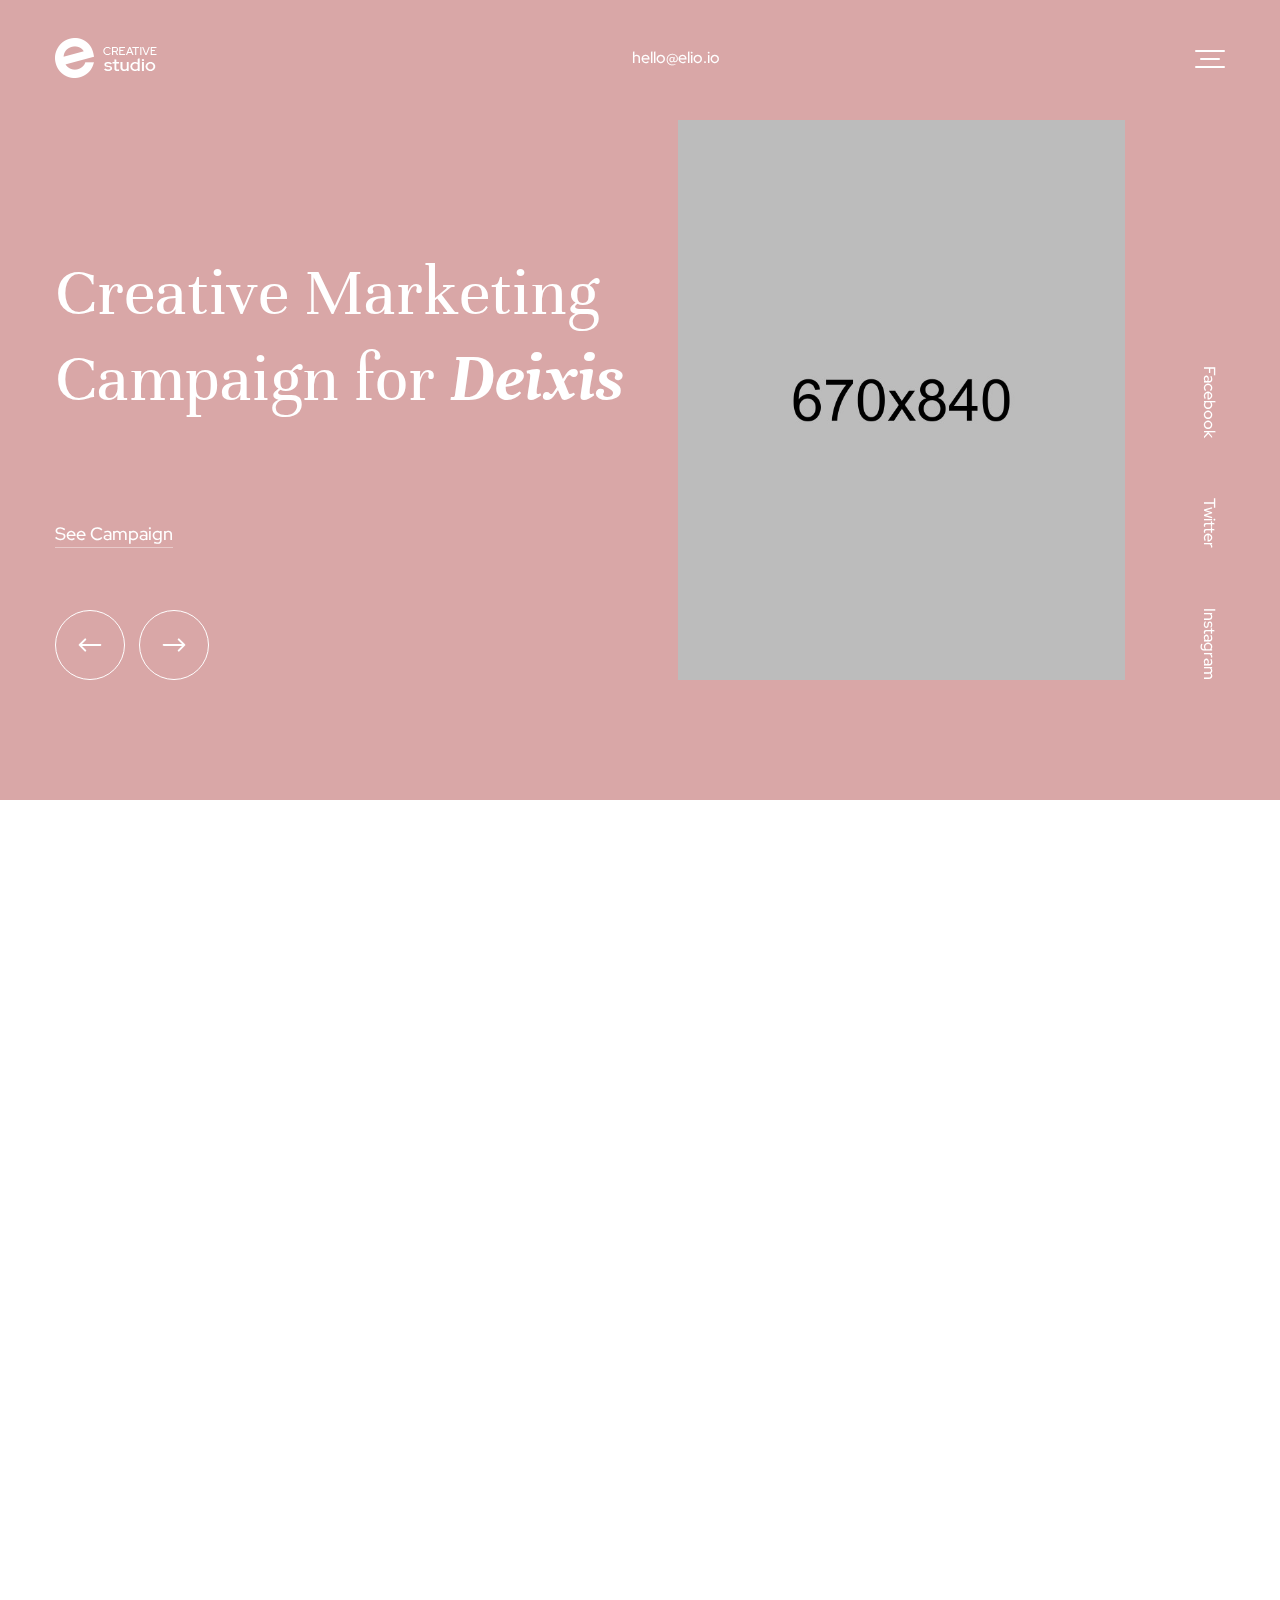
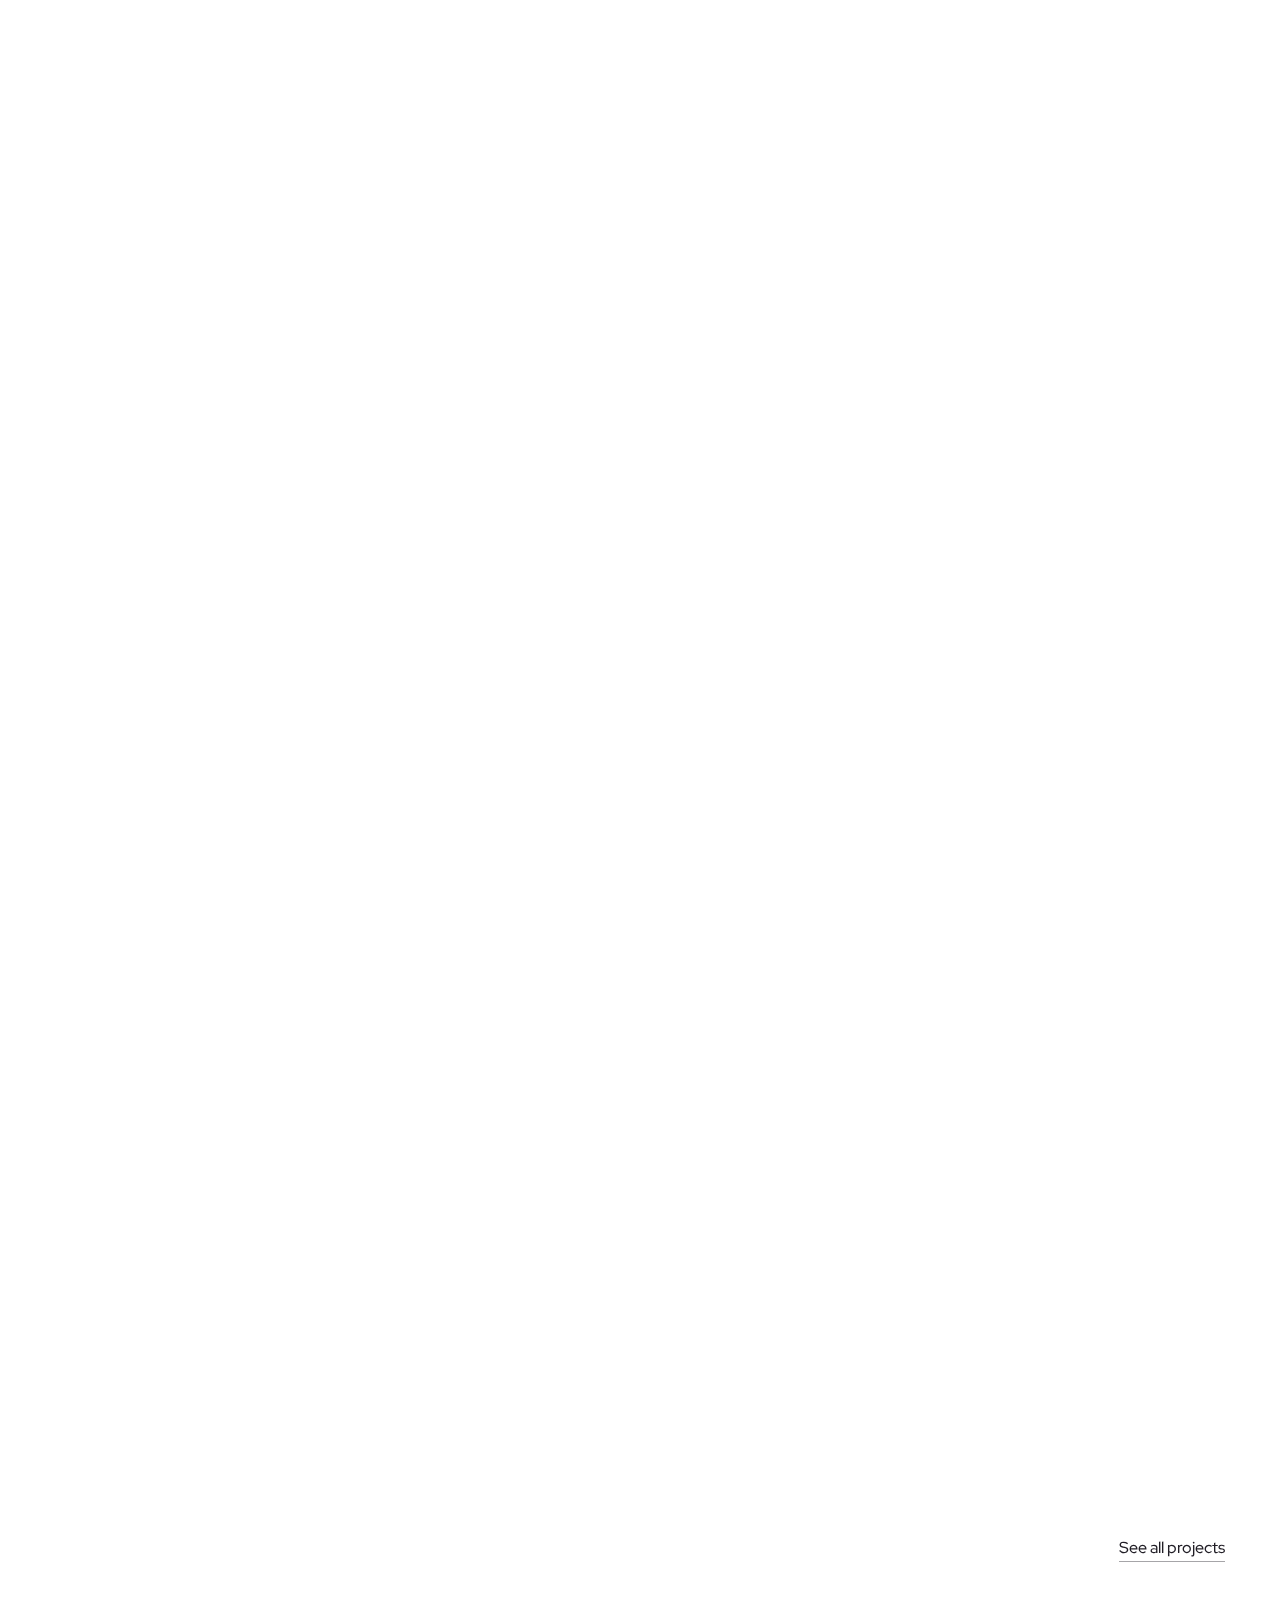
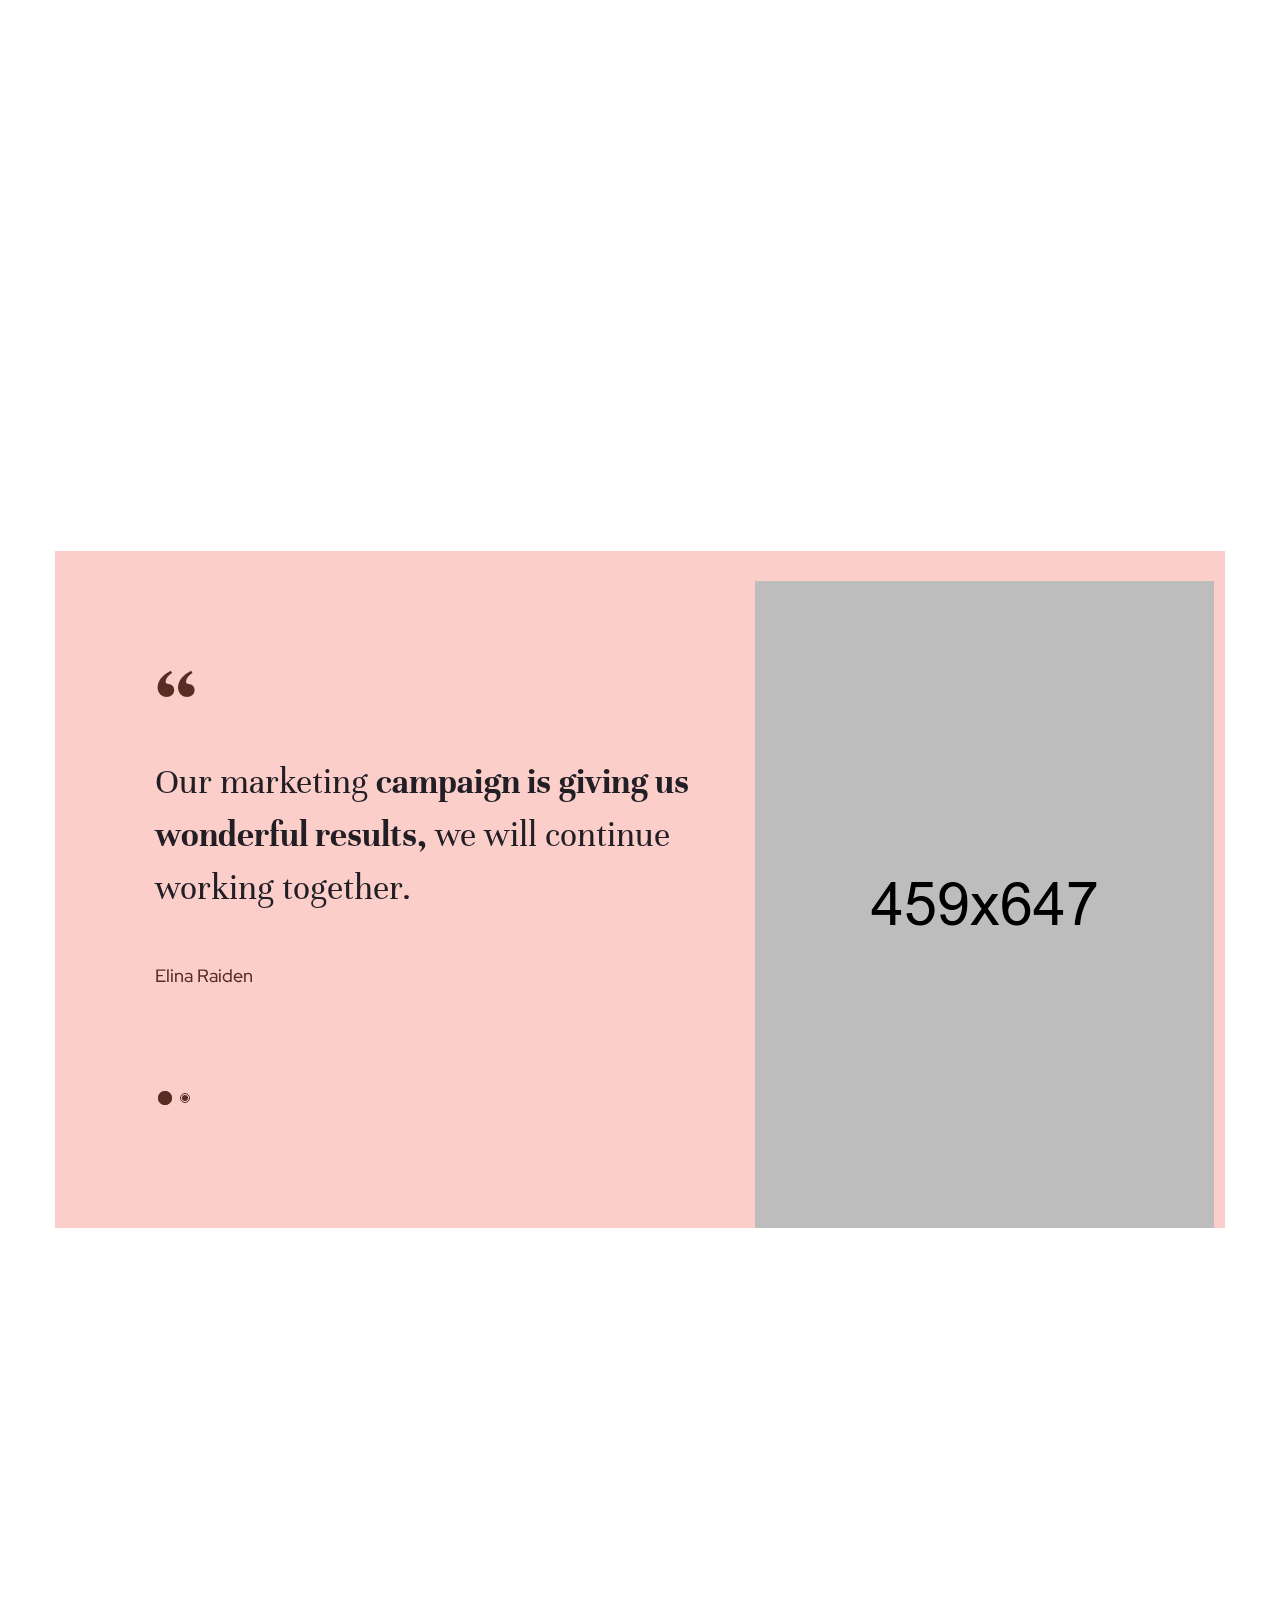
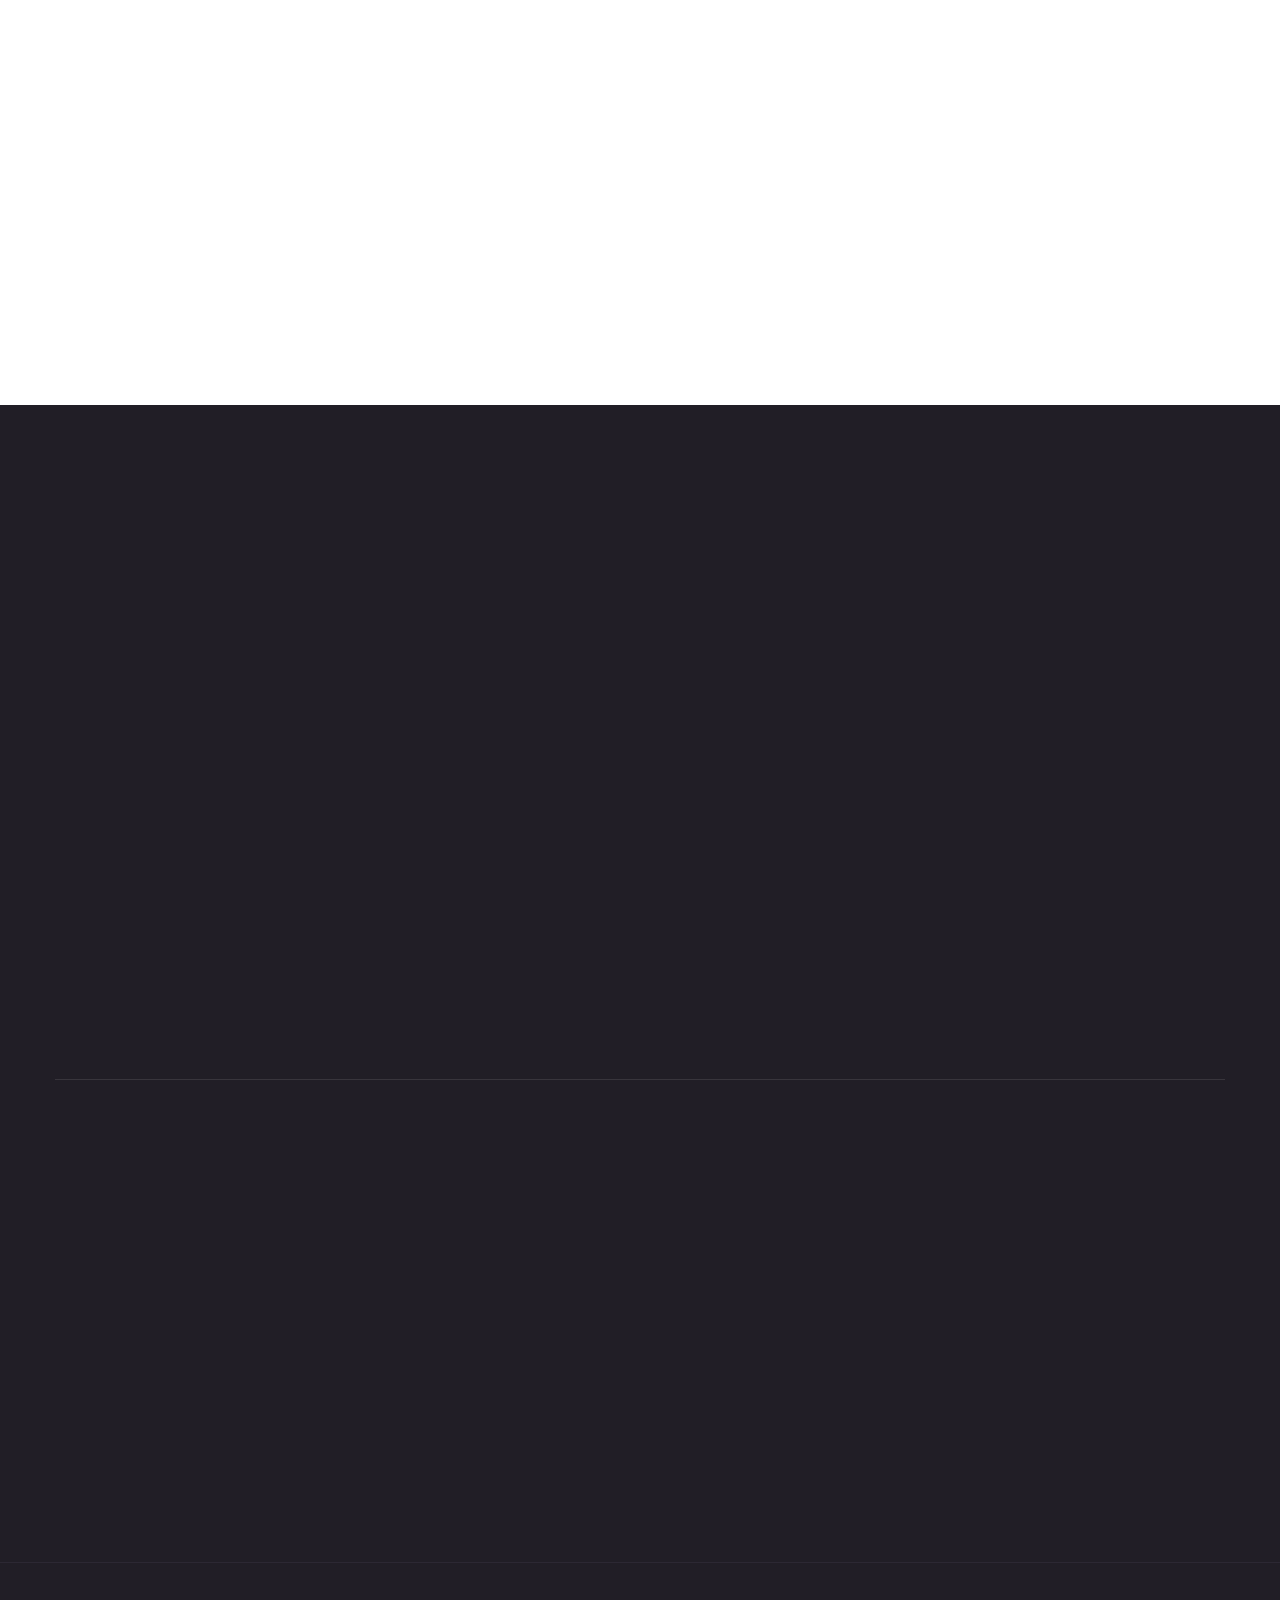
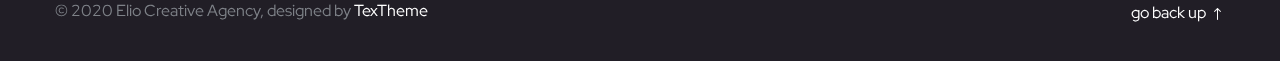
<file: index.html>
<!doctype html>
<html lang="en">

<head>
    <!-- Required meta tags -->
    <meta charset="utf-8">
    <meta name="viewport" content="width=device-width, initial-scale=1, shrink-to-fit=no">
    <!-- favicon -->
    <link rel="shortcut icon" type="image/x-icon" href="assets/img/favicon.ico">
    <!-- Bootstrap CSS -->
    <link rel="stylesheet" href="assets/vendors/bootstrap/css/bootstrap.min.css">
    <!-- animation CSS -->
    <link rel="stylesheet" href="assets/vendors/animation/animate.css">
    <!-- icon CSS -->
    <link rel="stylesheet" href="assets/vendors/elegant-icon/style.css">
    <!-- animation CSS -->
    <link rel="stylesheet" href="assets/vendors/slick/slick.css">
    <link rel="stylesheet" href="assets/vendors/slick/slick-theme.css">
    <link rel="stylesheet" href="assets/vendors/spilitting/splitting.css">
    <link rel="stylesheet" href="assets/vendors/nice-select/css/nice-select.css">
    <!-- Custome CSS -->
    <link rel="stylesheet" href="assets/css/style.css">
    <link rel="stylesheet" href="assets/css/responsive.css">
    <title>Elio</title>
</head>

<body>
    <div class="body_wrapper">
        <div id="preloader">
            <div class="product_name">Elio</div>
        </div>
        <header class="header_area">
            <div class="container">
                <div class="d-flex align-items-center justify-content-between">
                    <a href="#" class="logo">
                        <img src="assets/img/logo-w.png" alt="">
                        <img src="assets/img/logo-b.png" alt="">
                    </a>
                    <a href="mailto:hello@elio.io" class="h_contact_info">hello@elio.io</a>
                    <div class="burger_menu">
                        <span></span>
                        <span></span>
                        <span></span>
                        <span></span>
                        <span></span>
                        <span></span>
                    </div>
                </div>
            </div>
        </header>
        <div class="offcanvas_menu">
            <ul class="navbar-nav side_menu">
                <li class="nav-item dropdown submenu active">
                    <a class="nav-link dropdown-toggle" href="#" role="button" data-toggle="dropdown"
                        aria-haspopup="true" aria-expanded="false">
                        Home
                    </a>
                    <ul class="dropdown-menu">
                        <li class="nav-item active"><a class="nav-link" href="index.html">Home One</a>
                        </li>
                        <li class="nav-item"><a class="nav-link" href="index-2.html">Home Two</a>
                        </li>
                        <li class="nav-item"><a class="nav-link" href="index-3.html">Home
                                Three</a></li>
                        <li class="nav-item"><a class="nav-link" href="index-4.html">Home Four</a>
                        </li>
                    </ul>
                </li>
                <li class="nav-item">
                    <a class="nav-link" href="about.html">
                        About
                    </a>
                </li>
                <li class="nav-item">
                    <a class="nav-link" href="portfolio.html">
                        Portfolio
                    </a>
                </li>
                <li class="nav-item dropdown submenu">
                    <a class="nav-link dropdown-toggle" href="#" role="button" data-toggle="dropdown"
                        aria-haspopup="true" aria-expanded="false">
                        Blogs
                    </a>
                    <ul class="dropdown-menu">
                        <li class="nav-item"><a href="blog.html" class="nav-link">Blog</a></li>
                        <li class="nav-item"><a href="blog-details.html" class="nav-link">Blog Details</a>
                        </li>
                    </ul>
                </li>
                <li class="nav-item">
                    <a class="nav-link" href="contact.html">
                        Contact
                    </a>
                </li>
            </ul>
        </div>
        <div id="luxy">
            <!-- main_slider_area -->
            <section class="main_slider_area">
                <div class="container">
                    <div class="main_slider ">
                        <div class="slider_item">
                            <div class="row">
                                <div class="col-md-4 d-flex align-items-center">
                                    <div class="slider_content">
                                        <h2 data-splitting>Creative Marketing Campaign for <strong>Deixis</strong></h2>
                                        <a href="#" class="theme_btn btn_white">See Campaign</a>
                                    </div>
                                </div>
                                <div class="col-md-8">
                                    <div class="slider_img_info">
                                        <div class="slider_img">
                                            <img src="assets/img/home-one/slider_img.jpg" alt="">
                                        </div>
                                        <ul class="social_icon">
                                            <li><a href="#">Facebook</a></li>
                                            <li><a href="#">Twitter</a></li>
                                            <li><a href="#">Instagram</a></li>
                                        </ul>
                                    </div>
                                </div>
                            </div>
                        </div>
                        <div class="slider_item">
                            <div class="row">
                                <div class="col-md-4 d-flex align-items-center">
                                    <div class="slider_content">
                                        <h2 data-splitting>Creative Marketing Campaign for <strong>Deixis</strong></h2>
                                        <a href="#" class="theme_btn btn_white">See Campaign</a>
                                    </div>
                                </div>
                                <div class="col-md-8">
                                    <div class="slider_img_info">
                                        <div class="slider_img">
                                            <img src="assets/img/home-one/slider_img.jpg" alt="">
                                        </div>
                                        <ul class="social_icon">
                                            <li><a href="#">Facebook</a></li>
                                            <li><a href="#">Twitter</a></li>
                                            <li><a href="#">Instagram</a></li>
                                        </ul>
                                    </div>
                                </div>
                            </div>
                        </div>
                    </div>
                    <div class="slider_nav">
                        <a href="#" class="prev"><i class="arrow_left"></i></a>
                        <a href="#" class="next"><i class="arrow_right"></i></a>
                    </div>
                </div>
            </section>
            <!-- main_slider_area -->
            <!-- about_area -->
            <section class="about_area">
                <div class="container">
                    <div class="sec_title text-center wow fadeInUp">
                        <h2>Creative Solutions to Impact <br>Your Customers</h2>
                    </div>
                    <div class="row">
                        <div class="col-lg-6">
                            <div class="about_content text-right wow fadeInUp" data-wow-delay="0.2s">
                                <p>Since we started, our greatest motivation was and is and will continue to be the
                                    satisfaction of our customers. Our creations are constantly studying new solutions
                                    for
                                    you.
                                </p>
                                <a href="#" class="theme_btn">Learn more about the way of working</a>
                            </div>
                        </div>
                        <div class="col-lg-6">
                            <div class="fact_item wow fadeInUp" data-wow-delay="0.2s">
                                <div class="counter">68</div><i class="arrow_up"></i>
                                <p>Experts at work</p>
                            </div>
                            <div class="fact_item wow fadeInUp" data-wow-delay="0.4s">
                                <div class="counter">3.7</div>K<i class="arrow_up"></i>
                                <p>Experts at work</p>
                            </div>
                        </div>
                    </div>
                </div>
            </section>
            <!-- about_area -->
            <!-- portfolio_area -->
            <section class="portfolio_area">
                <div class="container">
                    <div class="row portfolio_gallery">
                        <div class="col-lg-4 col-md-6">
                            <div class="portfolio_item">
                                <div class="overlay_img">
                                    <img src="assets/img/home-one/02.jpg" alt="">
                                    <div class="content">
                                        <a href="portfolio-details.html">
                                            <h3>Art event cover<br> design</h3>
                                        </a>
                                        <a href="#" class="theme_btn">See project</a>
                                    </div>
                                </div>
                            </div>
                        </div>
                        <div class="col-lg-4 col-md-6">
                            <div class="portfolio_item">
                                <div class="overlay_img">
                                    <img src="assets/img/home-one/01.jpg" alt="">
                                    <div class="content">
                                        <a href="portfolio-details.html">
                                            <h3>Art event cover<br> design</h3>
                                        </a>
                                        <a href="#" class="theme_btn">See project</a>
                                    </div>
                                </div>
                            </div>
                        </div>
                        <div class="col-lg-4 col-md-6">
                            <div class="portfolio_item">
                                <div class="overlay_img">
                                    <img src="assets/img/home-one/03.jpg" alt="">
                                    <div class="content">
                                        <a href="portfolio-details.html">
                                            <h3>Art event cover<br> design</h3>
                                        </a>
                                        <a href="#" class="theme_btn">See project</a>
                                    </div>
                                </div>
                            </div>
                        </div>
                        <div class="col-lg-4 col-md-6">
                            <div class="portfolio_item">
                                <div class="overlay_img">
                                    <img src="assets/img/home-one/05.jpg" alt="">
                                    <div class="content">
                                        <a href="portfolio-details.html">
                                            <h3>Art event cover<br> design</h3>
                                        </a>
                                        <a href="#" class="theme_btn">See project</a>
                                    </div>
                                </div>
                            </div>
                        </div>
                        <div class="col-lg-4 col-md-6">
                            <div class="portfolio_item">
                                <div class="overlay_img">
                                    <img src="assets/img/home-one/06.jpg" alt="">
                                    <div class="content">
                                        <a href="portfolio-details.html">
                                            <h3>Art event cover<br> design</h3>
                                        </a>
                                        <a href="#" class="theme_btn">See project</a>
                                    </div>
                                </div>
                            </div>
                        </div>
                        <div class="col-lg-4 col-md-6">
                            <div class="portfolio_item">
                                <div class="overlay_img">
                                    <img src="assets/img/home-one/04.jpg" alt="">
                                    <div class="content">
                                        <a href="portfolio-details.html">
                                            <h3>Art event cover<br> design</h3>
                                        </a>
                                        <a href="#" class="theme_btn">See project</a>
                                    </div>
                                </div>
                            </div>
                        </div>
                        <div class="col-lg-4 col-md-6">
                            <div class="portfolio_item">
                                <div class="overlay_img">
                                    <img src="assets/img/home-one/08.jpg" alt="">
                                    <div class="content">
                                        <a href="portfolio-details.html">
                                            <h3>Art event cover<br> design</h3>
                                        </a>
                                        <a href="#" class="theme_btn">See project</a>
                                    </div>
                                </div>
                            </div>
                        </div>
                        <div class="col-lg-4 col-md-6">
                            <div class="portfolio_item">
                                <div class="overlay_img">
                                    <img src="assets/img/home-one/07.jpg" alt="">
                                    <div class="content">
                                        <a href="portfolio-details.html">
                                            <h3>Art event cover<br> design</h3>
                                        </a>
                                        <a href="#" class="theme_btn">See project</a>
                                    </div>
                                </div>
                            </div>
                        </div>
                        <div class="col-lg-4 col-md-6">
                            <div class="portfolio_item">
                                <div class="overlay_img">
                                    <img src="assets/img/home-one/09.jpg" alt="">
                                    <div class="content">
                                        <a href="portfolio-details.html">
                                            <h3>Art event cover<br> design</h3>
                                        </a>
                                        <a href="#" class="theme_btn">See project</a>
                                    </div>
                                </div>
                            </div>
                        </div>
                    </div>
                    <div class="text-right">
                        <a href="#" class="theme_btn">See all projects</a>
                    </div>
                </div>
            </section>
            <!-- portfolio_area -->
            <!-- solution_area -->
            <section class="solution_area">
                <div class="container">
                    <div class="row">
                        <div class="col-lg-4">
                            <div class="sec_title wow fadeInDown">
                                <h2>Solutions We Offer</h2>
                            </div>
                        </div>
                        <div class="col-lg-3 offset-lg-1 col-sm-6">
                            <div class="solution_item first wow fadeInDown" data-wow-delay="0.2s">
                                <h3>Marketing for your brand</h3>
                                <p>We create your brand from scratch, with a basis for its global expansion</p>
                                <div class="arrow_btn"><a href="#" class="theme_btn">See more<i
                                            class="arrow_right"></i></a>
                                </div>
                            </div>
                        </div>
                        <div class="col-lg-3 offset-lg-1 col-sm-6">
                            <div class="solution_item wow fadeInDown" data-wow-delay="0.4s">
                                <h3>Creation of trademark</h3>
                                <p>We create your brand from scratch, with a basis for its global expansion</p>
                                <div class="arrow_btn"><a href="#" class="theme_btn">See more<i
                                            class="arrow_right"></i></a>
                                </div>
                            </div>
                        </div>
                    </div>
                </div>
            </section>
            <!-- solution_area -->
            <!-- testimonial area -->
            <section class="testimonial_area">
                <div class="container">
                    <div class="testimonial_slider">
                        <div class="item row">
                            <div class="col-lg-7">
                                <div class="testimonial_content">
                                    <div class="icon">“</div>
                                    <h3>Our marketing <span>campaign is giving us wonderful results,</span> we will
                                        continue
                                        working together.</h3>
                                    <div class="name">Elina Raiden</div>
                                </div>
                            </div>
                            <div class="col-lg-5">
                                <div class="testimonial_img">
                                    <img src="assets/img/home-one/testimonial_img.png" alt="">
                                </div>
                            </div>
                        </div>
                        <div class="item row">
                            <div class="col-lg-7">
                                <div class="testimonial_content">
                                    <div class="icon">“</div>
                                    <h3>Our marketing <span>campaign is giving us wonderful results,</span> we will
                                        continue
                                        working together.</h3>
                                    <div class="name">Elina Raiden</div>
                                </div>
                            </div>
                            <div class="col-lg-5">
                                <div class="testimonial_img">
                                    <img src="assets/img/home-one/testimonial_img.png" alt="">
                                </div>
                            </div>
                        </div>
                    </div>
                </div>
            </section>
            <!-- testimonial area -->
            <!-- team area -->
            <section class="team_area">
                <div class="container">
                    <div class="row">
                        <div class="col-lg-3">
                            <div class="sec_title wow fadeInDown">
                                <h2>Meet Our New Team Geniuses</h2>
                            </div>
                        </div>
                        <div class="col-lg-3 col-md-4 col-sm-6">
                            <div class="team_item wow fadeInDown" data-wow-delay="0.2s">
                                <a href="#" class="img"><img src="assets/img/home-one/team1.jpg" alt=""></a>
                                <h3>Ron Gasul</h3>
                            </div>
                        </div>
                        <div class="col-lg-3 col-md-4 col-sm-6">
                            <div class="team_item wow fadeInDown" data-wow-delay="0.4s">
                                <a href="#" class="img"><img src="assets/img/home-one/team2.jpg" alt=""></a>
                                <h3>Idris Olabood</h3>
                            </div>
                        </div>
                        <div class="col-lg-3 col-md-4 col-sm-6">
                            <div class="team_item wow fadeInDown" data-wow-delay="0.6s">
                                <a href="#" class="img"><img src="assets/img/home-one/team3.jpg" alt=""></a>
                                <h3>Arian kon</h3>
                            </div>
                        </div>
                    </div>
                </div>
            </section>
            <!-- team area -->
            <!-- contact area -->
            <section class="contact_area black_bg">
                <div class="container">
                    <div class="row">
                        <div class="col-lg-5">
                            <div class="contact_info wow fadeInDown" data-wow-delay="0.2s">
                                <h2>10 N Florida St, TX 9007, USA.</h2>
                                <p>Our opening hours are from Mon - Fri 08:00 to 17:00 you can also contact us through
                                    our
                                    online channel</p>
                            </div>
                        </div>
                        <div class="col-lg-6 offset-lg-1">
                            <form action="#" class="row contact_form wow fadeInDown" data-wow-delay="0.4s">
                                <div class="col-lg-6 form-group">
                                    <input type="text" class="form-control" placeholder="Your email *">
                                </div>
                                <div class="col-lg-6 form-group">
                                    <input type="text" class="form-control" placeholder="Phone *">
                                </div>
                                <div class="col-lg-12 form-group">
                                    <select class="form-control" id="exampleFormControlSelect1">
                                        <option>I need to do marketing for my brand</option>
                                        <option>2</option>
                                        <option>3</option>
                                        <option>4</option>
                                        <option>5</option>
                                    </select>
                                </div>
                                <div class="col-md-6">
                                    <button type="submit" class="submit_btn">
                                        Send Message
                                    </button>
                                </div>
                                <div class="col-md-6">
                                    <div class="form-check">
                                        <input class="form-check-input" type="checkbox" value="" id="defaultCheck1">
                                        <label class="form-check-label" for="defaultCheck1">
                                            I agree to receive information
                                        </label>
                                    </div>
                                </div>
                            </form>
                        </div>
                    </div>
                    <div class="border_bottom"></div>
                </div>
            </section>
            <!-- contact area -->
            <!-- footer area -->
            <footer class="black_bg">
                <div class="footer_top">
                    <div class="container">
                        <div class="row">
                            <div class="col-md-4 col-sm-6 wow fadeInDown" data-wow-delay="0.2s">
                                <div class="f_widget about-widget">
                                    <a href="#" class="f_logo"><img src="assets/img/logo-w.png" alt=""></a>
                                    <p>Our main objective is to help people achieve their business goals and make their
                                        business an efficient organization from all sides.</p>
                                </div>
                            </div>
                            <div class="col-md-4 col-sm-6 wow fadeInDown" data-wow-delay="0.3s">
                                <div class="f_widget social_widget">
                                    <h3 class="f_title">Follow Us On</h3>
                                    <ul class="list-unstyled">
                                        <li><a href="">Instagram</a></li>
                                        <li><a href="">Twitter</a></li>
                                        <li><a href="">Linkedin</a></li>
                                    </ul>
                                </div>
                            </div>
                            <div class="col-md-4 wow fadeInDown" data-wow-delay="0.5s">
                                <div class="f_widget contact_widget">
                                    <h3 class="f_title">Contact Us</h3>
                                    <ul class="list-unstyled">
                                        <li>Phone: <a href="051958237851">+051 958 237 851</a>
                                            <a href="tel:051555222000">- +051 555 222 000</a>
                                        </li>
                                        <li>Email: <a href="#">support@elio-design.com</a></li>
                                        <li>Address: 10 N Florida St, Texas 9007, USA.</li>
                                    </ul>
                                </div>
                            </div>
                        </div>
                    </div>
                </div>
                <div class="footer_bottom">
                    <div class="container">
                        <div class="row">
                            <div class="col-md-7 col-sm-9">
                                <p>© 2020 Elio Creative Agency, designed by <a href="#">TexTheme</a></p>
                            </div>
                            <div class="col-md-5 col-sm-3 text-right">
                                <a href="#" class="go_top">go back up <i class="arrow_up"></i></a>
                            </div>
                        </div>
                    </div>
                </div>
            </footer>
            <!-- footer area -->
        </div>
    </div>

    <!-- Optional JavaScript -->
    <!-- jQuery first, then Popper.js, then Bootstrap JS -->
    <script src="assets/js/jquery-3.4.1.min.js"></script>
    <script src="assets/vendors/bootstrap/js/popper.min.js"></script>
    <script src="assets/vendors/bootstrap/js/bootstrap.min.js"></script>
    <script src="assets/vendors/slick/slick.min.js"></script>
    <script src="assets/vendors/isotope/imagesloaded.pkgd.min.js"></script>
    <script src="assets/vendors/isotope/isotope.pkgd.min.js"></script>
    <script src="assets/vendors/counterup/jquery.waypoints.min.js"></script>
    <script src="assets/vendors/counterup/jquery.counterup.min.js"></script>
    <script src="assets/vendors/spilitting/splitting.min.js"></script>
    <script src="assets/vendors/wow/wow.min.js"></script>
    <script src="assets/vendors/pace/pace.min.js"></script>
    <script src="assets/js/luxy.js"></script>
    <script src="assets/vendors/nice-select/js/jquery.nice-select.min.js"></script>
    <script src="assets/js/main.js"></script>
</body>

</html>
</file>
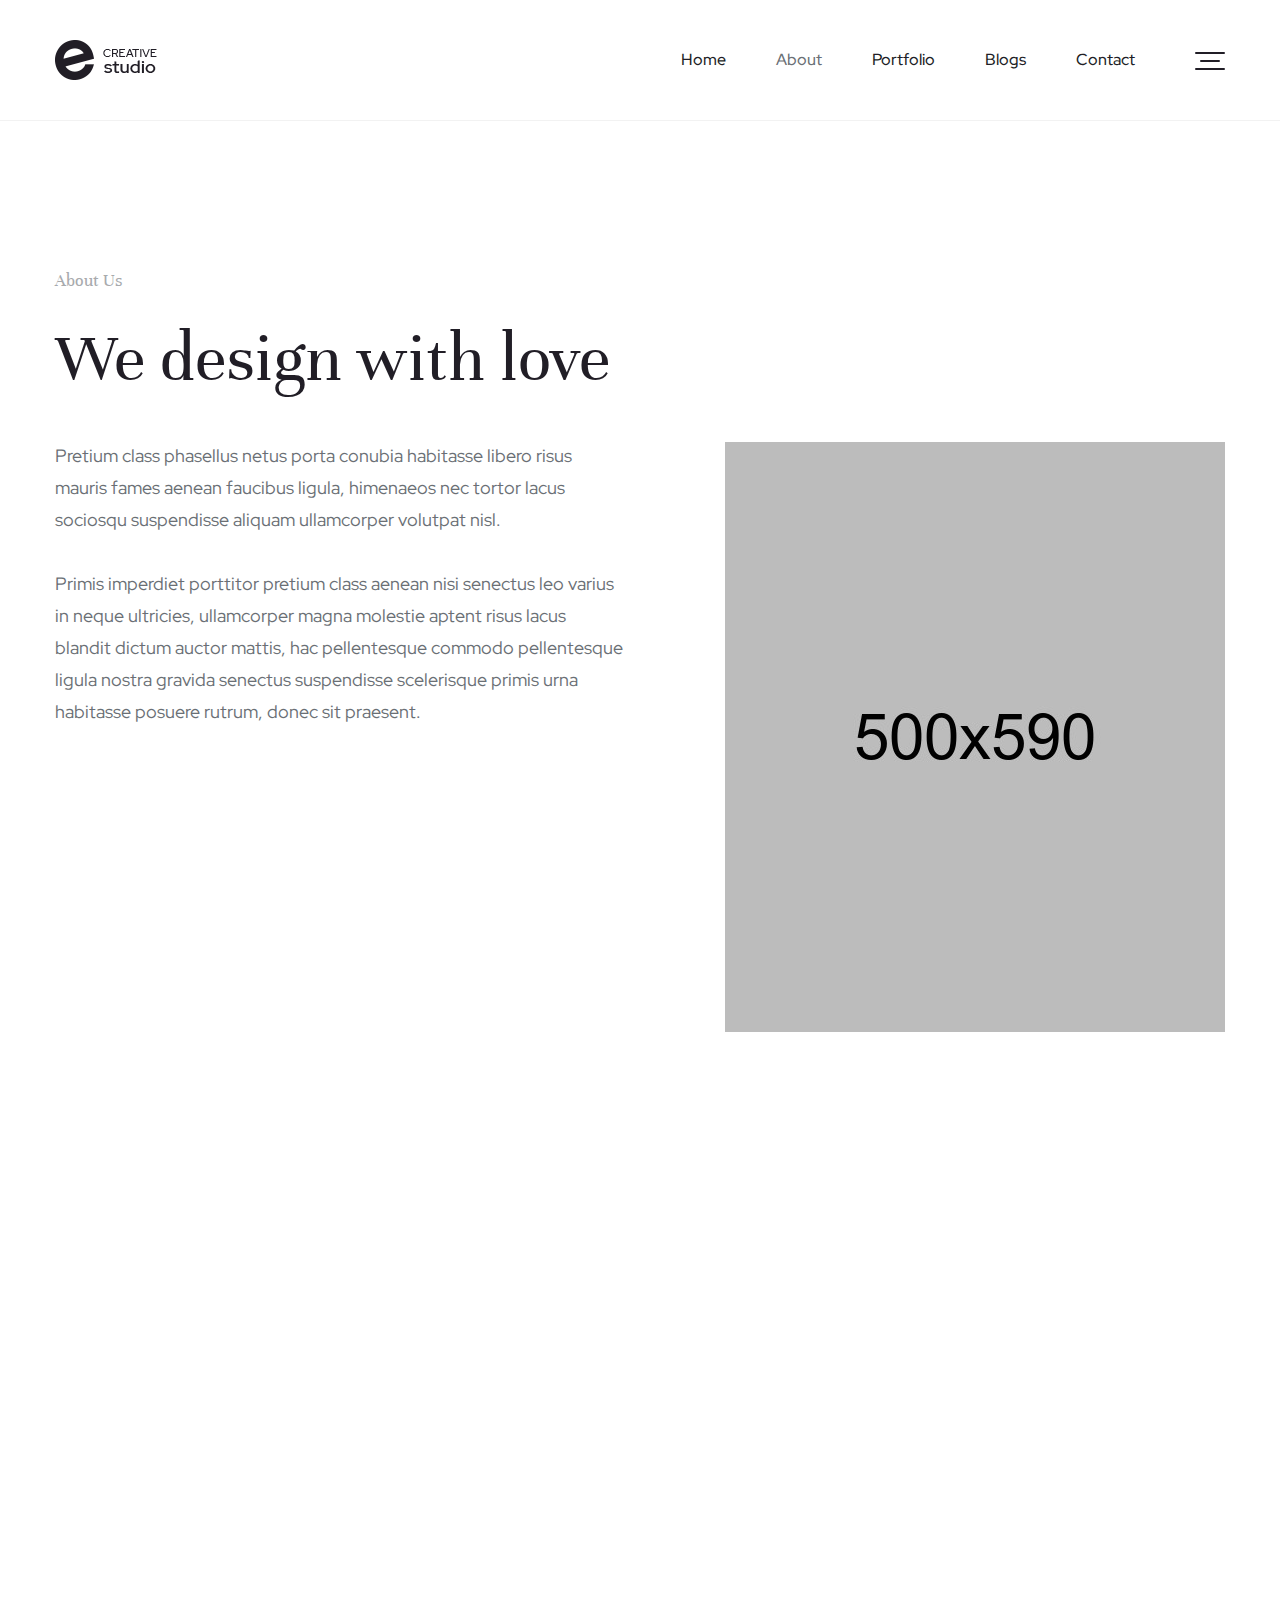
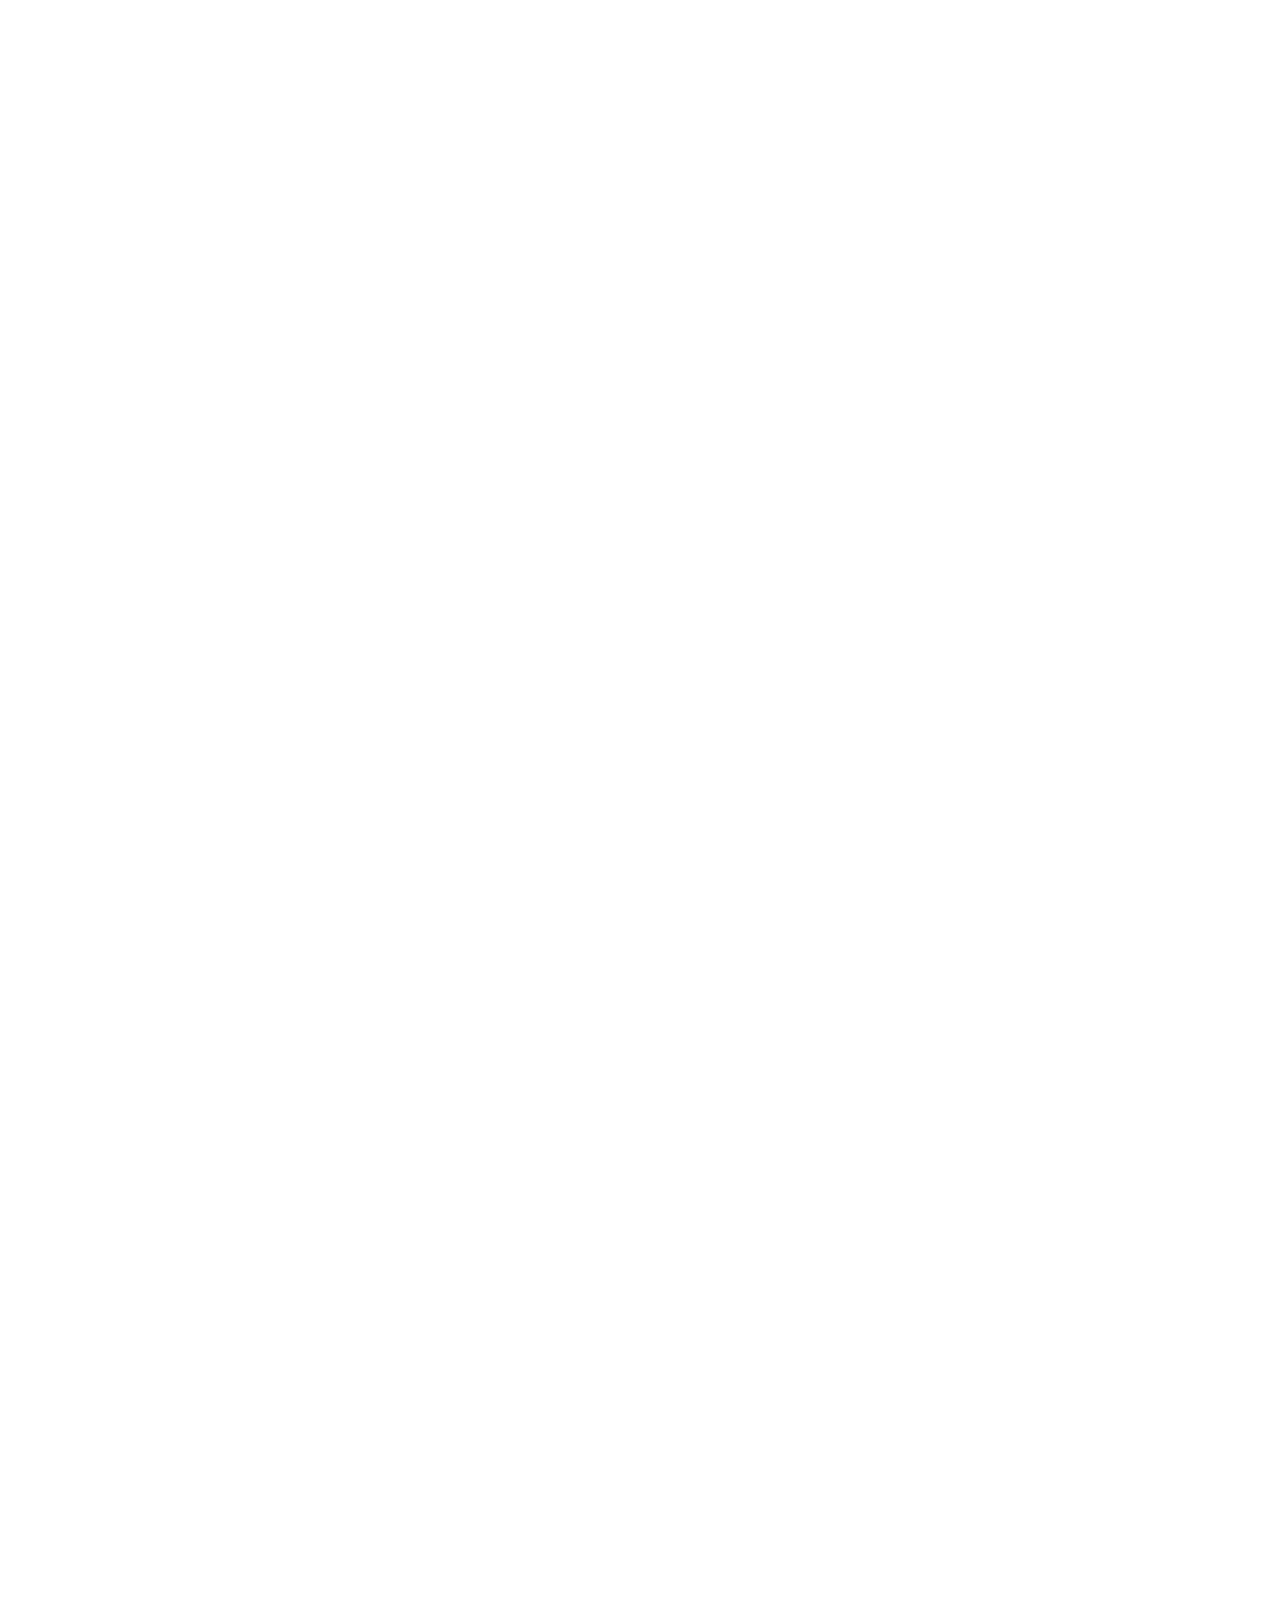
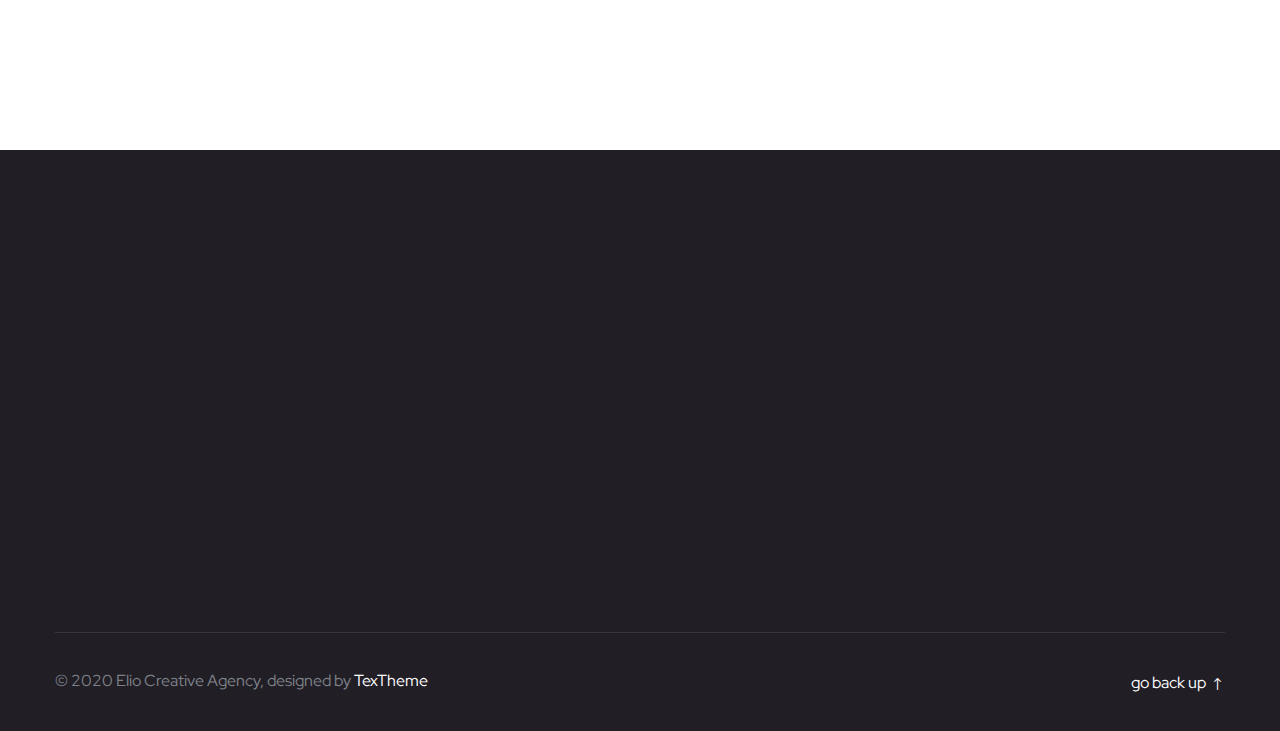
<file: about.html>
<!doctype html>
<html lang="en">

<head>
    <!-- Required meta tags -->
    <meta charset="utf-8">
    <meta name="viewport" content="width=device-width, initial-scale=1, shrink-to-fit=no">
    <!-- favicon -->
    <link rel="shortcut icon" type="image/x-icon" href="assets/img/favicon.ico">
    <!-- Bootstrap CSS -->
    <link rel="stylesheet" href="assets/vendors/bootstrap/css/bootstrap.min.css">
    <!-- animation CSS -->
    <link rel="stylesheet" href="assets/vendors/animation/animate.css">
    <!-- icon CSS -->
    <link rel="stylesheet" href="assets/vendors/elegant-icon/style.css">
    <!-- animation CSS -->
    <link rel="stylesheet" href="assets/vendors/slick/slick.css">
    <link rel="stylesheet" href="assets/vendors/slick/slick-theme.css">
    <link rel="stylesheet" href="assets/vendors/magnify-popup/magnific-popup.css">
    <!-- Custome CSS -->
    <link rel="stylesheet" href="assets/css/style.css">
    <link rel="stylesheet" href="assets/css/responsive.css">
    <title>Elio</title>
</head>

<body>
    <div class="body_wrapper">
        <div id="preloader">
            <div class="product_name">Elio</div>
        </div>
        <nav class="navbar navbar-expand-lg header_area_two">
            <div class="container">
                <a class="navbar-brand" href="index.html"><img src="assets/img/logo-b.png" alt=""></a>
                <button class="navbar-toggler" type="button" data-toggle="collapse"
                    data-target="#navbarSupportedContent" aria-controls="navbarSupportedContent" aria-expanded="false"
                    aria-label="Toggle navigation">
                    <span class="navbar-toggler-icon"></span>
                </button>
                <div class="collapse navbar-collapse" id="navbarSupportedContent">
                    <ul class="navbar-nav ml-auto">
                        <li class="nav-item dropdown submenu">
                            <a class="nav-link dropdown-toggle" href="#" role="button" data-toggle="dropdown"
                                aria-expanded="false">
                                Home
                            </a>
                            <ul class="dropdown-menu">
                                <li class="nav-item"><a class="nav-link" href="index.html">Home One</a>
                                </li>
                                <li class="nav-item"><a class="nav-link" href="index-2.html">Home Two</a>
                                </li>
                                <li class="nav-item"><a class="nav-link" href="index-3.html">Home
                                        Three</a></li>
                                <li class="nav-item"><a class="nav-link" href="index-4.html">Home Four</a>
                                </li>
                            </ul>
                        </li>
                        <li class="nav-item active">
                            <a class="nav-link" href="about.html">About</a>
                        </li>
                        <li class="nav-item">
                            <a class="nav-link" href="portfolio.html">Portfolio</a>
                        </li>
                        <li class="nav-item dropdown submenu">
                            <a class="nav-link dropdown-toggle" href="#" role="button" data-toggle="dropdown"
                                aria-expanded="false">
                                Blogs
                            </a>
                            <ul class="dropdown-menu">
                                <li class="nav-item"><a class="nav-link" href="blog.html">Blog</a></li>
                                <li class="nav-item"><a class="nav-link" href="blog-details.html">Blog
                                        Details</a>
                                </li>
                            </ul>
                        </li>
                        <li class="nav-item">
                            <a class="nav-link" href="contact.html">Contact</a>
                        </li>
                    </ul>
                    <div class="burger_menu">
                        <span></span>
                        <span></span>
                        <span></span>
                        <span></span>
                        <span></span>
                        <span></span>
                    </div>
                </div>
            </div>
        </nav>
        <div class="offcanvas_menu">
            <div class="close_icon"><i class="icon_close"></i></div>
            <ul class="navbar-nav side_menu">
                <li class="nav-item dropdown submenu">
                    <a class="nav-link dropdown-toggle" href="#" role="button" data-toggle="dropdown"
                        aria-haspopup="true" aria-expanded="false">
                        Home
                    </a>
                    <ul class="dropdown-menu">
                        <li class="nav-item"><a class="nav-link" href="index.html">Home One</a>
                        </li>
                        <li class="nav-item"><a class="nav-link" href="index-2.html">Home Two</a>
                        </li>
                        <li class="nav-item"><a class="nav-link" href="index-3.html">Home
                                Three</a></li>
                        <li class="nav-item"><a class="nav-link" href="index-4.html">Home Four</a>
                        </li>
                    </ul>
                </li>
                <li class="nav-item active">
                    <a class="nav-link" href="about.html">
                        About
                    </a>
                </li>
                <li class="nav-item">
                    <a class="nav-link" href="portfolio.html">
                        Portfolio
                    </a>
                </li>
                <li class="nav-item dropdown submenu">
                    <a class="nav-link dropdown-toggle" href="#" role="button" data-toggle="dropdown"
                        aria-haspopup="true" aria-expanded="false">
                        Blogs
                    </a>
                    <ul class="dropdown-menu">
                        <li class="nav-item"><a href="blog.html" class="nav-link">Blog</a></li>
                        <li class="nav-item"><a href="blog-details.html" class="nav-link">Blog Details</a>
                        </li>
                    </ul>
                </li>
                <li class="nav-item">
                    <a class="nav-link" href="contact.html">
                        Contact
                    </a>
                </li>
            </ul>
        </div>
        <!-- about banner area -->
        <section class="about_banner_area">
            <div class="container">
                <div class="row">
                    <div class="col-lg-6">
                        <div class="about_details_content wow fadeInDown" data-wow-delay="0.3s">
                            <h6>About Us</h6>
                            <h2>We design with love</h2>
                            <p>Pretium class phasellus netus porta conubia habitasse libero risus mauris fames aenean
                                faucibus ligula, himenaeos nec tortor lacus sociosqu suspendisse aliquam ullamcorper
                                volutpat nisl.
                            </p>
                            <p>Primis imperdiet porttitor pretium class aenean nisi senectus leo varius in neque
                                ultricies, ullamcorper magna molestie aptent risus lacus blandit dictum auctor mattis,
                                hac pellentesque commodo pellentesque ligula nostra gravida senectus suspendisse
                                scelerisque primis urna habitasse posuere rutrum, donec sit praesent.
                            </p>
                        </div>
                    </div>
                    <div class="col-lg-6">
                        <div class="about_img">
                            <div class="img_one wow fadeInDown" data-wow-delay="0.4s"><img src="assets/img/about/02.jpg"
                                    alt=""></div>
                            <div class="img_two wow fadeInRight" data-wow-delay="0.6s"><img
                                    src="assets/img/about/01.jpg" alt=""></div>
                        </div>
                    </div>
                </div>
            </div>
        </section>
        <!-- about banner area -->
        <!-- fact area -->
        <section class="fact_area">
            <div class="container">
                <div class="row">
                    <div class="col-lg-3 col-sm-6 wow fadeInDown">
                        <div class="fact_item">
                            <div class="counter">14</div><i class="arrow_up"></i>
                            <p>Ongoing projects</p>
                        </div>
                    </div>
                    <div class="col-lg-3 col-sm-6 wow fadeInDown" data-wow-delay="0.2s">
                        <div class="fact_item">
                            <div class="counter">4.2</div>K<i class="arrow_up"></i>
                            <p>Cups of coffe</p>
                        </div>
                    </div>
                    <div class="col-lg-3 col-sm-6 wow fadeInDown" data-wow-delay="0.4s">
                        <div class="fact_item">
                            <div class="counter">68</div><i class="arrow_up"></i>
                            <p>Experts at work</p>
                        </div>
                    </div>
                    <div class="col-lg-3 col-sm-6 wow fadeInDown" data-wow-delay="0.6s">
                        <div class="fact_item">
                            <div class="counter">3.7</div>K<i class="arrow_up"></i>
                            <p>Happy customers</p>
                        </div>
                    </div>
                </div>
            </div>
        </section>
        <!-- fact area -->

        <!-- video area -->
        <section class="video_area">
            <div class="container">
                <div class="video_info wow fadeInDown" data-wow-delay="0.1s">
                    <img src="assets/img/about/video.jpg" alt="">
                    <a href="https://www.youtube.com/watch?v=sU3FkzUKHXU" class="video_icon popup-youtube">
                        <img src="assets/img/about/video_btn.png" alt="">
                        <p>Play video 2:45 min</p>
                    </a>
                </div>
            </div>
        </section>
        <!-- video area -->
        <!-- team area -->
        <section class="team_area">
            <div class="container">
                <div class="row">
                    <div class="col-lg-3 wow fadeInDown" data-wow-delay="0.1s">
                        <div class="sec_title">
                            <h2>Meet Our New Team Geniuses</h2>
                        </div>
                    </div>
                    <div class="col-lg-3 col-md-4 col-sm-6 wow fadeInDown" data-wow-delay="0.2s">
                        <div class="team_item">
                            <a href="#" class="img"><img src="assets/img/home-one/team1.jpg" alt=""></a>
                            <h3>Ron Gasul</h3>
                        </div>
                    </div>
                    <div class="col-lg-3 col-md-4 col-sm-6 wow fadeInDown" data-wow-delay="0.4s">
                        <div class="team_item">
                            <a href="#" class="img"><img src="assets/img/home-one/team2.jpg" alt=""></a>
                            <h3>Idris Olabood</h3>
                        </div>
                    </div>
                    <div class="col-lg-3 col-md-4 col-sm-6 wow fadeInDown" data-wow-delay="0.6s">
                        <div class="team_item">
                            <a href="#" class="img"><img src="assets/img/home-one/team3.jpg" alt=""></a>
                            <h3>Arian kon</h3>
                        </div>
                    </div>
                </div>
            </div>
        </section>
        <!-- team area -->
        <!-- subscribe area -->
        <section class="subscribe_area">
            <div class="container">
                <div class="row">
                    <div class="col-lg-6 col-md-5 wow fadeInLeft" data-wow-delay="0.1s">
                        <div class="sec_title">
                            <h2>Receive our updates</h2>
                        </div>
                    </div>
                    <div class="col-lg-6 col-md-7 wow fadeInRight" data-wow-delay="0.3s">
                        <form action="#" class="subscribe_form">
                            <input type="text" name="name" placeholder="Your email *">
                            <button type="button" class="submit_btn submit_btn_black">Subscribe</button>
                        </form>
                    </div>
                </div>
            </div>
        </section>
        <!-- subscribe area -->
        <!-- footer area -->
        <footer class="black_bg">
            <div class="footer_top">
                <div class="container">
                    <div class="row">
                        <div class="col-md-4 col-sm-6 wow fadeInDown" data-wow-delay="0.1s">
                            <div class="f_widget about-widget">
                                <a href="#" class="f_logo"><img src="assets/img/logo-w.png" alt=""></a>
                                <p>Our main objective is to help people achieve their business goals and make their
                                    business an efficient organization from all sides.</p>
                            </div>
                        </div>
                        <div class="col-md-4 col-sm-6 wow fadeInDown" data-wow-delay="0.3s">
                            <div class="f_widget social_widget">
                                <h3 class="f_title">Follow Us On</h3>
                                <ul class="list-unstyled">
                                    <li><a href="">Instagram</a></li>
                                    <li><a href="">Twitter</a></li>
                                    <li><a href="">Linkedin</a></li>
                                </ul>
                            </div>
                        </div>
                        <div class="col-md-4 wow fadeInDown" data-wow-delay="0.5s">
                            <div class="f_widget contact_widget">
                                <h3 class="f_title">Contact Us</h3>
                                <ul class="list-unstyled">
                                    <li>Phone: <a href="051958237851">+051 958 237 851</a>
                                        <a href="tel:051555222000">- +051 555 222 000</a>
                                    </li>
                                    <li>Email: <a href="#">support@elio-design.com</a></li>
                                    <li>Address: 10 N Florida St, Texas 9007, USA.</li>
                                </ul>
                            </div>
                        </div>
                    </div>
                </div>
            </div>
            <div class="footer_bottom footer_bottom_two">
                <div class="container">
                    <div class="border_bottom"></div>
                    <div class="row">
                        <div class="col-md-7 col-sm-9">
                            <p>© 2020 Elio Creative Agency, designed by <a href="#">TexTheme</a></p>
                        </div>
                        <div class="col-md-5 col-sm-3 text-right">
                            <a href="#" class="go_top">go back up <i class="arrow_up"></i></a>
                        </div>
                    </div>
                </div>
            </div>
        </footer>
        <!-- footer area -->
    </div>

    <!-- Optional JavaScript -->
    <!-- jQuery first, then Popper.js, then Bootstrap JS -->
    <script src="assets/js/jquery-3.4.1.min.js"></script>
    <script src="assets/vendors/bootstrap/js/popper.min.js"></script>
    <script src="assets/vendors/bootstrap/js/bootstrap.min.js"></script>
    <script src="assets/vendors/slick/slick.min.js"></script>
    <script src="assets/vendors/isotope/imagesloaded.pkgd.min.js"></script>
    <script src="assets/vendors/isotope/isotope.pkgd.min.js"></script>
    <script src="assets/vendors/counterup/jquery.waypoints.min.js"></script>
    <script src="assets/vendors/counterup/jquery.counterup.min.js"></script>
    <script src="assets/vendors/spilitting/splitting.min.js"></script>
    <script src="assets/vendors/wow/wow.min.js"></script>
    <script src="assets/vendors/pace/pace.min.js"></script>
    <script src="assets/vendors/magnify-popup/jquery.magnific-popup.min.js"></script>
    <script src="assets/js/main.js"></script>
</body>

</html>
</file>
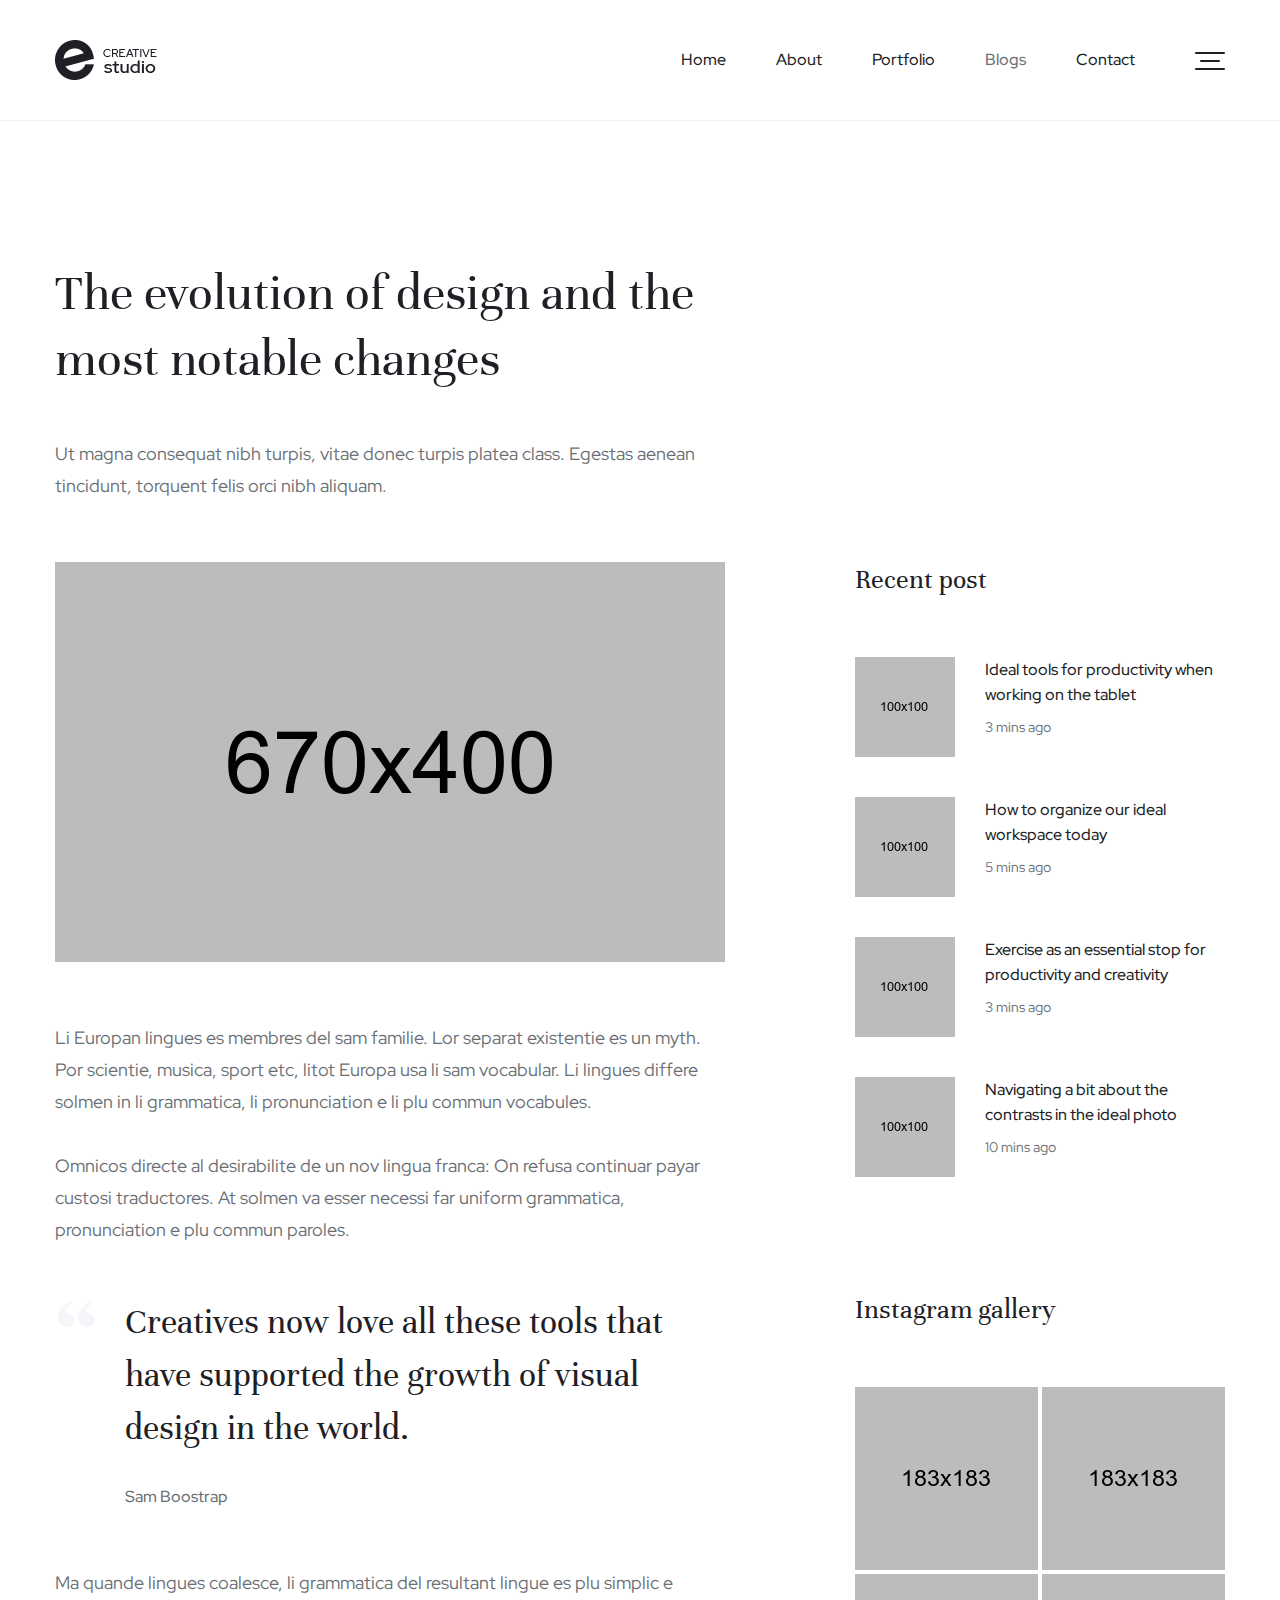
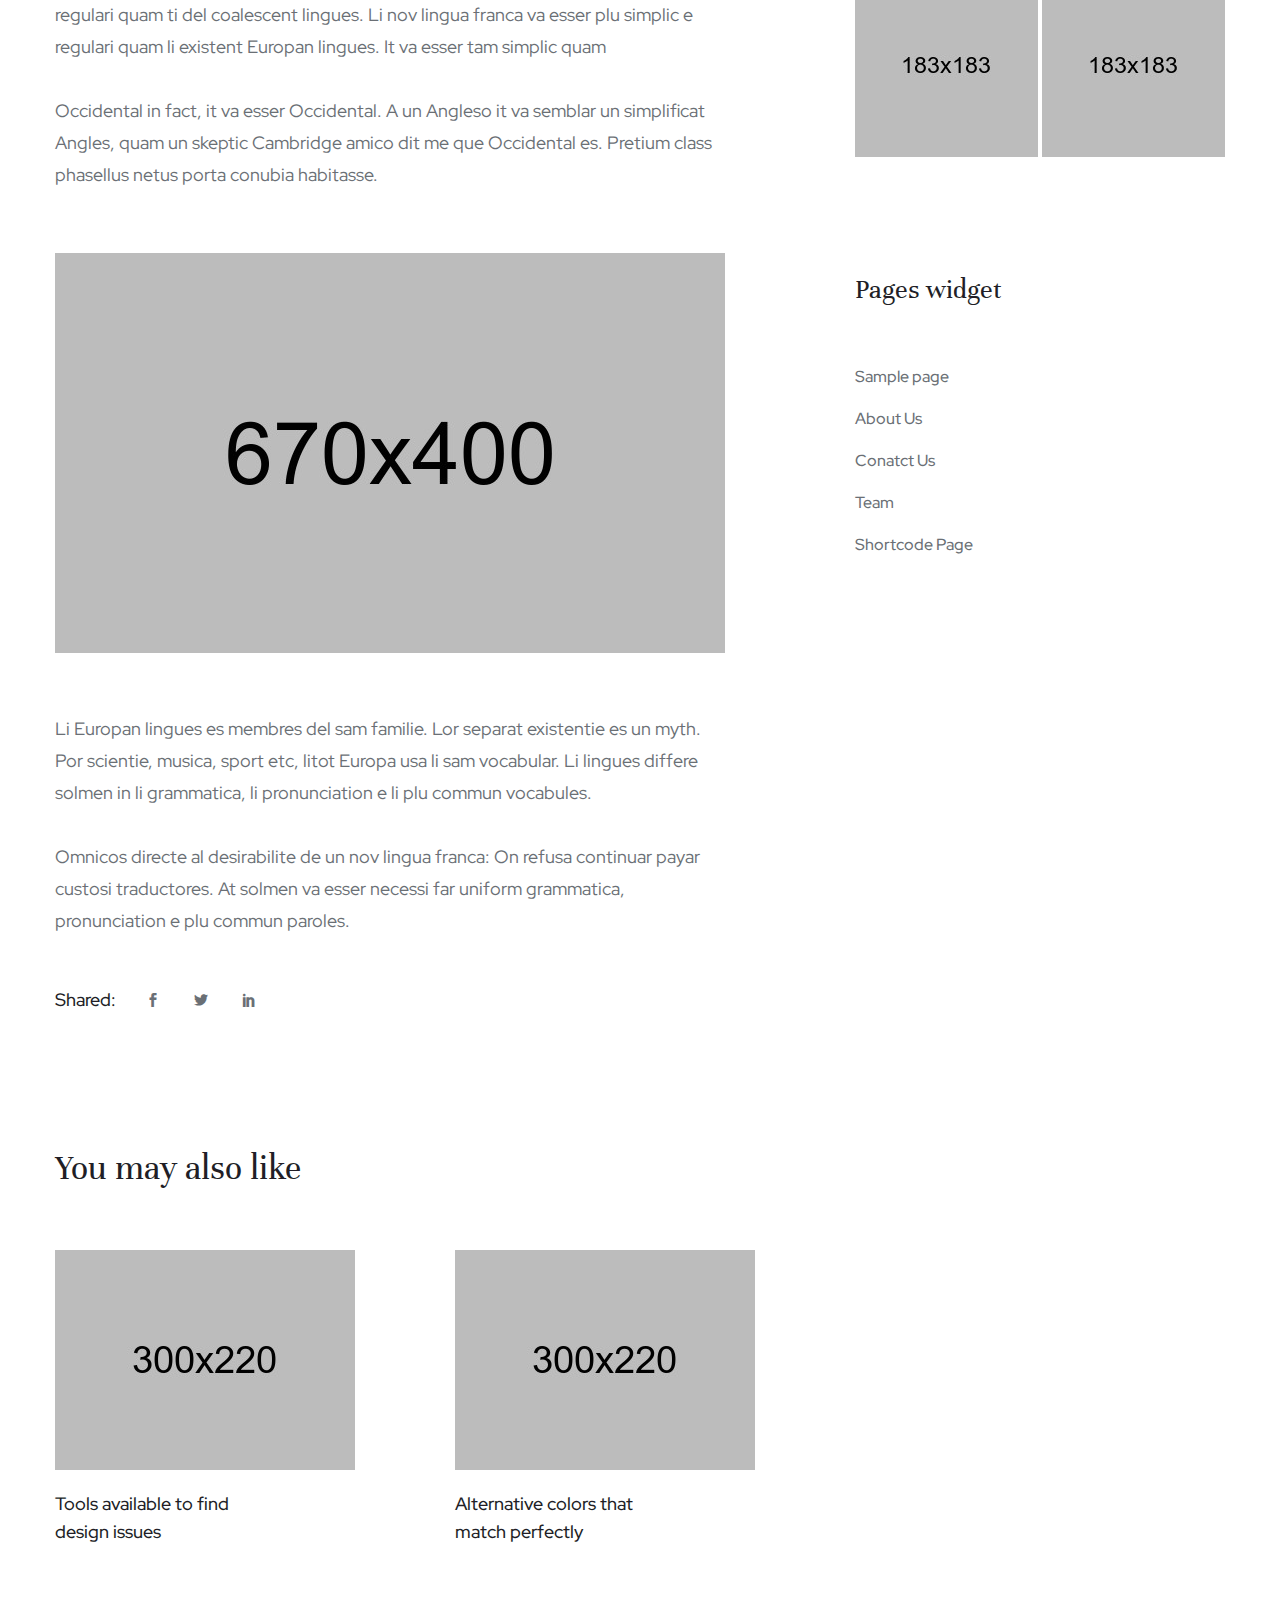
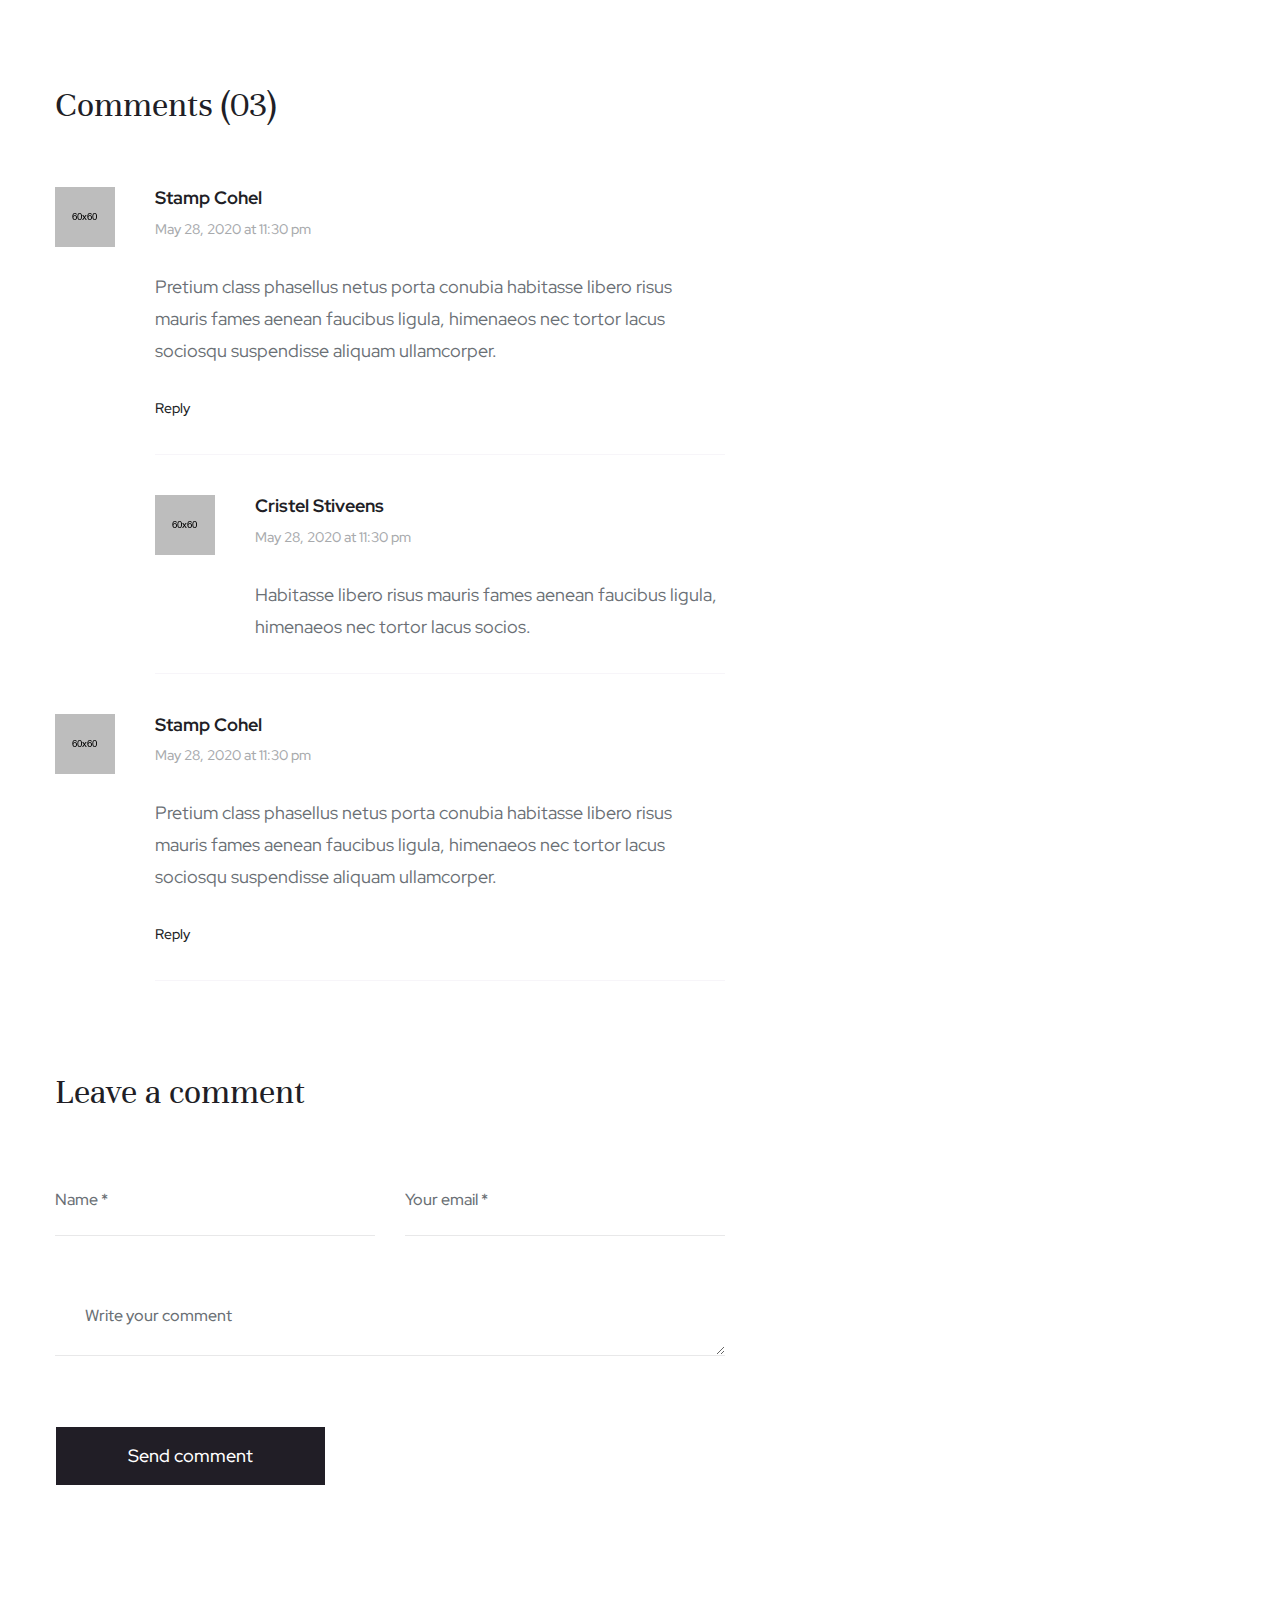
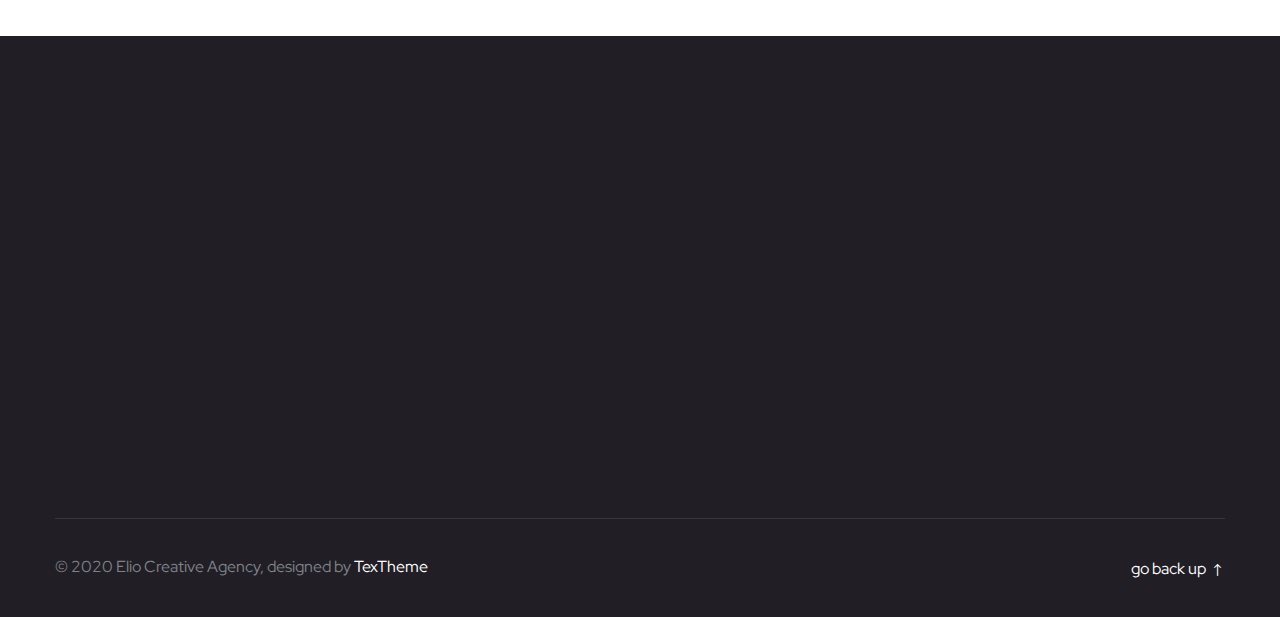
<file: blog-details.html>
<!doctype html>
<html lang="en">

<head>
    <!-- Required meta tags -->
    <meta charset="utf-8">
    <meta name="viewport" content="width=device-width, initial-scale=1, shrink-to-fit=no">
    <!-- favicon -->
    <link rel="shortcut icon" type="image/x-icon" href="assets/img/favicon.ico">
    <!-- Bootstrap CSS -->
    <link rel="stylesheet" href="assets/vendors/bootstrap/css/bootstrap.min.css">
    <!-- animation CSS -->
    <link rel="stylesheet" href="assets/vendors/animation/animate.css">
    <!-- icon CSS -->
    <link rel="stylesheet" href="assets/vendors/elegant-icon/style.css">
    <!-- animation CSS -->
    <link rel="stylesheet" href="assets/vendors/slick/slick.css">
    <link rel="stylesheet" href="assets/vendors/slick/slick-theme.css">
    <link rel="stylesheet" href="assets/vendors/magnify-popup/magnific-popup.css">
    <!-- Custome CSS -->
    <link rel="stylesheet" href="assets/css/style.css">
    <link rel="stylesheet" href="assets/css/responsive.css">
    <title>Elio</title>
</head>

<body>
    <div class="body_wrapper">
        <div id="preloader">
            <div class="product_name">Elio</div>
        </div>
        <nav class="navbar navbar-expand-lg navbar-light header_area_two">
            <div class="container">
                <a class="navbar-brand" href="index.html"><img src="assets/img/logo-b.png" alt=""></a>
                <button class="navbar-toggler" type="button" data-toggle="collapse"
                    data-target="#navbarSupportedContent" aria-controls="navbarSupportedContent" aria-expanded="false"
                    aria-label="Toggle navigation">
                    <span class="navbar-toggler-icon"></span>
                </button>
                <div class="collapse navbar-collapse" id="navbarSupportedContent">
                    <ul class="navbar-nav ml-auto">
                        <li class="nav-item dropdown submenu">
                            <a class="nav-link dropdown-toggle" href="#" role="button" data-toggle="dropdown"
                                aria-expanded="false">
                                Home
                            </a>
                            <ul class="dropdown-menu">
                                <li class="nav-item"><a class="nav-link" href="index.html">Home One</a>
                                </li>
                                <li class="nav-item"><a class="nav-link" href="index-2.html">Home Two</a>
                                </li>
                                <li class="nav-item"><a class="nav-link" href="index-3.html">Home
                                        Three</a></li>
                                <li class="nav-item"><a class="nav-link" href="index-4.html">Home Four</a>
                                </li>
                            </ul>
                        </li>
                        <li class="nav-item">
                            <a class="nav-link" href="about.html">About</a>
                        </li>
                        <li class="nav-item">
                            <a class="nav-link" href="portfolio.html">Portfolio</a>
                        </li>
                        <li class="nav-item dropdown submenu active">
                            <a class="nav-link dropdown-toggle" href="#" role="button" data-toggle="dropdown"
                                aria-expanded="false">
                                Blogs
                            </a>
                            <ul class="dropdown-menu">
                                <li class="nav-item"><a class="nav-link" href="blog.html">Blog</a>
                                </li>
                                <li class="nav-item active"><a class="nav-link" href="blog-details.html">Blog
                                        Details</a></li>
                            </ul>
                        </li>
                        <li class="nav-item">
                            <a class="nav-link" href="contact.html">Contact</a>
                        </li>
                    </ul>
                    <div class="burger_menu">
                        <span></span>
                        <span></span>
                        <span></span>
                        <span></span>
                        <span></span>
                        <span></span>
                    </div>
                </div>
            </div>
        </nav>
        <div class="offcanvas_menu">
            <div class="close_icon"><i class="icon_close"></i></div>
            <ul class="navbar-nav side_menu">
                <li class="nav-item dropdown submenu">
                    <a class="nav-link dropdown-toggle" href="#" role="button" data-toggle="dropdown"
                        aria-haspopup="true" aria-expanded="false">
                        Home
                    </a>
                    <ul class="dropdown-menu">
                        <li class="nav-item"><a class="nav-link" href="index.html">Home One</a>
                        </li>
                        <li class="nav-item"><a class="nav-link" href="index-2.html">Home Two</a>
                        </li>
                        <li class="nav-item"><a class="nav-link" href="index-3.html">Home
                                Three</a></li>
                        <li class="nav-item"><a class="nav-link" href="index-4.html">Home Four</a>
                        </li>
                    </ul>
                </li>
                <li class="nav-item">
                    <a class="nav-link" href="about.html">
                        About
                    </a>
                </li>
                <li class="nav-item">
                    <a class="nav-link" href="portfolio.html">
                        Portfolio
                    </a>
                </li>
                <li class="nav-item dropdown submenu active">
                    <a class="nav-link dropdown-toggle" href="#" role="button" data-toggle="dropdown"
                        aria-haspopup="true" aria-expanded="false">
                        Blogs
                    </a>
                    <ul class="dropdown-menu">
                        <li class="nav-item"><a href="blog.html" class="nav-link">Blog</a></li>
                        <li class="nav-item active"><a href="blog-details.html" class="nav-link">Blog Details</a>
                        </li>
                    </ul>
                </li>
                <li class="nav-item">
                    <a class="nav-link" href="contact.html">
                        Contact
                    </a>
                </li>
            </ul>
        </div>
        <div class="blog_banner">
            <div class="container">
                <div class="blog_banner_text">
                    <h2>The evolution of design and the most notable changes</h2>
                    <p>Ut magna consequat nibh turpis, vitae donec turpis platea class. Egestas aenean tincidunt,
                        torquent felis orci nibh aliquam.</p>
                </div>
            </div>
        </div>
        <!-- blog area  -->
        <section class="blog_details_area">
            <div class="container">
                <div class="row">
                    <div class="col-lg-8">
                        <div class="blog_single_info">
                            <img class="single_post_one" src="assets/img/blog/blog_single.jpg" alt="">
                            <p>Li Europan lingues es membres del sam familie. Lor separat existentie es un myth. Por
                                scientie, musica, sport etc, litot Europa usa li sam vocabular. Li lingues differe
                                solmen in li grammatica, li pronunciation e li plu commun vocabules. </p>
                            <p>Omnicos directe al desirabilite de un nov lingua franca: On refusa continuar payar
                                custosi traductores. At solmen va esser necessi far uniform grammatica, pronunciation e
                                plu commun paroles. </p>
                            <blockquote>
                                Creatives now love all these tools that have supported the growth of visual design
                                in the world.
                                <div class="name">Sam Boostrap</div>
                            </blockquote>
                            <p>Ma quande lingues coalesce, li grammatica del resultant lingue es plu simplic e regulari
                                quam ti del coalescent lingues. Li nov lingua franca va esser plu simplic e regulari
                                quam li existent Europan lingues. It va esser tam simplic quam</p>
                            <p>Occidental in fact, it va esser Occidental. A un Angleso it va semblar un simplificat
                                Angles, quam un skeptic Cambridge amico dit me que Occidental es. Pretium class
                                phasellus netus porta conubia habitasse.</p>
                            <img class="single_post_two" src="assets/img/blog/blog_single2.jpg" alt="">
                            <p>Li Europan lingues es membres del sam familie. Lor separat existentie es un myth. Por
                                scientie, musica, sport etc, litot Europa usa li sam vocabular. Li lingues differe
                                solmen in li grammatica, li pronunciation e li plu commun vocabules. </p>
                            <p>Omnicos directe al desirabilite de un nov lingua franca: On refusa continuar payar
                                custosi traductores. At solmen va esser necessi far uniform grammatica, pronunciation e
                                plu commun paroles. </p>
                            <div class="post_share">
                                Shared:
                                <ul class="list-unstyled">
                                    <li><a href="#"><i class="social_facebook"></i></a></li>
                                    <li><a href="#"><i class="social_twitter"></i></a></li>
                                    <li><a href="#"><i class="social_linkedin"></i></a></li>
                                </ul>
                            </div>
                            <div class="recent_post">
                                <h2 class="blog_post_title">You may also like</h2>
                                <div class="recent_post_info">
                                    <div class="recent_blog_item">
                                        <img src="assets/img/recent_post_img1.jpg" alt="">
                                        <a href="#">
                                            <h3>Tools available to find design issues</h3>
                                        </a>
                                    </div>
                                    <div class="recent_blog_item">
                                        <img src="assets/img/recent_post_img2.jpg" alt="">
                                        <a href="#">
                                            <h3>Alternative colors that match
                                                perfectly</h3>
                                        </a>
                                    </div>
                                </div>
                            </div>
                            <div class="s_comment_list">
                                <h2 class="blog_post_title">Comments (03)</h2>
                                <ul class="list-unstyled s_comment_list_inner">
                                    <li class="s_comment">
                                        <div class="media">
                                            <div class="c_img"><img src="assets/img/blog/comments_1.png" alt=""></div>
                                            <div class="media-body">
                                                <h3>Stamp Cohel</h3>
                                                <div class="date">May 28, 2020 at 11:30 pm</div>
                                                <p>Pretium class phasellus netus porta conubia habitasse libero risus
                                                    mauris fames aenean faucibus ligula, himenaeos nec tortor lacus
                                                    sociosqu
                                                    suspendisse aliquam ullamcorper.
                                                </p>
                                                <a href="#"><i class="fas fa-reply"></i> Reply</a>
                                            </div>
                                        </div>
                                        <ul class="list-unstyled">
                                            <li class="s_comment">
                                                <div class="media replay_comment">
                                                    <div class="c_img"><img src="assets/img/blog/comments_2.png" alt="">
                                                    </div>
                                                    <div class="media-body">
                                                        <h3>Cristel Stiveens</h3>
                                                        <div class="date">May 28, 2020 at 11:30 pm</div>
                                                        <p>Habitasse libero risus mauris fames aenean faucibus ligula,
                                                            himenaeos nec tortor lacus socios.
                                                        </p>
                                                    </div>
                                                </div>
                                            </li>
                                        </ul>
                                    </li>
                                    <li class="s_comment">
                                        <div class="media">
                                            <div class="c_img"><img src="assets/img/blog/comments_1.png" alt=""></div>
                                            <div class="media-body">
                                                <h3>Stamp Cohel</h3>
                                                <div class="date">May 28, 2020 at 11:30 pm</div>
                                                <p>Pretium class phasellus netus porta conubia habitasse libero risus
                                                    mauris fames aenean faucibus ligula, himenaeos nec tortor lacus
                                                    sociosqu
                                                    suspendisse aliquam ullamcorper.
                                                </p>
                                                <a href="#"><i class="fas fa-reply"></i> Reply</a>
                                            </div>
                                        </div>
                                    </li>
                                </ul>
                            </div>
                            <div class="comment_area">
                                <h2 class="blog_post_title">Leave a comment</h2>
                                <form action="#" class="row contact_us_form">
                                    <div class="col-lg-6 form-group">
                                        <input type="text" id="name" class="form-control" name="name"
                                            placeholder="Name *">
                                    </div>
                                    <div class="col-lg-6 form-group">
                                        <input type="email" id="email" class="form-control" name="email"
                                            placeholder="Your email *">
                                    </div>
                                    <div class="col-lg-12 form-group">
                                        <textarea class="form-control" name="message" id="message" cols="30" rows="10"
                                            placeholder="Write your comment"></textarea>
                                    </div>
                                    <div class="form-group col-md-12">
                                        <button type="submit" value="submit" class="submit_btn">
                                            Send comment
                                        </button>
                                    </div>
                                </form>
                            </div>
                        </div>
                    </div>
                    <div class="col-lg-4">
                        <div class="blog_right_sidebar">
                            <div class="sidebar_widget recent_post_widget">
                                <h3 class="sidebar_title">Recent post</h3>
                                <ul class="list-unstyled">
                                    <li>
                                        <div class="media">
                                            <img src="assets/img/blog/sidebar_post_1.jpg" alt="">
                                            <div class="media-body">
                                                <a href="#">
                                                    <h4>Ideal tools for productivity when working on the tablet</h4>
                                                </a>
                                                <div class="date">3 mins ago</div>
                                            </div>
                                        </div>
                                    </li>
                                    <li>
                                        <div class="media">
                                            <img src="assets/img/blog/sidebar_post_2.jpg" alt="">
                                            <div class="media-body">
                                                <a href="#">
                                                    <h4>How to organize our ideal workspace today</h4>
                                                </a>
                                                <div class="date">5 mins ago</div>
                                            </div>
                                        </div>
                                    </li>
                                    <li>
                                        <div class="media">
                                            <img src="assets/img/blog/sidebar_post_3.jpg" alt="">
                                            <div class="media-body">
                                                <a href="#">
                                                    <h4>Exercise as an essential stop for productivity and creativity
                                                    </h4>
                                                </a>
                                                <div class="date">3 mins ago</div>
                                            </div>
                                        </div>
                                    </li>
                                    <li>
                                        <div class="media">
                                            <img src="assets/img/blog/sidebar_post_4.jpg" alt="">
                                            <div class="media-body">
                                                <a href="#">
                                                    <h4>Navigating a bit about the contrasts in the ideal photo</h4>
                                                </a>
                                                <div class="date">10 mins ago</div>
                                            </div>
                                        </div>
                                    </li>
                                </ul>
                            </div>
                            <div class="sidebar_widget instragram_widget">
                                <h3 class="sidebar_title">Instagram gallery</h3>
                                <ul class="list-unstyled">
                                    <li>
                                        <a href="#">
                                            <img src="assets/img/blog/instragram1.jpg" alt="">
                                        </a>
                                    </li>
                                    <li>
                                        <a href="#">
                                            <img src="assets/img/blog/instragram2.jpg" alt="">
                                        </a>
                                    </li>
                                    <li>
                                        <a href="#">
                                            <img src="assets/img/blog/instragram3.jpg" alt="">
                                        </a>
                                    </li>
                                    <li>
                                        <a href="#">
                                            <img src="assets/img/blog/instragram4.jpg" alt="">
                                        </a>
                                    </li>
                                </ul>
                            </div>
                            <div class="sidebar_widget category_widget">
                                <h3 class="sidebar_title">Pages widget</h3>
                                <ul class="list-unstyled">
                                    <li><a href="#">Sample page</a></li>
                                    <li><a href="#">About Us </a></li>
                                    <li><a href="#">Conatct Us</a></li>
                                    <li><a href="#">Team</a></li>
                                    <li><a href="#">Shortcode Page</a></li>
                                </ul>
                            </div>
                        </div>
                    </div>
                </div>
            </div>
        </section>
        <!-- blog area  -->
        <!-- footer area -->
        <footer class="black_bg">
            <div class="footer_top">
                <div class="container">
                    <div class="row">
                        <div class="col-md-4 col-sm-6 wow fadeInDown">
                            <div class="f_widget about-widget">
                                <a href="#" class="f_logo"><img src="assets/img/logo-w.png" alt=""></a>
                                <p>Our main objective is to help people achieve their business goals and make their
                                    business an efficient organization from all sides.</p>
                            </div>
                        </div>
                        <div class="col-md-4 col-sm-6 wow fadeInDown" data-wow-delay="0.2">
                            <div class="f_widget social_widget">
                                <h3 class="f_title">Follow Us On</h3>
                                <ul class="list-unstyled">
                                    <li><a href="">Instagram</a></li>
                                    <li><a href="">Twitter</a></li>
                                    <li><a href="">Linkedin</a></li>
                                </ul>
                            </div>
                        </div>
                        <div class="col-md-4 wow fadeInDown" data-wow-delay="0.4">
                            <div class="f_widget contact_widget">
                                <h3 class="f_title">Contact Us</h3>
                                <ul class="list-unstyled">
                                    <li>Phone: <a href="051958237851">+051 958 237 851</a>
                                        <a href="tel:051555222000">- +051 555 222 000</a>
                                    </li>
                                    <li>Email: <a href="#">support@elio-design.com</a></li>
                                    <li>Address: 10 N Florida St, Texas 9007, USA.</li>
                                </ul>
                            </div>
                        </div>
                    </div>
                </div>
            </div>
            <div class="footer_bottom footer_bottom_two">
                <div class="container">
                    <div class="border_bottom"></div>
                    <div class="row">
                        <div class="col-md-7 col-sm-9">
                            <p>© 2020 Elio Creative Agency, designed by <a href="#">TexTheme</a></p>
                        </div>
                        <div class="col-md-5 col-sm-3 text-right">
                            <a href="#" class="go_top">go back up <i class="arrow_up"></i></a>
                        </div>
                    </div>
                </div>
            </div>
        </footer>
        <!-- footer area -->
    </div>

    <!-- Optional JavaScript -->
    <!-- jQuery first, then Popper.js, then Bootstrap JS -->
    <script src="assets/js/jquery-3.4.1.min.js"></script>
    <script src="assets/vendors/bootstrap/js/popper.min.js"></script>
    <script src="assets/vendors/bootstrap/js/bootstrap.min.js"></script>
    <script src="assets/vendors/slick/slick.min.js"></script>
    <script src="assets/vendors/isotope/imagesloaded.pkgd.min.js"></script>
    <script src="assets/vendors/isotope/isotope.pkgd.min.js"></script>
    <script src="assets/vendors/counterup/jquery.waypoints.min.js"></script>
    <script src="assets/vendors/counterup/jquery.counterup.min.js"></script>
    <script src="assets/vendors/spilitting/splitting.min.js"></script>
    <script src="assets/vendors/wow/wow.min.js"></script>
    <script src="assets/vendors/pace/pace.min.js"></script>
    <script src="assets/js/main.js"></script>
</body>

</html>
</file>
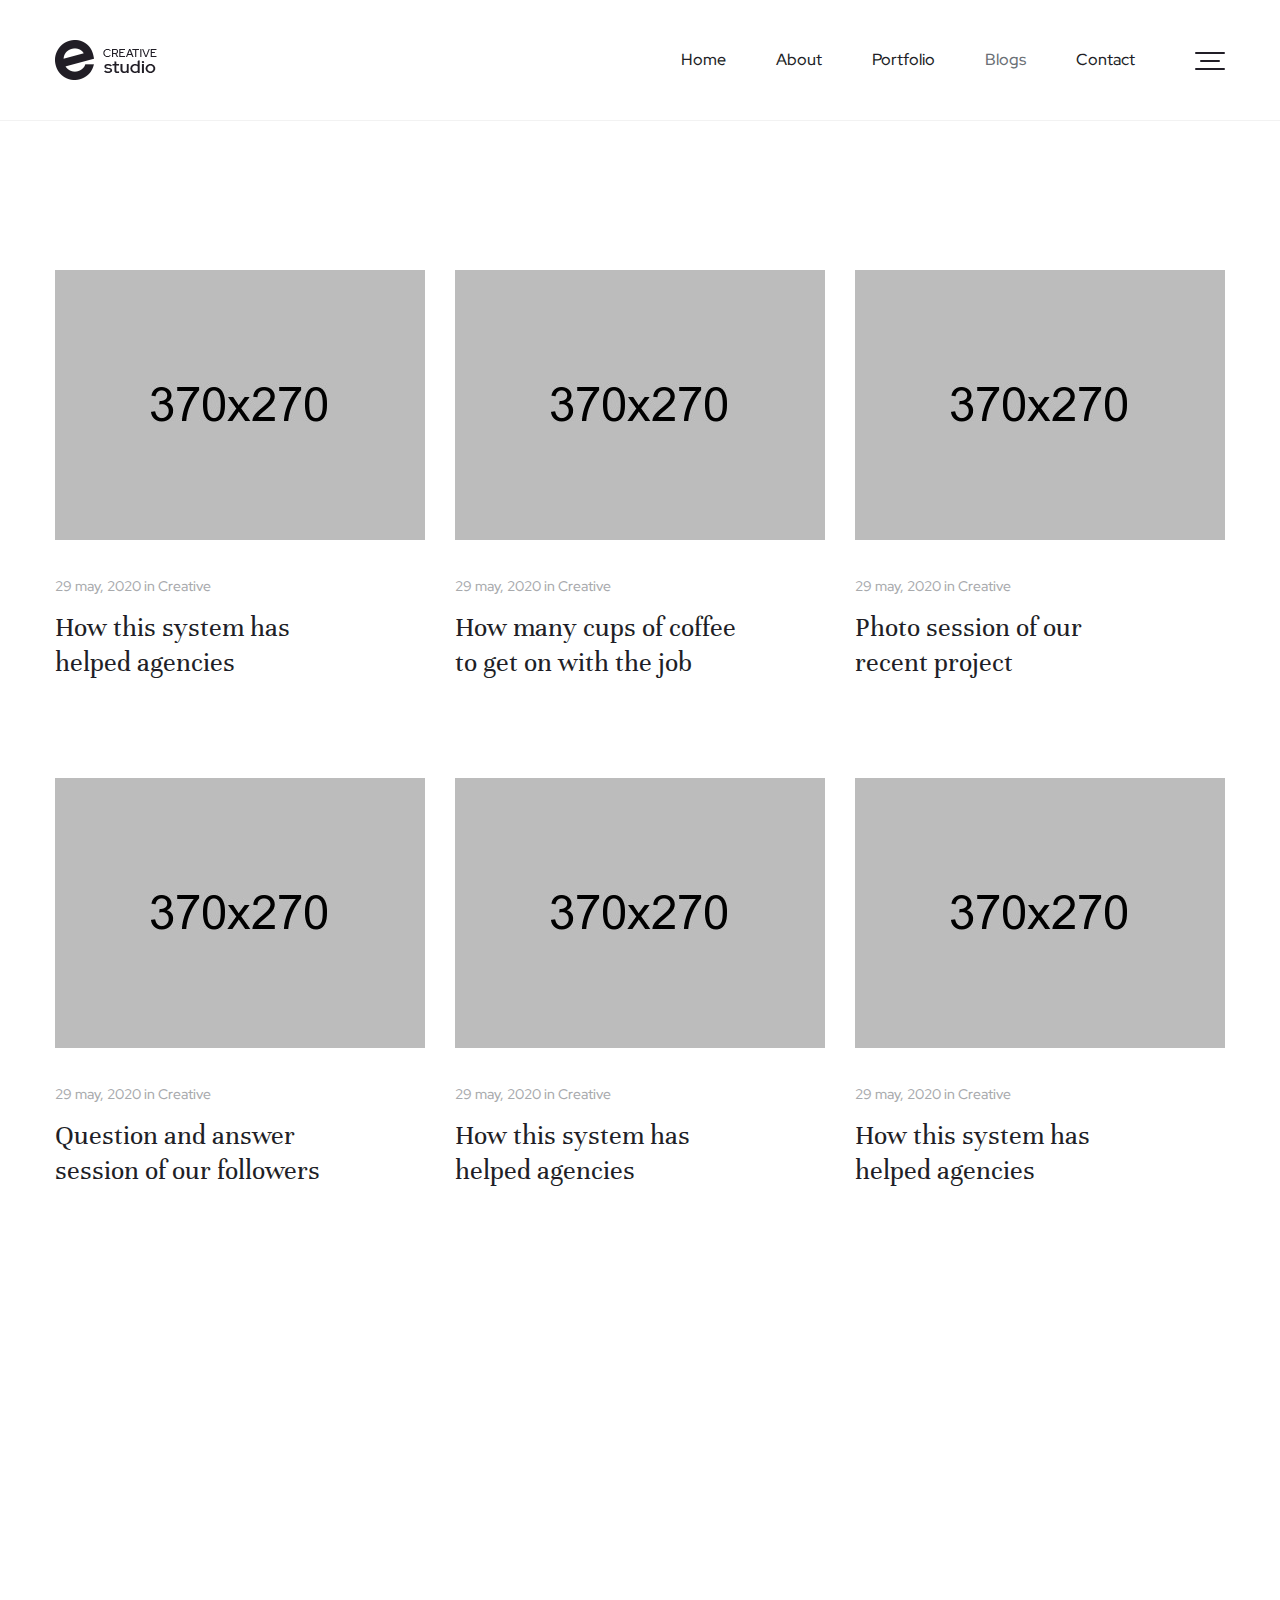
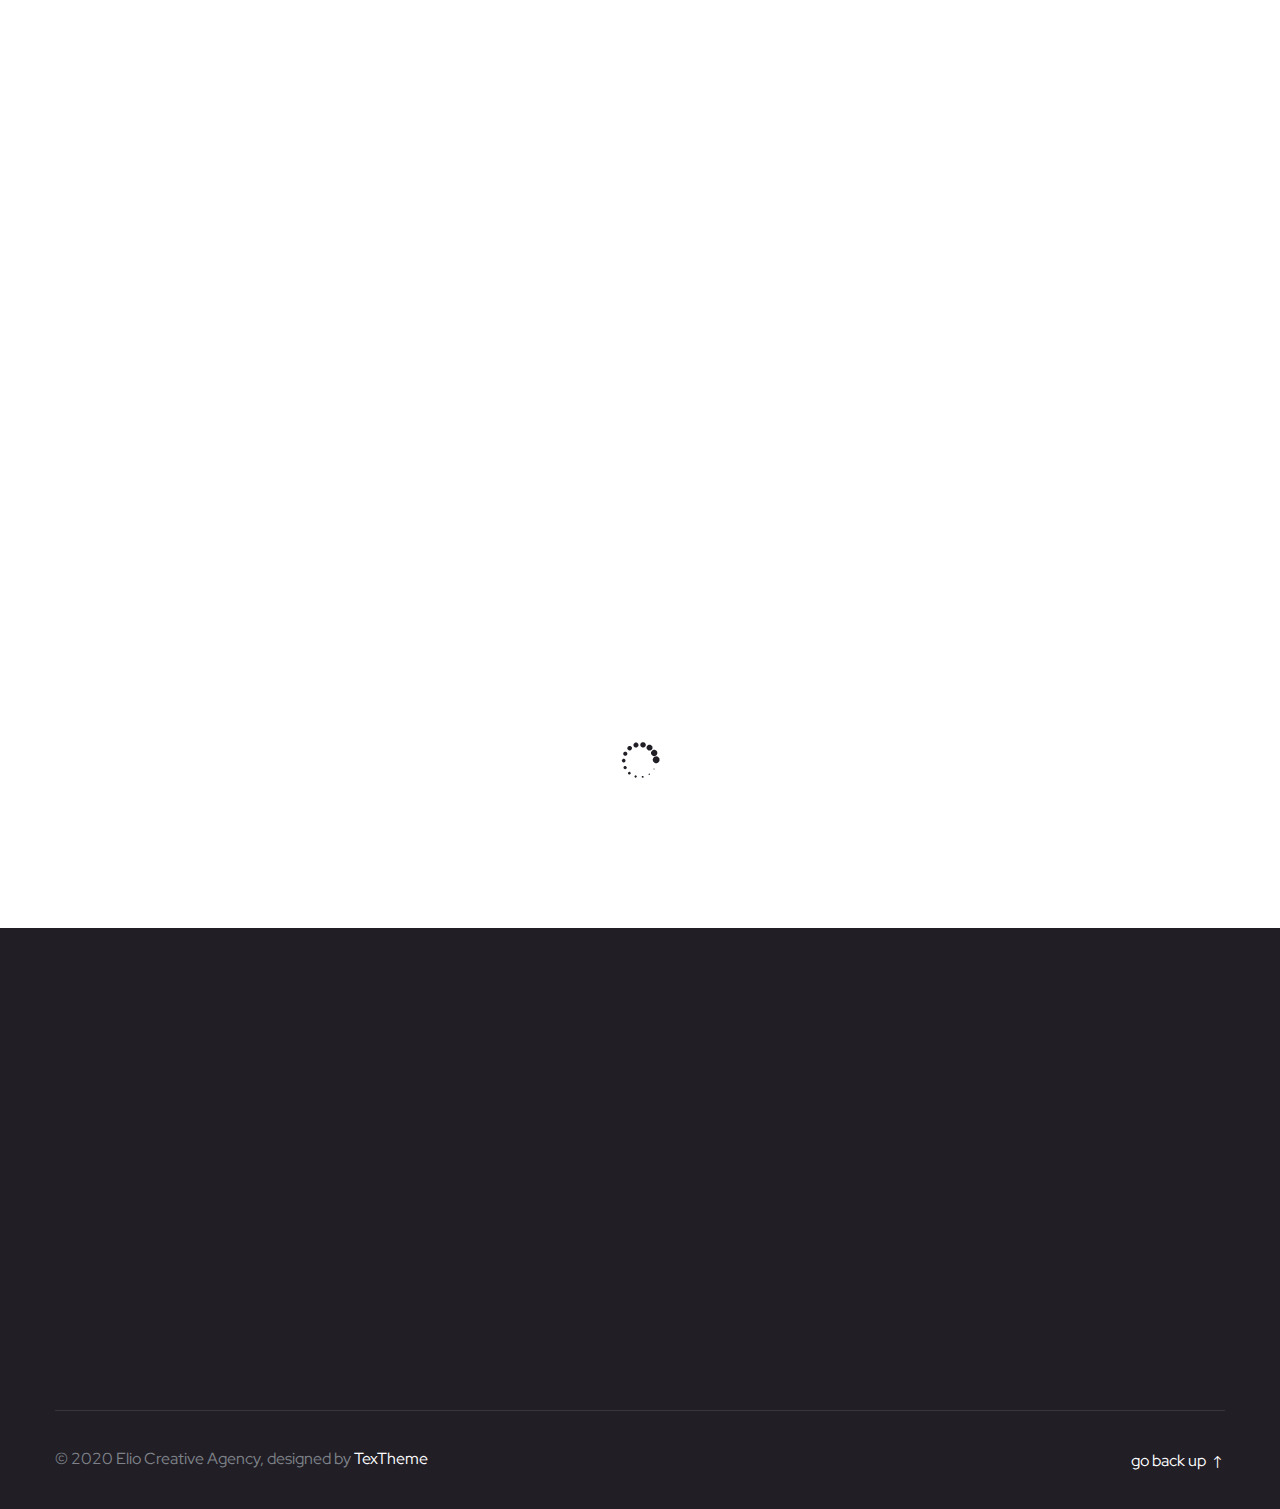
<file: blog.html>
<!doctype html>
<html lang="en">

<head>
    <!-- Required meta tags -->
    <meta charset="utf-8">
    <meta name="viewport" content="width=device-width, initial-scale=1, shrink-to-fit=no">
    <!-- favicon -->
    <link rel="shortcut icon" type="image/x-icon" href="assets/img/favicon.ico">
    <!-- Bootstrap CSS -->
    <link rel="stylesheet" href="assets/vendors/bootstrap/css/bootstrap.min.css">
    <!-- animation CSS -->
    <link rel="stylesheet" href="assets/vendors/animation/animate.css">
    <!-- icon CSS -->
    <link rel="stylesheet" href="assets/vendors/elegant-icon/style.css">
    <!-- animation CSS -->
    <link rel="stylesheet" href="assets/vendors/slick/slick.css">
    <link rel="stylesheet" href="assets/vendors/slick/slick-theme.css">
    <link rel="stylesheet" href="assets/vendors/magnify-popup/magnific-popup.css">
    <!-- Custome CSS -->
    <link rel="stylesheet" href="assets/css/style.css">
    <link rel="stylesheet" href="assets/css/responsive.css">
    <title>Elio</title>
</head>

<body>
    <div class="body_wrapper">
        <div id="preloader">
            <div class="product_name">Elio</div>
        </div>
        <nav class="navbar navbar-expand-lg navbar-light header_area_two">
            <div class="container">
                <a class="navbar-brand" href="index.html"><img src="assets/img/logo-b.png" alt=""></a>
                <button class="navbar-toggler" type="button" data-toggle="collapse"
                    data-target="#navbarSupportedContent" aria-controls="navbarSupportedContent" aria-expanded="false"
                    aria-label="Toggle navigation">
                    <span class="navbar-toggler-icon"></span>
                </button>
                <div class="collapse navbar-collapse" id="navbarSupportedContent">
                    <ul class="navbar-nav ml-auto">
                        <li class="nav-item dropdown submenu">
                            <a class="nav-link dropdown-toggle" href="#" role="button" data-toggle="dropdown"
                                aria-expanded="false">
                                Home
                            </a>
                            <ul class="dropdown-menu">
                                <li class="nav-item"><a class="nav-link" href="index.html">Home One</a>
                                </li>
                                <li class="nav-item"><a class="nav-link" href="index-2.html">Home Two</a>
                                </li>
                                <li class="nav-item"><a class="nav-link" href="index-3.html">Home
                                        Three</a></li>
                                <li class="nav-item"><a class="nav-link" href="index-4.html">Home Four</a>
                                </li>
                            </ul>
                        </li>
                        <li class="nav-item">
                            <a class="nav-link" href="about.html">About</a>
                        </li>
                        <li class="nav-item">
                            <a class="nav-link" href="portfolio.html">Portfolio</a>
                        </li>
                        <li class="nav-item dropdown submenu active">
                            <a class="nav-link dropdown-toggle" href="#" role="button" data-toggle="dropdown"
                                aria-expanded="false">
                                Blogs
                            </a>
                            <ul class="dropdown-menu">
                                <li class="nav-item active"><a class="nav-link" href="blog.html">Blog</a>
                                </li>
                                <li class="nav-item"><a class="nav-link" href="blog-details.html">Blog
                                        Details</a>
                                </li>
                            </ul>
                        </li>
                        <li class="nav-item">
                            <a class="nav-link" href="contact.html">Contact</a>
                        </li>
                    </ul>
                    <div class="burger_menu">
                        <span></span>
                        <span></span>
                        <span></span>
                        <span></span>
                        <span></span>
                        <span></span>
                    </div>
                </div>
            </div>
        </nav>
        <div class="offcanvas_menu">
            <div class="close_icon"><i class="icon_close"></i></div>
            <ul class="navbar-nav side_menu">
                <li class="nav-item dropdown submenu">
                    <a class="nav-link dropdown-toggle" href="#" role="button" data-toggle="dropdown"
                        aria-haspopup="true" aria-expanded="false">
                        Home
                    </a>
                    <ul class="dropdown-menu">
                        <li class="nav-item"><a class="nav-link" href="index.html">Home One</a>
                        </li>
                        <li class="nav-item"><a class="nav-link" href="index-2.html">Home Two</a>
                        </li>
                        <li class="nav-item"><a class="nav-link" href="index-3.html">Home
                                Three</a></li>
                        <li class="nav-item"><a class="nav-link" href="index-4.html">Home Four</a>
                        </li>
                    </ul>
                </li>
                <li class="nav-item">
                    <a class="nav-link" href="about.html">
                        About
                    </a>
                </li>
                <li class="nav-item">
                    <a class="nav-link" href="portfolio.html">
                        Portfolio
                    </a>
                </li>
                <li class="nav-item dropdown submenu active">
                    <a class="nav-link dropdown-toggle" href="#" role="button" data-toggle="dropdown"
                        aria-haspopup="true" aria-expanded="false">
                        Blogs
                    </a>
                    <ul class="dropdown-menu">
                        <li class="nav-item active"><a href="blog.html" class="nav-link">Blog</a></li>
                        <li class="nav-item"><a href="blog-details.html" class="nav-link">Blog Details</a>
                        </li>
                    </ul>
                </li>
                <li class="nav-item">
                    <a class="nav-link" href="contact.html">
                        Contact
                    </a>
                </li>
            </ul>
        </div>
        <!-- blog area  -->
        <section class="blog_area">
            <div class="container">
                <div class="row">
                    <div class="col-lg-4 col-sm-6 wow fadeInDown">
                        <div class="blog_item">
                            <a href="blog-details.html" class="img"><img src="assets/img/blog/blog1.jpg" alt=""></a>
                            <div class="blog_content">
                                <div class="post_date">29 may, 2020 in Creative</div>
                                <a href="blog-details.html">
                                    <h2>How this system has helped agencies</h2>
                                </a>
                            </div>
                        </div>
                    </div>
                    <div class="col-lg-4 col-sm-6 wow fadeInDown" data-wow-delay="0.2s">
                        <div class="blog_item">
                            <a href="blog-details.html" class="img"><img src="assets/img/blog/blog2.jpg" alt=""></a>
                            <div class="blog_content">
                                <div class="post_date">29 may, 2020 in Creative</div>
                                <a href="blog-details.html">
                                    <h2>How many cups of coffee to get on with the job</h2>
                                </a>
                            </div>
                        </div>
                    </div>
                    <div class="col-lg-4 col-sm-6 wow fadeInDown" data-wow-delay="0.3s">
                        <div class="blog_item">
                            <a href="blog-details.html" class="img"><img src="assets/img/blog/blog3.jpg" alt=""></a>
                            <div class="blog_content">
                                <div class="post_date">29 may, 2020 in Creative</div>
                                <a href="blog-details.html">
                                    <h2>Photo session of our recent project</h2>
                                </a>
                            </div>
                        </div>
                    </div>
                    <div class="col-lg-4 col-sm-6 wow fadeInDown" data-wow-delay="0.2s">
                        <div class="blog_item">
                            <a href="blog-details.html" class="img"><img src="assets/img/blog/blog4.jpg" alt=""></a>
                            <div class="blog_content">
                                <div class="post_date">29 may, 2020 in Creative</div>
                                <a href="blog-details.html">
                                    <h2>Question and answer session of our followers</h2>
                                </a>
                            </div>
                        </div>
                    </div>
                    <div class="col-lg-4 col-sm-6 wow fadeInDown" data-wow-delay="0.3s">
                        <div class="blog_item">
                            <a href="blog-details.html" class="img"><img src="assets/img/blog/blog5.jpg" alt=""></a>
                            <div class="blog_content">
                                <div class="post_date">29 may, 2020 in Creative</div>
                                <a href="blog-details.html">
                                    <h2>How this system has helped agencies</h2>
                                </a>
                            </div>
                        </div>
                    </div>
                    <div class="col-lg-4 col-sm-6 wow fadeInDown" data-wow-delay="0.4s">
                        <div class="blog_item">
                            <a href="blog-details.html" class="img"><img src="assets/img/blog/blog6.jpg" alt=""></a>
                            <div class="blog_content">
                                <div class="post_date">29 may, 2020 in Creative</div>
                                <a href="blog-details.html">
                                    <h2>How this system has helped agencies</h2>
                                </a>
                            </div>
                        </div>
                    </div>
                    <div class="col-lg-4 col-sm-6 wow fadeInDown" data-wow-delay="0.2s">
                        <div class="blog_item">
                            <a href="blog-details.html" class="img"><img src="assets/img/blog/blog7.jpg" alt=""></a>
                            <div class="blog_content">
                                <div class="post_date">29 may, 2020 in Creative</div>
                                <a href="blog-details.html">
                                    <h2>How this system has helped agencies</h2>
                                </a>
                            </div>
                        </div>
                    </div>
                    <div class="col-lg-4 col-sm-6 wow fadeInDown" data-wow-delay="0.3s">
                        <div class="blog_item">
                            <a href="blog-details.html" class="img"><img src="assets/img/blog/blog8.jpg" alt=""></a>
                            <div class="blog_content">
                                <div class="post_date">29 may, 2020 in Creative</div>
                                <a href="blog-details.html">
                                    <h2>How this system has helped agencies</h2>
                                </a>
                            </div>
                        </div>
                    </div>
                    <div class="col-lg-4 col-sm-6 wow fadeInDown" data-wow-delay="0.4s">
                        <div class="blog_item">
                            <a href="blog-details.html" class="img"><img src="assets/img/blog/blog9.jpg" alt=""></a>
                            <div class="blog_content">
                                <div class="post_date">29 may, 2020 in Creative</div>
                                <a href="blog-details.html">
                                    <h2>How this system has helped agencies</h2>
                                </a>
                            </div>
                        </div>
                    </div>
                    <div class="col-lg-4 col-sm-6 wow fadeInDown" data-wow-delay="0.2s">
                        <div class="blog_item">
                            <a href="blog-details.html" class="img"><img src="assets/img/blog/blog10.jpg" alt=""></a>
                            <div class="blog_content">
                                <div class="post_date">29 may, 2020 in Creative</div>
                                <a href="blog-details.html">
                                    <h2>How this system has helped agencies</h2>
                                </a>
                            </div>
                        </div>
                    </div>
                    <div class="col-lg-4 col-sm-6 wow fadeInDown" data-wow-delay="0.3s">
                        <div class="blog_item">
                            <a href="blog-details.html" class="img"><img src="assets/img/blog/blog11.jpg" alt=""></a>
                            <div class="blog_content">
                                <div class="post_date">29 may, 2020 in Creative</div>
                                <a href="blog-details.html">
                                    <h2>How this system has helped agencies</h2>
                                </a>
                            </div>
                        </div>
                    </div>
                    <div class="col-lg-4 col-sm-6 wow fadeInDown" data-wow-delay="0.4s">
                        <div class="blog_item">
                            <a href="blog-details.html" class="img"><img src="assets/img/blog/blog12.jpg" alt=""></a>
                            <div class="blog_content">
                                <div class="post_date">29 may, 2020 in Creative</div>
                                <a href="blog-details.html">
                                    <h2>How this system has helped agencies</h2>
                                </a>
                            </div>
                        </div>
                    </div>
                    <div class="col-lg-12 text-center">
                        <a href="#" class="load_btn"><img src="assets/img/portfolio/loadmore.png" alt=""></a>
                    </div>
                </div>
            </div>
        </section>
        <!-- blog area  -->
        <!-- footer area -->
        <footer class="black_bg">
            <div class="footer_top">
                <div class="container">
                    <div class="row">
                        <div class="col-md-4 col-sm-6 wow fadeInDown">
                            <div class="f_widget about-widget">
                                <a href="#" class="f_logo"><img src="assets/img/logo-w.png" alt=""></a>
                                <p>Our main objective is to help people achieve their business goals and make their
                                    business an efficient organization from all sides.</p>
                            </div>
                        </div>
                        <div class="col-md-4 col-sm-6 wow fadeInDown" data-wow-delay="0.2s">
                            <div class="f_widget social_widget">
                                <h3 class="f_title">Follow Us On</h3>
                                <ul class="list-unstyled">
                                    <li><a href="">Instagram</a></li>
                                    <li><a href="">Twitter</a></li>
                                    <li><a href="">Linkedin</a></li>
                                </ul>
                            </div>
                        </div>
                        <div class="col-md-4 wow fadeInDown" data-wow-delay="0.3s">
                            <div class="f_widget contact_widget">
                                <h3 class="f_title">Contact Us</h3>
                                <ul class="list-unstyled">
                                    <li>Phone: <a href="051958237851">+051 958 237 851</a>
                                        <a href="tel:051555222000">- +051 555 222 000</a>
                                    </li>
                                    <li>Email: <a href="#">support@elio-design.com</a></li>
                                    <li>Address: 10 N Florida St, Texas 9007, USA.</li>
                                </ul>
                            </div>
                        </div>
                    </div>
                </div>
            </div>
            <div class="footer_bottom footer_bottom_two">
                <div class="container">
                    <div class="border_bottom"></div>
                    <div class="row">
                        <div class="col-md-7 col-sm-9">
                            <p>© 2020 Elio Creative Agency, designed by <a href="#">TexTheme</a></p>
                        </div>
                        <div class="col-md-5 col-sm-3 text-right">
                            <a href="#" class="go_top">go back up <i class="arrow_up"></i></a>
                        </div>
                    </div>
                </div>
            </div>
        </footer>
        <!-- footer area -->
    </div>

    <!-- Optional JavaScript -->
    <!-- jQuery first, then Popper.js, then Bootstrap JS -->
    <script src="assets/js/jquery-3.4.1.min.js"></script>
    <script src="assets/vendors/bootstrap/js/popper.min.js"></script>
    <script src="assets/vendors/bootstrap/js/bootstrap.min.js"></script>
    <script src="assets/vendors/slick/slick.min.js"></script>
    <script src="assets/vendors/isotope/imagesloaded.pkgd.min.js"></script>
    <script src="assets/vendors/isotope/isotope.pkgd.min.js"></script>
    <script src="assets/vendors/counterup/jquery.waypoints.min.js"></script>
    <script src="assets/vendors/counterup/jquery.counterup.min.js"></script>
    <script src="assets/vendors/spilitting/splitting.min.js"></script>
    <script src="assets/vendors/wow/wow.min.js"></script>
    <script src="assets/vendors/pace/pace.min.js"></script>
    <script src="assets/js/main.js"></script>
</body>

</html>
</file>
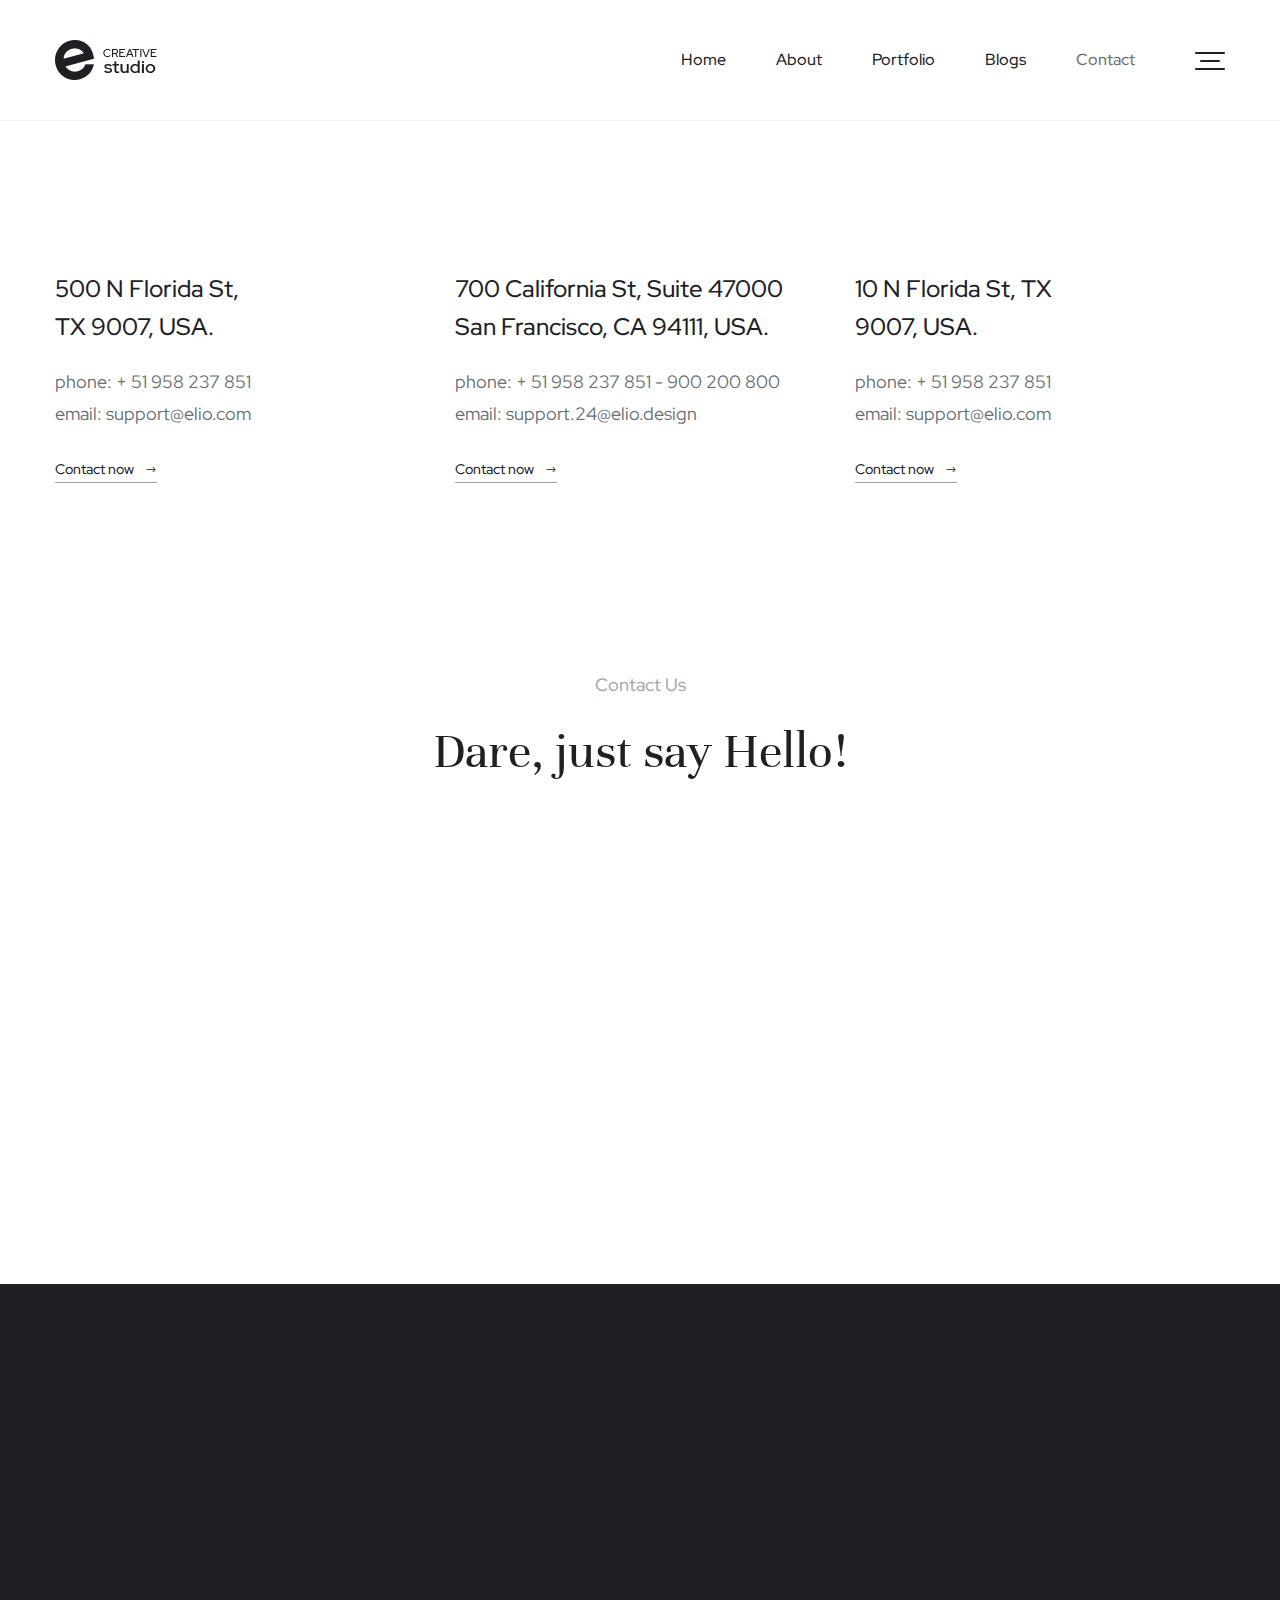
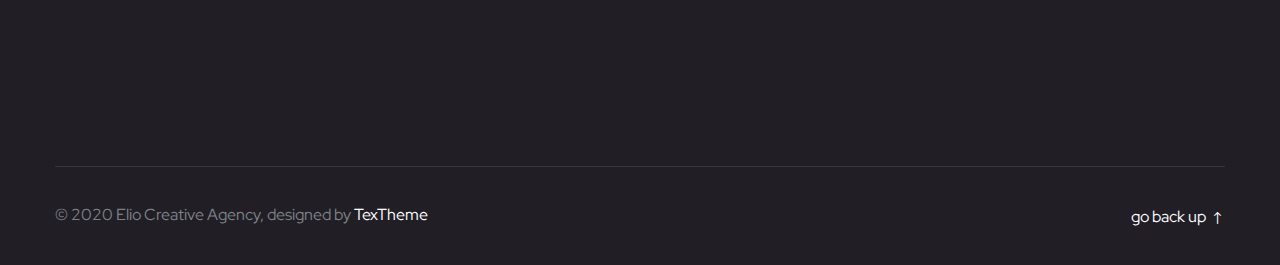
<file: contact.html>
<!doctype html>
<html lang="en">

<head>
    <!-- Required meta tags -->
    <meta charset="utf-8">
    <meta name="viewport" content="width=device-width, initial-scale=1, shrink-to-fit=no">
    <!-- favicon -->
    <link rel="shortcut icon" type="image/x-icon" href="assets/img/favicon.ico">
    <!-- Bootstrap CSS -->
    <link rel="stylesheet" href="assets/vendors/bootstrap/css/bootstrap.min.css">
    <!-- animation CSS -->
    <link rel="stylesheet" href="assets/vendors/animation/animate.css">
    <!-- icon CSS -->
    <link rel="stylesheet" href="assets/vendors/elegant-icon/style.css">
    <!-- animation CSS -->
    <link rel="stylesheet" href="assets/vendors/slick/slick.css">
    <link rel="stylesheet" href="assets/vendors/slick/slick-theme.css">
    <link rel="stylesheet" href="assets/vendors/magnify-popup/magnific-popup.css">
    <link rel="stylesheet" href="assets/vendors/nice-select/css/nice-select.css">
    <!-- Custome CSS -->
    <link rel="stylesheet" href="assets/css/style.css">
    <link rel="stylesheet" href="assets/css/responsive.css">
    <title>Elio</title>
</head>

<body>
    <div class="body_wrapper">
        <div id="preloader">
            <div class="product_name">Elio</div>
        </div>
        <nav class="navbar navbar-expand-lg header_area_two">
            <div class="container">
                <a class="navbar-brand" href="index.html"><img src="assets/img/logo-b.png" alt=""></a>
                <button class="navbar-toggler" type="button" data-toggle="collapse"
                    data-target="#navbarSupportedContent" aria-controls="navbarSupportedContent" aria-expanded="false"
                    aria-label="Toggle navigation">
                    <span class="navbar-toggler-icon"></span>
                </button>
                <div class="collapse navbar-collapse" id="navbarSupportedContent">
                    <ul class="navbar-nav ml-auto">
                        <li class="nav-item dropdown submenu">
                            <a class="nav-link dropdown-toggle" href="#" role="button" data-toggle="dropdown"
                                aria-expanded="false">
                                Home
                            </a>
                            <ul class="dropdown-menu">
                                <li class="nav-item"><a class="nav-link" href="index.html">Home One</a>
                                </li>
                                <li class="nav-item"><a class="nav-link" href="index-2.html">Home Two</a>
                                </li>
                                <li class="nav-item"><a class="nav-link" href="index-3.html">Home
                                        Three</a></li>
                                <li class="nav-item"><a class="nav-link" href="index-4.html">Home Four</a>
                                </li>
                            </ul>
                        </li>
                        <li class="nav-item">
                            <a class="nav-link" href="about.html">About</a>
                        </li>
                        <li class="nav-item">
                            <a class="nav-link" href="portfolio.html">Portfolio</a>
                        </li>
                        <li class="nav-item dropdown submenu">
                            <a class="nav-link dropdown-toggle" href="#" role="button" data-toggle="dropdown"
                                aria-expanded="false">
                                Blogs
                            </a>
                            <ul class="dropdown-menu">
                                <li class="nav-item"><a class="nav-link" href="blog.html">Blog</a></li>
                                <li class="nav-item"><a class="nav-link" href="blog-details.html">Blog
                                        Details</a>
                                </li>
                            </ul>
                        </li>
                        <li class="nav-item active">
                            <a class="nav-link" href="contact.html">Contact</a>
                        </li>
                    </ul>
                    <div class="burger_menu">
                        <span></span>
                        <span></span>
                        <span></span>
                        <span></span>
                        <span></span>
                        <span></span>
                    </div>
                </div>
            </div>
        </nav>
        <div class="offcanvas_menu">
            <div class="close_icon"><i class="icon_close"></i></div>
            <ul class="navbar-nav side_menu">
                <li class="nav-item dropdown submenu" style="animation-delay: 0.4s;">
                    <a class="nav-link dropdown-toggle" href="#" role="button" data-toggle="dropdown"
                        aria-haspopup="true" aria-expanded="false">
                        Home
                    </a>
                    <ul class="dropdown-menu">
                        <li class="nav-item"><a class="nav-link" href="index.html">Home One</a>
                        </li>
                        <li class="nav-item"><a class="nav-link" href="index-2.html">Home Two</a>
                        </li>
                        <li class="nav-item"><a class="nav-link" href="index-3.html">Home
                                Three</a></li>
                        <li class="nav-item"><a class="nav-link" href="index-4.html">Home Four</a>
                        </li>
                    </ul>
                </li>
                <li class="nav-item">
                    <a class="nav-link" href="about.html">
                        About
                    </a>
                </li>
                <li class="nav-item">
                    <a class="nav-link" href="portfolio.html">
                        Portfolio
                    </a>
                </li>
                <li class="nav-item dropdown submenu" style="animation-delay: 1s;">
                    <a class="nav-link dropdown-toggle" href="#" role="button" data-toggle="dropdown"
                        aria-haspopup="true" aria-expanded="false">
                        Blogs
                    </a>
                    <ul class="dropdown-menu">
                        <li class="nav-item"><a href="blog.html" class="nav-link">Blog</a></li>
                        <li class="nav-item"><a href="blog-details.html" class="nav-link">Blog Details</a>
                        </li>
                    </ul>
                </li>
                <li class="nav-item active">
                    <a class="nav-link" href="contact.html">
                        Contact
                    </a>
                </li>
            </ul>
        </div>

        <!-- contact area  -->
        <section class="contact_area_two">
            <div class="container">
                <div class="row justify-content-center">
                    <div class="col-lg-4 col-md-6 wow fadeInDown">
                        <div class="contact_get_info">
                            <h4>500 N Florida St,<br> TX 9007, USA.</h4>
                            <p>phone: <a href="tel:51958237851">+ 51 958 237 851</a></p>
                            <p>email: <a href="mailto:support@elio.com">support@elio.com</a></p>
                            <a href="#" class="theme_btn">Contact now <i class="arrow_right"></i></a>
                        </div>
                    </div>
                    <div class="col-lg-4 col-md-6 wow fadeInDown" data-wow-delay="0.2s">
                        <div class="contact_get_info">
                            <h4>700 California St, Suite 47000<br> San Francisco, CA 94111, USA.</h4>
                            <p>phone: <a href="tel:51958237851">+ 51 958 237 851</a> - <a href="tel:900200800">900 200
                                    800
                                </a></p>
                            <p>email: <a href="mailto:support@elio.com"> support.24@elio.design</a></p>
                            <a href="#" class="theme_btn">Contact now <i class="arrow_right"></i></a>
                        </div>
                    </div>
                    <div class="col-lg-4 col-md-6 wow fadeInDown" data-wow-delay="0.4s">
                        <div class="contact_get_info">
                            <h4>10 N Florida St, TX<br> 9007, USA.</h4>
                            <p>phone: <a href="tel:51958237851">+ 51 958 237 851</a></p>
                            <p>email: <a href="mailto:support@elio.com">support@elio.com</a></p>
                            <a href="#" class="theme_btn">Contact now <i class="arrow_right"></i></a>
                        </div>
                    </div>
                </div>
                <div class="contact_info_two">
                    <div class="sec_title text-center wow fadeInDown" data-wow-delay="0.2s">
                        <h6>Contact Us</h6>
                        <h2>Dare, just say Hello!</h2>
                    </div>
                    <form action="#" class="row contact_form contact_form_two wow fadeInDown" data-wow-delay="0.4s">
                        <div class="col-lg-6 form-group">
                            <input type="text" class="form-control" placeholder="Your email *">
                        </div>
                        <div class="col-lg-6 form-group">
                            <input type="text" class="form-control" placeholder="Phone *">
                        </div>
                        <div class="col-lg-12 form-group">
                            <select class="form-control" id="exampleFormControlSelect1">
                                <option>I need to do marketing for my brand</option>
                                <option>2</option>
                                <option>3</option>
                                <option>4</option>
                                <option>5</option>
                            </select>
                        </div>
                        <div class="col-md-12">
                            <button type="submit" class="submit_btn submit_btn_black">
                                Send Message
                            </button>
                            <div class="form-check">
                                <input class="form-check-input" type="checkbox" value="" id="defaultCheck1">
                                <label class="form-check-label" for="defaultCheck1">
                                    I agree to receive information
                                </label>
                            </div>
                        </div>
                    </form>
                </div>
            </div>
        </section>
        <!-- contact area  -->

        <!-- footer area -->
        <footer class="black_bg">
            <div class="footer_top">
                <div class="container">
                    <div class="row">
                        <div class="col-md-4 col-sm-6 wow fadeInDown" data-wow-delay="0.1s">
                            <div class="f_widget about-widget">
                                <a href="#" class="f_logo"><img src="assets/img/logo-w.png" alt=""></a>
                                <p>Our main objective is to help people achieve their business goals and make their
                                    business an efficient organization from all sides.</p>
                            </div>
                        </div>
                        <div class="col-md-4 col-sm-6 wow fadeInDown" data-wow-delay="0.3s">
                            <div class="f_widget social_widget">
                                <h3 class="f_title">Follow Us On</h3>
                                <ul class="list-unstyled">
                                    <li><a href="">Instagram</a></li>
                                    <li><a href="">Twitter</a></li>
                                    <li><a href="">Linkedin</a></li>
                                </ul>
                            </div>
                        </div>
                        <div class="col-md-4 wow fadeInDown" data-wow-delay="0.5s">
                            <div class="f_widget contact_widget">
                                <h3 class="f_title">Contact Us</h3>
                                <ul class="list-unstyled">
                                    <li>Phone: <a href="051958237851">+051 958 237 851</a>
                                        <a href="tel:051555222000">- +051 555 222 000</a>
                                    </li>
                                    <li>Email: <a href="#">support@elio-design.com</a></li>
                                    <li>Address: 10 N Florida St, Texas 9007, USA.</li>
                                </ul>
                            </div>
                        </div>
                    </div>
                </div>
            </div>
            <div class="footer_bottom footer_bottom_two">
                <div class="container">
                    <div class="border_bottom"></div>
                    <div class="row">
                        <div class="col-md-7 col-sm-9">
                            <p>© 2020 Elio Creative Agency, designed by <a href="#">TexTheme</a></p>
                        </div>
                        <div class="col-md-5 col-sm-3 text-right">
                            <a href="#" class="go_top">go back up <i class="arrow_up"></i></a>
                        </div>
                    </div>
                </div>
            </div>
        </footer>
        <!-- footer area -->
    </div>

    <!-- Optional JavaScript -->
    <!-- jQuery first, then Popper.js, then Bootstrap JS -->
    <script src="assets/js/jquery-3.4.1.min.js"></script>
    <script src="assets/vendors/bootstrap/js/popper.min.js"></script>
    <script src="assets/vendors/bootstrap/js/bootstrap.min.js"></script>
    <script src="assets/vendors/slick/slick.min.js"></script>
    <script src="assets/vendors/isotope/imagesloaded.pkgd.min.js"></script>
    <script src="assets/vendors/isotope/isotope.pkgd.min.js"></script>
    <script src="assets/vendors/counterup/jquery.waypoints.min.js"></script>
    <script src="assets/vendors/counterup/jquery.counterup.min.js"></script>
    <script src="assets/vendors/spilitting/splitting.min.js"></script>
    <script src="assets/vendors/wow/wow.min.js"></script>
    <script src="assets/vendors/magnify-popup/jquery.magnific-popup.min.js"></script>
    <script src="assets/vendors/nice-select/js/jquery.nice-select.min.js"></script>
    <script src="assets/vendors/pace/pace.min.js"></script>
    <script src="assets/js/main.js"></script>
</body>

</html>
</file>
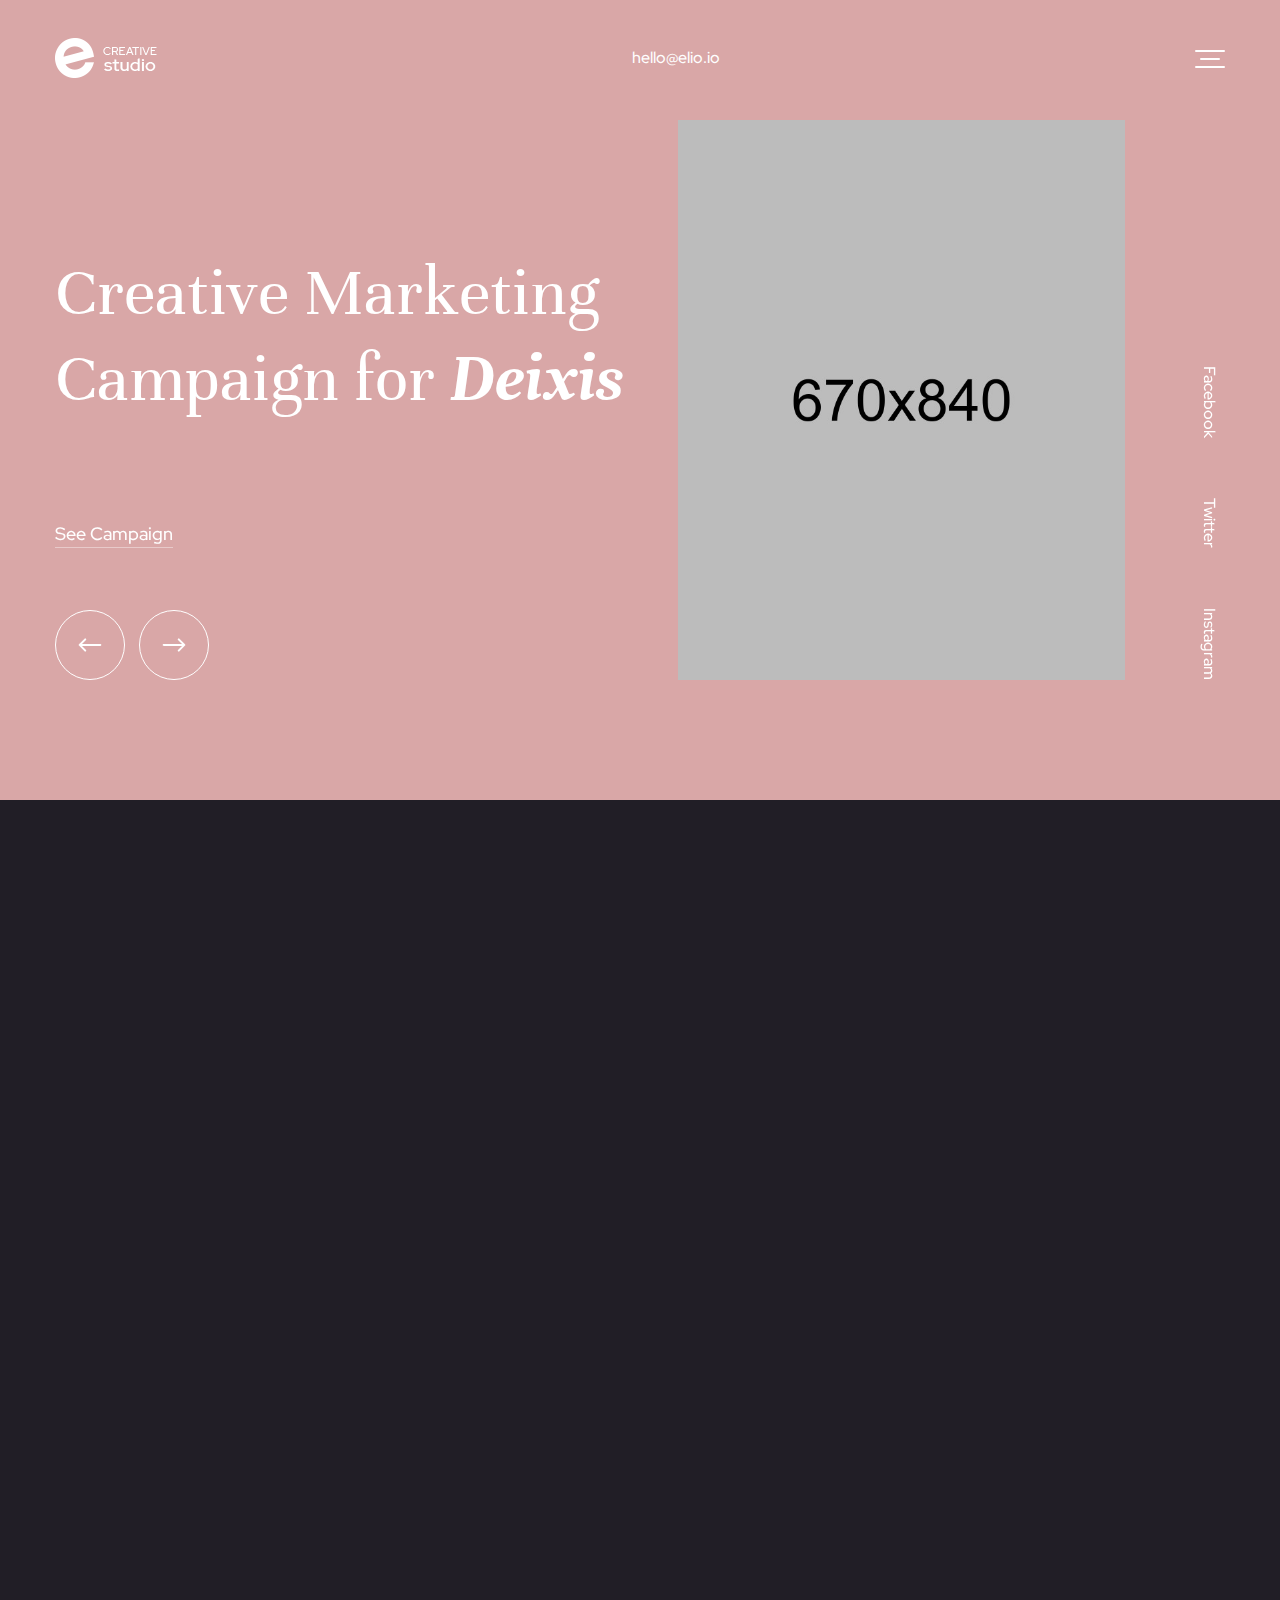
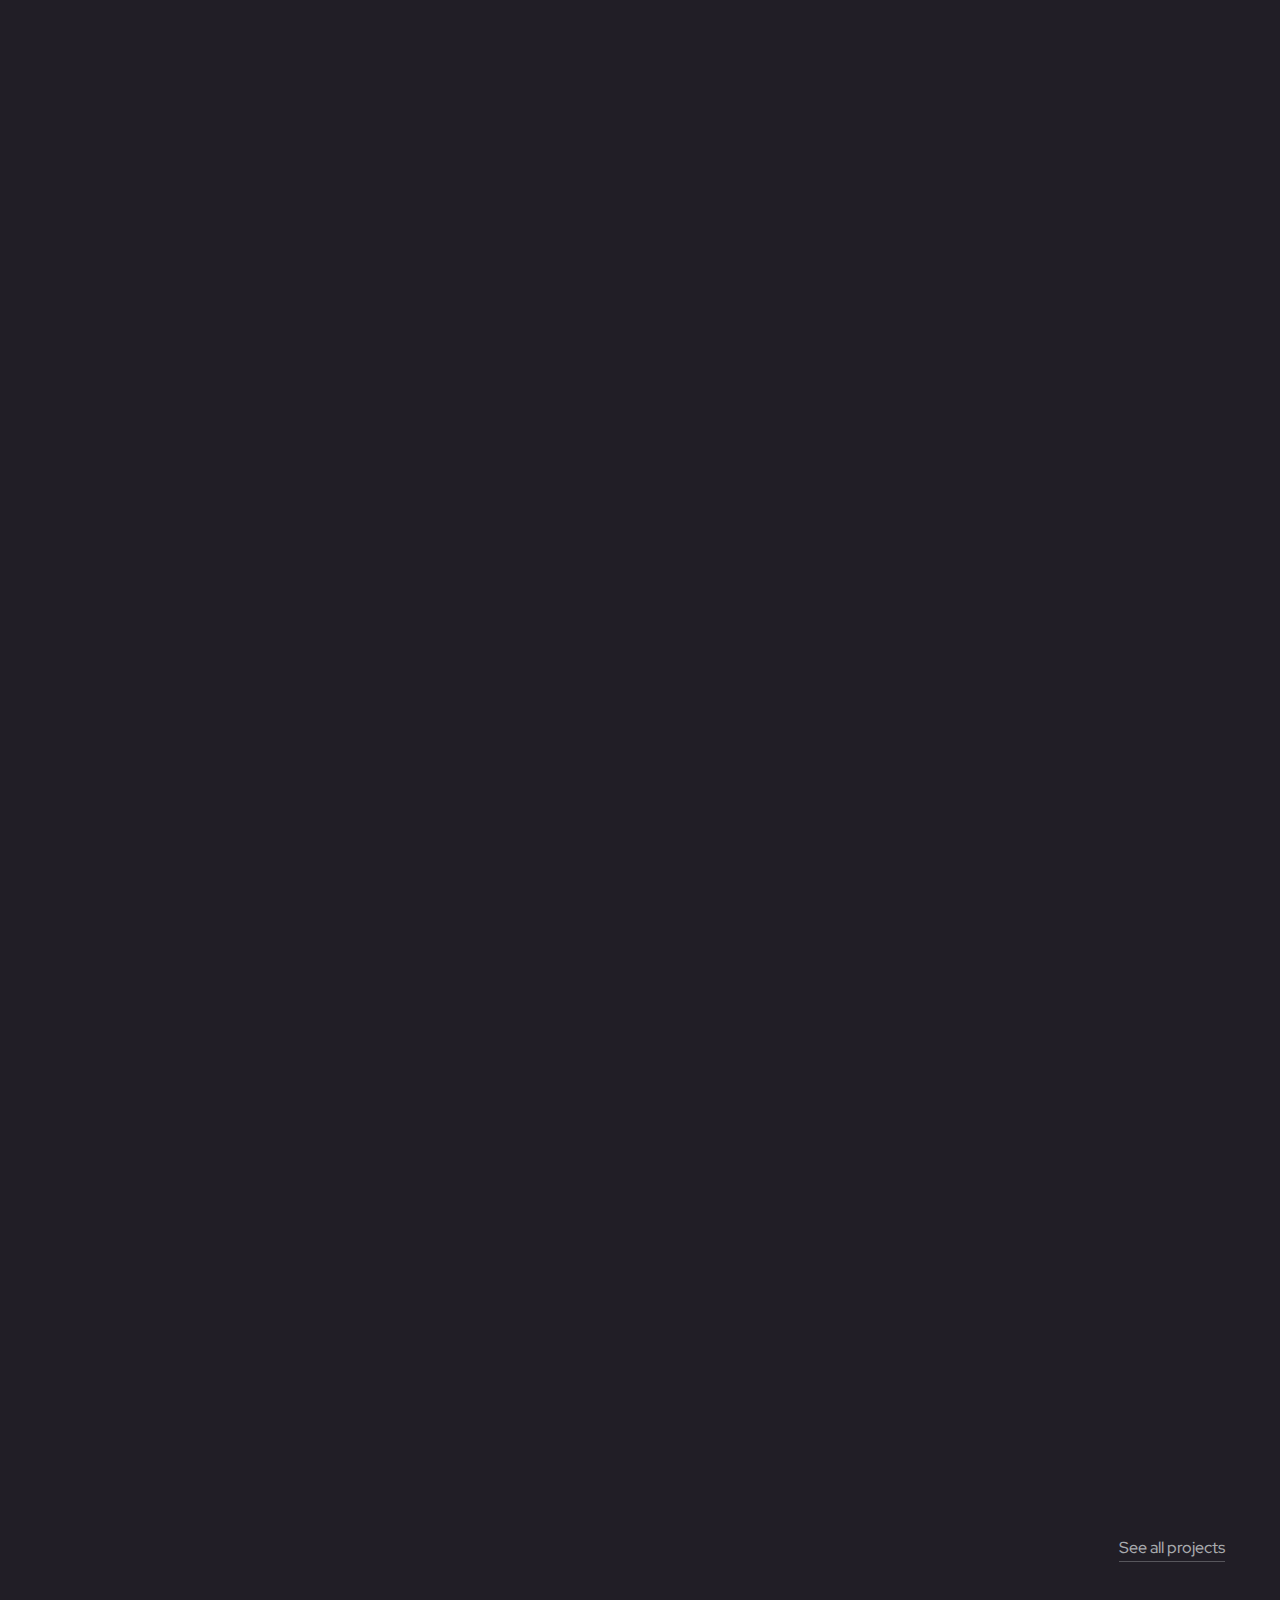
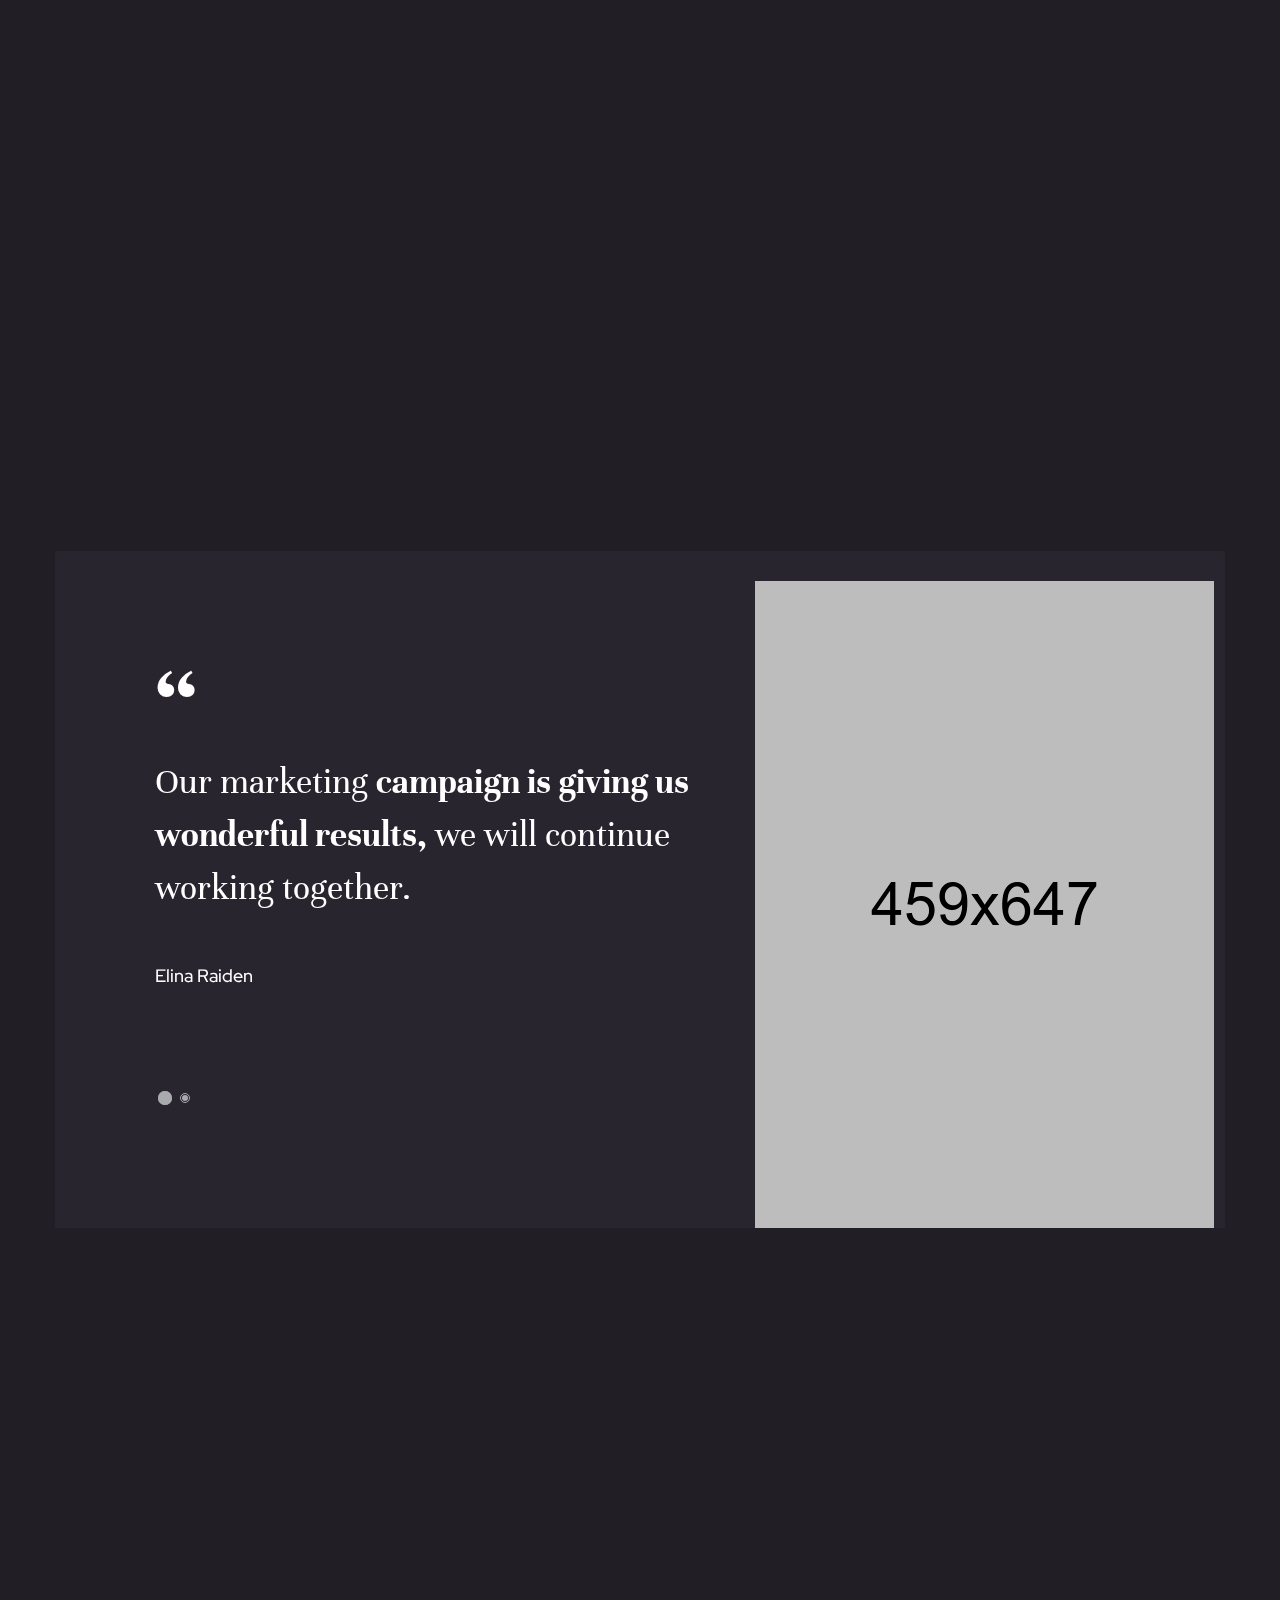
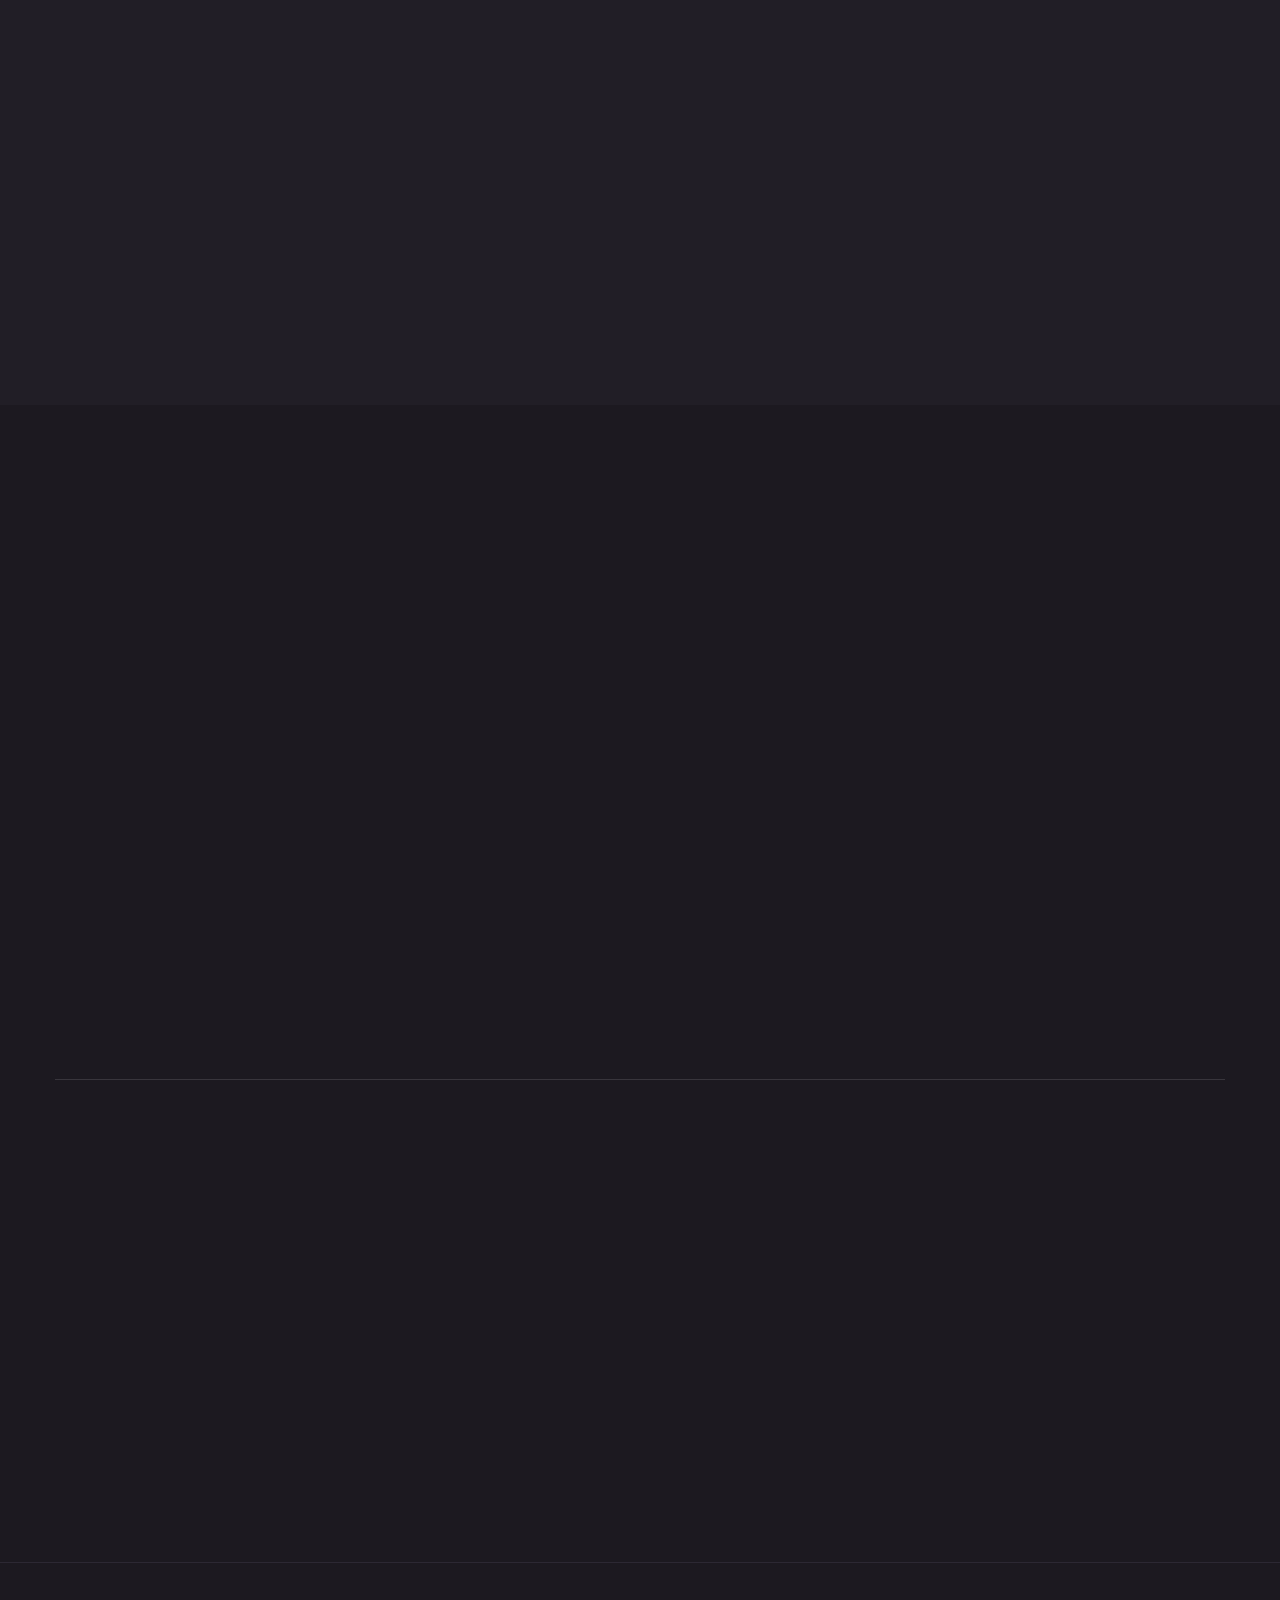
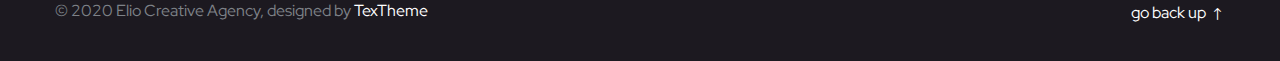
<file: index-2.html>
<!doctype html>
<html lang="en">

<head>
    <!-- Required meta tags -->
    <meta charset="utf-8">
    <meta name="viewport" content="width=device-width, initial-scale=1, shrink-to-fit=no">
    <!-- favicon -->
    <link rel="shortcut icon" type="image/x-icon" href="assets/img/favicon.ico">
    <!-- Bootstrap CSS -->
    <link rel="stylesheet" href="assets/vendors/bootstrap/css/bootstrap.min.css">
    <!-- animation CSS -->
    <link rel="stylesheet" href="assets/vendors/animation/animate.css">
    <!-- icon CSS -->
    <link rel="stylesheet" href="assets/vendors/elegant-icon/style.css">
    <!-- animation CSS -->
    <link rel="stylesheet" href="assets/vendors/slick/slick.css">
    <link rel="stylesheet" href="assets/vendors/slick/slick-theme.css">
    <link rel="stylesheet" href="assets/vendors/spilitting/splitting.css">
    <link rel="stylesheet" href="assets/vendors/nice-select/css/nice-select.css">
    <!-- Custome CSS -->
    <link rel="stylesheet" href="assets/css/style.css">
    <link rel="stylesheet" href="assets/css/responsive.css">
    <title>Elio</title>
</head>

<body>
    <div class="body_wrapper dark_bg">
        <div id="preloader">
            <div class="product_name">Elio</div>
        </div>
        <header class="header_area">
            <div class="container">
                <div class="d-flex align-items-center justify-content-between">
                    <a href="#" class="logo">
                        <img src="assets/img/logo-w.png" alt="">
                        <img src="assets/img/logo-b.png" alt="">
                    </a>
                    <a href="mailto:hello@elio.io" class="h_contact_info">hello@elio.io</a>
                    <div class="burger_menu">
                        <span></span>
                        <span></span>
                        <span></span>
                        <span></span>
                        <span></span>
                        <span></span>
                    </div>
                </div>
            </div>
        </header>
        <div class="offcanvas_menu">
            <ul class="navbar-nav side_menu">
                <li class="nav-item dropdown submenu active">
                    <a class="nav-link dropdown-toggle" href="#" role="button" data-toggle="dropdown"
                        aria-haspopup="true" aria-expanded="false">
                        Home
                    </a>
                    <ul class="dropdown-menu">
                        <li class="nav-item"><a class="nav-link" href="index.html">Home One</a>
                        </li>
                        <li class="nav-item active"><a class="nav-link" href="index-2.html">Home Two</a>
                        </li>
                        <li class="nav-item"><a class="nav-link" href="index-3.html">Home
                                Three</a></li>
                        <li class="nav-item"><a class="nav-link" href="index-4.html">Home Four</a>
                        </li>
                    </ul>
                </li>
                <li class="nav-item">
                    <a class="nav-link" href="about.html">
                        About
                    </a>
                </li>
                <li class="nav-item">
                    <a class="nav-link" href="portfolio.html">
                        Portfolio
                    </a>
                </li>
                <li class="nav-item dropdown submenu">
                    <a class="nav-link dropdown-toggle" href="#" role="button" data-toggle="dropdown"
                        aria-haspopup="true" aria-expanded="false">
                        Blogs
                    </a>
                    <ul class="dropdown-menu">
                        <li class="nav-item"><a href="blog.html" class="nav-link">Blog</a></li>
                        <li class="nav-item"><a href="blog-details.html" class="nav-link">Blog Details</a>
                        </li>
                    </ul>
                </li>
                <li class="nav-item">
                    <a class="nav-link" href="contact.html">
                        Contact
                    </a>
                </li>
            </ul>
        </div>
        <!-- main_slider_area -->
        <section class="main_slider_area">
            <div class="container">
                <div class="main_slider ">
                    <div class="slider_item">
                        <div class="row">
                            <div class="col-md-4 d-flex align-items-center">
                                <div class="slider_content">
                                    <h2 data-splitting>Creative Marketing Campaign for <strong>Deixis</strong></h2>
                                    <a href="#" class="theme_btn btn_white">See Campaign</a>
                                </div>
                            </div>
                            <div class="col-md-8">
                                <div class="slider_img_info">
                                    <div class="slider_img">
                                        <img src="assets/img/home-one/slider_img.jpg" alt="">
                                    </div>
                                    <ul class="social_icon">
                                        <li><a href="#">Facebook</a></li>
                                        <li><a href="#">Twitter</a></li>
                                        <li><a href="#">Instagram</a></li>
                                    </ul>
                                </div>
                            </div>
                        </div>
                    </div>
                    <div class="slider_item">
                        <div class="row">
                            <div class="col-md-4 d-flex align-items-center">
                                <div class="slider_content">
                                    <h2 data-splitting>Creative Marketing Campaign for <strong>Deixis</strong></h2>
                                    <a href="#" class="theme_btn btn_white">See Campaign</a>
                                </div>
                            </div>
                            <div class="col-md-8">
                                <div class="slider_img_info">
                                    <div class="slider_img">
                                        <img src="assets/img/home-one/slider_img.jpg" alt="">
                                    </div>
                                    <ul class="social_icon">
                                        <li><a href="#">Facebook</a></li>
                                        <li><a href="#">Twitter</a></li>
                                        <li><a href="#">Instagram</a></li>
                                    </ul>
                                </div>
                            </div>
                        </div>
                    </div>
                </div>
                <div class="slider_nav">
                    <a href="#" class="prev"><i class="arrow_left"></i></a>
                    <a href="#" class="next"><i class="arrow_right"></i></a>
                </div>
            </div>
        </section>
        <!-- main_slider_area -->
        <!-- about_area -->
        <section class="about_area">
            <div class="container">
                <div class="sec_title text-center wow fadeInUp">
                    <h2>Creative Solutions to Impact <br>Your Customers</h2>
                </div>
                <div class="row">
                    <div class="col-lg-6">
                        <div class="about_content text-right wow fadeInUp">
                            <p>Since we started, our greatest motivation was and is and will continue to be the
                                satisfaction of our customers. Our creations are constantly studying new solutions for
                                you.
                            </p>
                            <a href="#" class="theme_btn">Learn more about the way of working</a>
                        </div>
                    </div>
                    <div class="col-lg-6">
                        <div class="fact_item wow fadeInUp" data-wow-delay="0.2s">
                            <div class="counter">68</div><i class="arrow_up"></i>
                            <p>Experts at work</p>
                        </div>
                        <div class="fact_item wow fadeInUp" data-wow-delay="0.3s">
                            <div class="counter">3.7</div>K<i class="arrow_up"></i>
                            <p>Experts at work</p>
                        </div>
                    </div>
                </div>
            </div>
        </section>
        <!-- about_area -->
        <!-- portfolio_area -->
        <section class="portfolio_area">
            <div class="container">
                <div class="row portfolio_gallery">
                    <div class="col-lg-4 col-md-6">
                        <div class="portfolio_item">
                            <div class="overlay_img">
                                <img src="assets/img/home-one/02.jpg" alt="">
                                <div class="content">
                                    <a href="portfolio-details.html">
                                        <h3>Art event cover<br> design</h3>
                                    </a>
                                    <a href="#" class="theme_btn">See project</a>
                                </div>
                            </div>
                        </div>
                    </div>
                    <div class="col-lg-4 col-md-6">
                        <div class="portfolio_item">
                            <div class="overlay_img">
                                <img src="assets/img/home-one/01.jpg" alt="">
                                <div class="content">
                                    <a href="portfolio-details.html">
                                        <h3>Art event cover<br> design</h3>
                                    </a>
                                    <a href="#" class="theme_btn">See project</a>
                                </div>
                            </div>
                        </div>
                    </div>
                    <div class="col-lg-4 col-md-6">
                        <div class="portfolio_item">
                            <div class="overlay_img">
                                <img src="assets/img/home-one/03.jpg" alt="">
                                <div class="content">
                                    <a href="portfolio-details.html">
                                        <h3>Art event cover<br> design</h3>
                                    </a>
                                    <a href="#" class="theme_btn">See project</a>
                                </div>
                            </div>
                        </div>
                    </div>
                    <div class="col-lg-4 col-md-6">
                        <div class="portfolio_item">
                            <div class="overlay_img">
                                <img src="assets/img/home-one/05.jpg" alt="">
                                <div class="content">
                                    <a href="portfolio-details.html">
                                        <h3>Art event cover<br> design</h3>
                                    </a>
                                    <a href="#" class="theme_btn">See project</a>
                                </div>
                            </div>
                        </div>
                    </div>
                    <div class="col-lg-4 col-md-6">
                        <div class="portfolio_item">
                            <div class="overlay_img">
                                <img src="assets/img/home-one/06.jpg" alt="">
                                <div class="content">
                                    <a href="portfolio-details.html">
                                        <h3>Art event cover<br> design</h3>
                                    </a>
                                    <a href="#" class="theme_btn">See project</a>
                                </div>
                            </div>
                        </div>
                    </div>
                    <div class="col-lg-4 col-md-6">
                        <div class="portfolio_item">
                            <div class="overlay_img">
                                <img src="assets/img/home-one/04.jpg" alt="">
                                <div class="content">
                                    <a href="portfolio-details.html">
                                        <h3>Art event cover<br> design</h3>
                                    </a>
                                    <a href="#" class="theme_btn">See project</a>
                                </div>
                            </div>
                        </div>
                    </div>
                    <div class="col-lg-4 col-md-6">
                        <div class="portfolio_item">
                            <div class="overlay_img">
                                <img src="assets/img/home-one/08.jpg" alt="">
                                <div class="content">
                                    <a href="portfolio-details.html">
                                        <h3>Art event cover<br> design</h3>
                                    </a>
                                    <a href="#" class="theme_btn">See project</a>
                                </div>
                            </div>
                        </div>
                    </div>
                    <div class="col-lg-4 col-md-6">
                        <div class="portfolio_item">
                            <div class="overlay_img">
                                <img src="assets/img/home-one/07.jpg" alt="">
                                <div class="content">
                                    <a href="portfolio-details.html">
                                        <h3>Art event cover<br> design</h3>
                                    </a>
                                    <a href="#" class="theme_btn">See project</a>
                                </div>
                            </div>
                        </div>
                    </div>
                    <div class="col-lg-4 col-md-6">
                        <div class="portfolio_item">
                            <div class="overlay_img">
                                <img src="assets/img/home-one/09.jpg" alt="">
                                <div class="content">
                                    <a href="portfolio-details.html">
                                        <h3>Art event cover<br> design</h3>
                                    </a>
                                    <a href="#" class="theme_btn">See project</a>
                                </div>
                            </div>
                        </div>
                    </div>
                </div>
                <div class="text-right">
                    <a href="#" class="theme_btn">See all projects</a>
                </div>
            </div>
        </section>
        <!-- portfolio_area -->
        <!-- solution_area -->
        <section class="solution_area">
            <div class="container">
                <div class="row">
                    <div class="col-lg-4">
                        <div class="sec_title wow fadeInDown">
                            <h2>Solutions We Offer</h2>
                        </div>
                    </div>
                    <div class="col-lg-3 offset-lg-1 col-sm-6 wow fadeInDown" data-wow-delay="0.2s">
                        <div class="solution_item first">
                            <h3>Marketing for your brand</h3>
                            <p>We create your brand from scratch, with a basis for its global expansion</p>
                            <div class="arrow_btn"><a href="#" class="theme_btn">See more<i class="arrow_right"></i></a>
                            </div>
                        </div>
                    </div>
                    <div class="col-lg-3 offset-lg-1 col-sm-6 wow fadeInDown" data-wow-delay="0.4s">
                        <div class="solution_item">
                            <h3>Creation of trademark</h3>
                            <p>We create your brand from scratch, with a basis for its global expansion</p>
                            <div class="arrow_btn"><a href="#" class="theme_btn">See more<i class="arrow_right"></i></a>
                            </div>
                        </div>
                    </div>
                </div>
            </div>
        </section>
        <!-- solution_area -->
        <!-- testimonial area -->
        <section class="testimonial_area">
            <div class="container">
                <div class="testimonial_slider">
                    <div class="item row">
                        <div class="col-lg-7">
                            <div class="testimonial_content">
                                <div class="icon">“</div>
                                <h3>Our marketing <span>campaign is giving us wonderful results,</span> we will continue
                                    working together.</h3>
                                <div class="name">Elina Raiden</div>
                            </div>
                        </div>
                        <div class="col-lg-5">
                            <div class="testimonial_img">
                                <img src="assets/img/home-one/testimonial_img.png" alt="">
                            </div>
                        </div>
                    </div>
                    <div class="item row">
                        <div class="col-lg-7">
                            <div class="testimonial_content">
                                <div class="icon">“</div>
                                <h3>Our marketing <span>campaign is giving us wonderful results,</span> we will continue
                                    working together.</h3>
                                <div class="name">Elina Raiden</div>
                            </div>
                        </div>
                        <div class="col-lg-5">
                            <div class="testimonial_img">
                                <img src="assets/img/home-one/testimonial_img.png" alt="">
                            </div>
                        </div>
                    </div>
                </div>
            </div>
        </section>
        <!-- testimonial area -->
        <!-- team area -->
        <section class="team_area">
            <div class="container">
                <div class="row">
                    <div class="col-lg-3 wow fadeInDown">
                        <div class="sec_title">
                            <h2>Meet Our New Team Geniuses</h2>
                        </div>
                    </div>
                    <div class="col-lg-3 col-md-4 col-sm-6 wow fadeInDown" data-wow-delay="0.2s">
                        <div class="team_item">
                            <a href="#" class="img"><img src="assets/img/home-one/team1.jpg" alt=""></a>
                            <h3>Ron Gasul</h3>
                        </div>
                    </div>
                    <div class="col-lg-3 col-md-4 col-sm-6 wow fadeInDown" data-wow-delay="0.4s">
                        <div class="team_item">
                            <a href="#" class="img"><img src="assets/img/home-one/team2.jpg" alt=""></a>
                            <h3>Idris Olabood</h3>
                        </div>
                    </div>
                    <div class="col-lg-3 col-md-4 col-sm-6 wow fadeInDown" data-wow-delay="0.6s">
                        <div class="team_item">
                            <a href="#" class="img"><img src="assets/img/home-one/team3.jpg" alt=""></a>
                            <h3>Arian kon</h3>
                        </div>
                    </div>
                </div>
            </div>
        </section>
        <!-- team area -->
        <!-- contact area -->
        <section class="contact_area black_bg">
            <div class="container">
                <div class="row">
                    <div class="col-lg-5 wow fadeInDown" data-wow-delay="0.1s">
                        <div class="contact_info">
                            <h2>10 N Florida St, TX 9007, USA.</h2>
                            <p>Our opening hours are from Mon - Fri 08:00 to 17:00 you can also contact us through our
                                online channel</p>
                        </div>
                    </div>
                    <div class="col-lg-6 offset-lg-1 wow fadeInDown" data-wow-delay="0.3s">
                        <form action="#" class="row contact_form">
                            <div class="col-lg-6 form-group">
                                <input type="text" class="form-control" placeholder="Your email *">
                            </div>
                            <div class="col-lg-6 form-group">
                                <input type="text" class="form-control" placeholder="Phone *">
                            </div>
                            <div class="col-lg-12 form-group">
                                <select class="form-control" id="exampleFormControlSelect1">
                                    <option>I need to do marketing for my brand</option>
                                    <option>2</option>
                                    <option>3</option>
                                    <option>4</option>
                                    <option>5</option>
                                </select>
                            </div>
                            <div class="col-md-6">
                                <button type="submit" class="submit_btn">
                                    Send Message
                                </button>
                            </div>
                            <div class="col-md-6">
                                <div class="form-check">
                                    <input class="form-check-input" type="checkbox" value="" id="defaultCheck1">
                                    <label class="form-check-label" for="defaultCheck1">
                                        I agree to receive information
                                    </label>
                                </div>
                            </div>
                        </form>
                    </div>
                </div>
                <div class="border_bottom"></div>
            </div>
        </section>
        <!-- contact area -->
        <!-- footer area -->
        <footer class="black_bg">
            <div class="footer_top">
                <div class="container">
                    <div class="row">
                        <div class="col-md-4 col-sm-6 wow fadeInDown" data-wow-delay="0.1s">
                            <div class="f_widget about-widget">
                                <a href="#" class="f_logo"><img src="assets/img/logo-w.png" alt=""></a>
                                <p>Our main objective is to help people achieve their business goals and make their
                                    business an efficient organization from all sides.</p>
                            </div>
                        </div>
                        <div class="col-md-4 col-sm-6 wow fadeInDown" data-wow-delay="0.3s">
                            <div class="f_widget social_widget">
                                <h3 class="f_title">Follow Us On</h3>
                                <ul class="list-unstyled">
                                    <li><a href="">Instagram</a></li>
                                    <li><a href="">Twitter</a></li>
                                    <li><a href="">Linkedin</a></li>
                                </ul>
                            </div>
                        </div>
                        <div class="col-md-4 wow fadeInDown" data-wow-delay="0.5s">
                            <div class="f_widget contact_widget">
                                <h3 class="f_title">Contact Us</h3>
                                <ul class="list-unstyled">
                                    <li>Phone: <a href="051958237851">+051 958 237 851</a>
                                        <a href="tel:051555222000">- +051 555 222 000</a>
                                    </li>
                                    <li>Email: <a href="#">support@elio-design.com</a></li>
                                    <li>Address: 10 N Florida St, Texas 9007, USA.</li>
                                </ul>
                            </div>
                        </div>
                    </div>
                </div>
            </div>
            <div class="footer_bottom">
                <div class="container">
                    <div class="row">
                        <div class="col-md-7 col-sm-9">
                            <p>© 2020 Elio Creative Agency, designed by <a href="#">TexTheme</a></p>
                        </div>
                        <div class="col-md-5 col-sm-3 text-right">
                            <a href="#" class="go_top">go back up <i class="arrow_up"></i></a>
                        </div>
                    </div>
                </div>
            </div>
        </footer>
        <!-- footer area -->
    </div>

    <!-- Optional JavaScript -->
    <!-- jQuery first, then Popper.js, then Bootstrap JS -->
    <script src="assets/js/jquery-3.4.1.min.js"></script>
    <script src="assets/vendors/bootstrap/js/popper.min.js"></script>
    <script src="assets/vendors/bootstrap/js/bootstrap.min.js"></script>
    <script src="assets/vendors/slick/slick.min.js"></script>
    <script src="assets/vendors/isotope/imagesloaded.pkgd.min.js"></script>
    <script src="assets/vendors/isotope/isotope.pkgd.min.js"></script>
    <script src="assets/vendors/counterup/jquery.waypoints.min.js"></script>
    <script src="assets/vendors/counterup/jquery.counterup.min.js"></script>
    <script src="assets/vendors/spilitting/splitting.min.js"></script>
    <script src="assets/vendors/wow/wow.min.js"></script>
    <script src="assets/vendors/nice-select/js/jquery.nice-select.min.js"></script>
    <script src="assets/vendors/pace/pace.min.js"></script>
    <script src="assets/js/main.js"></script>
</body>

</html>
</file>
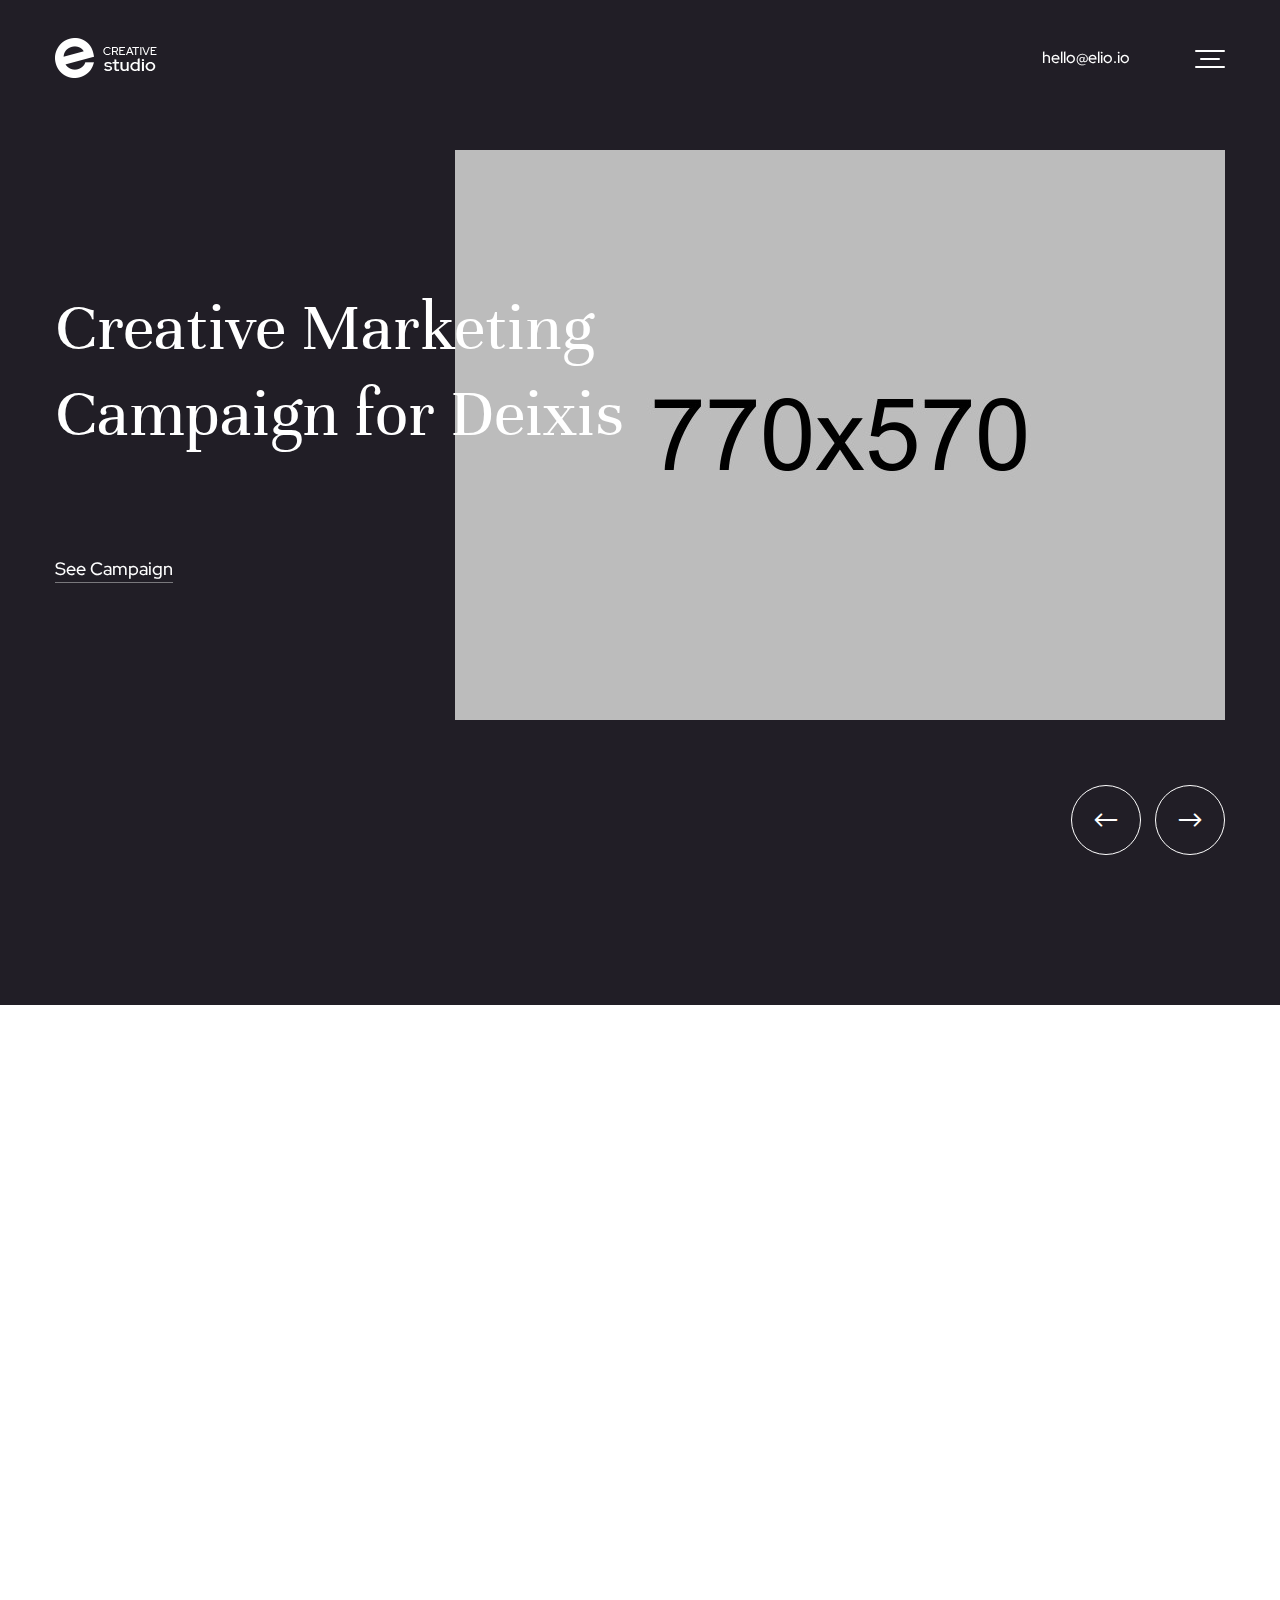
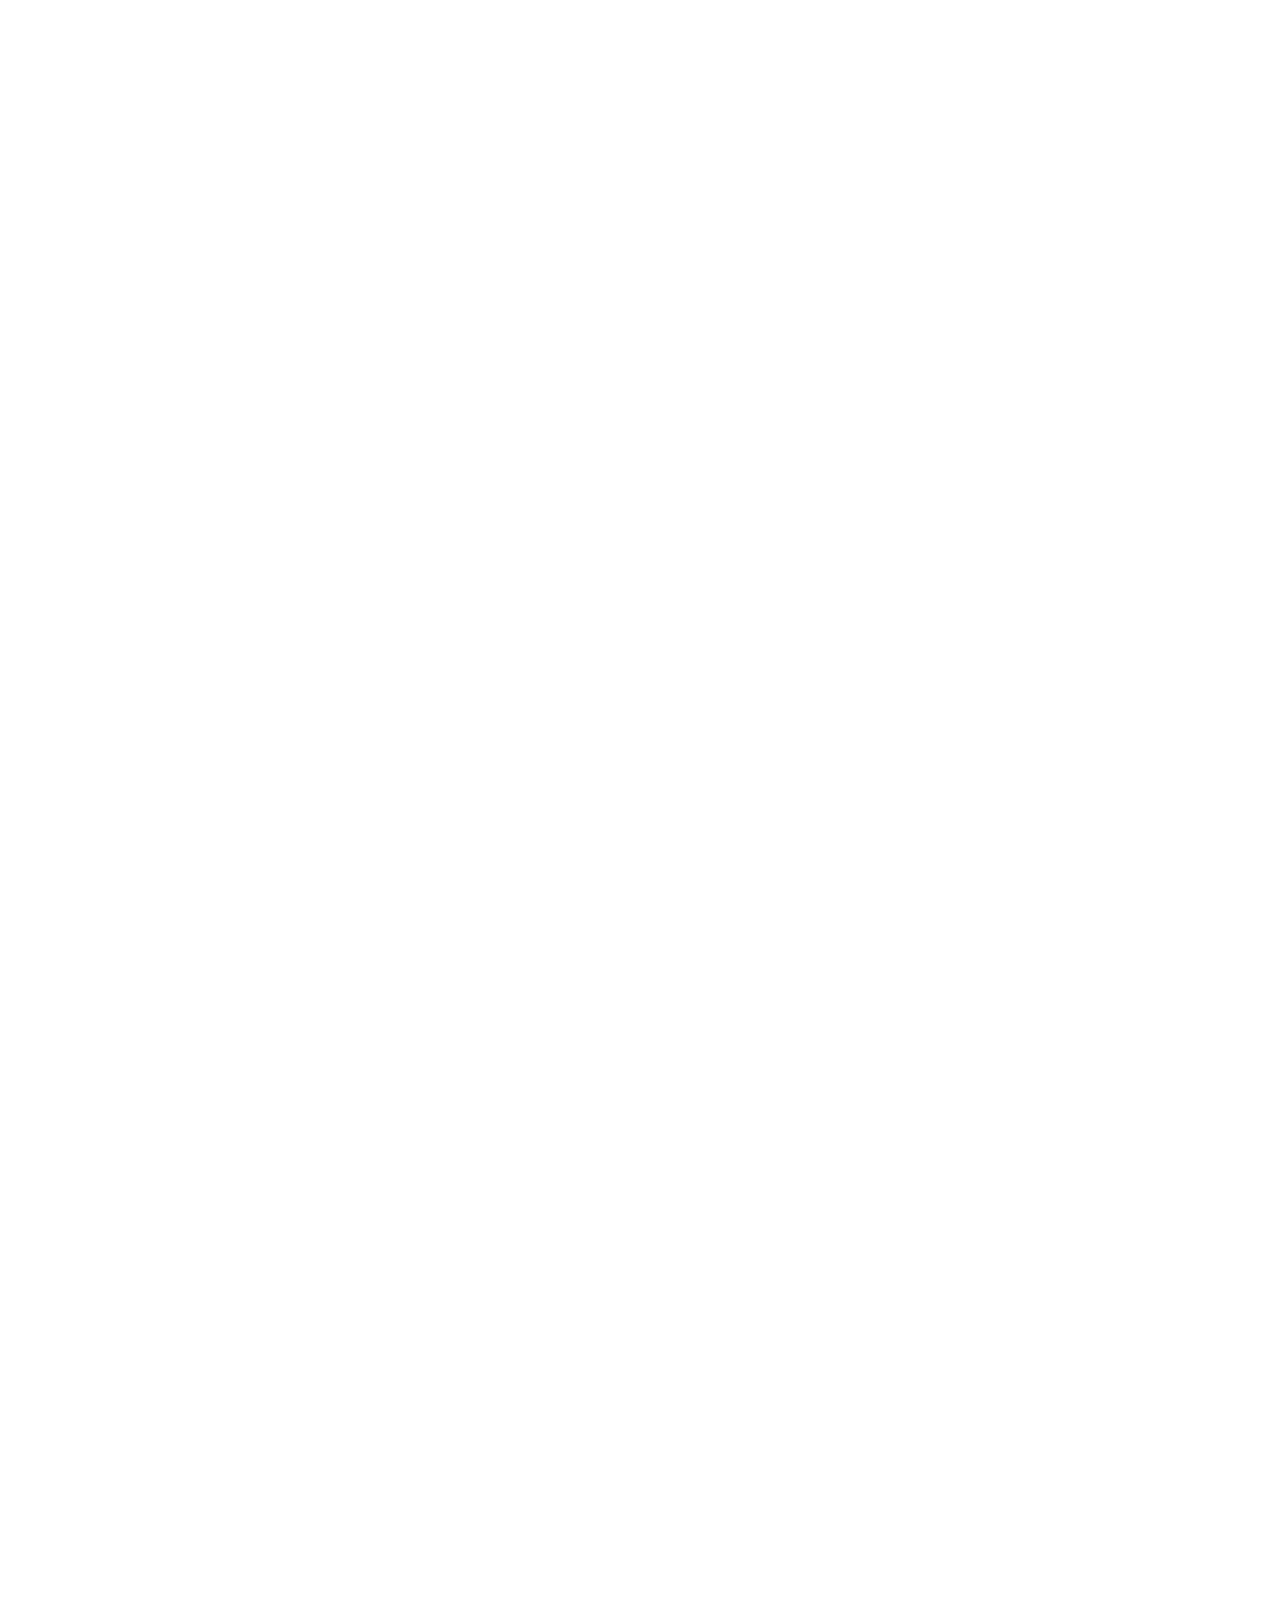
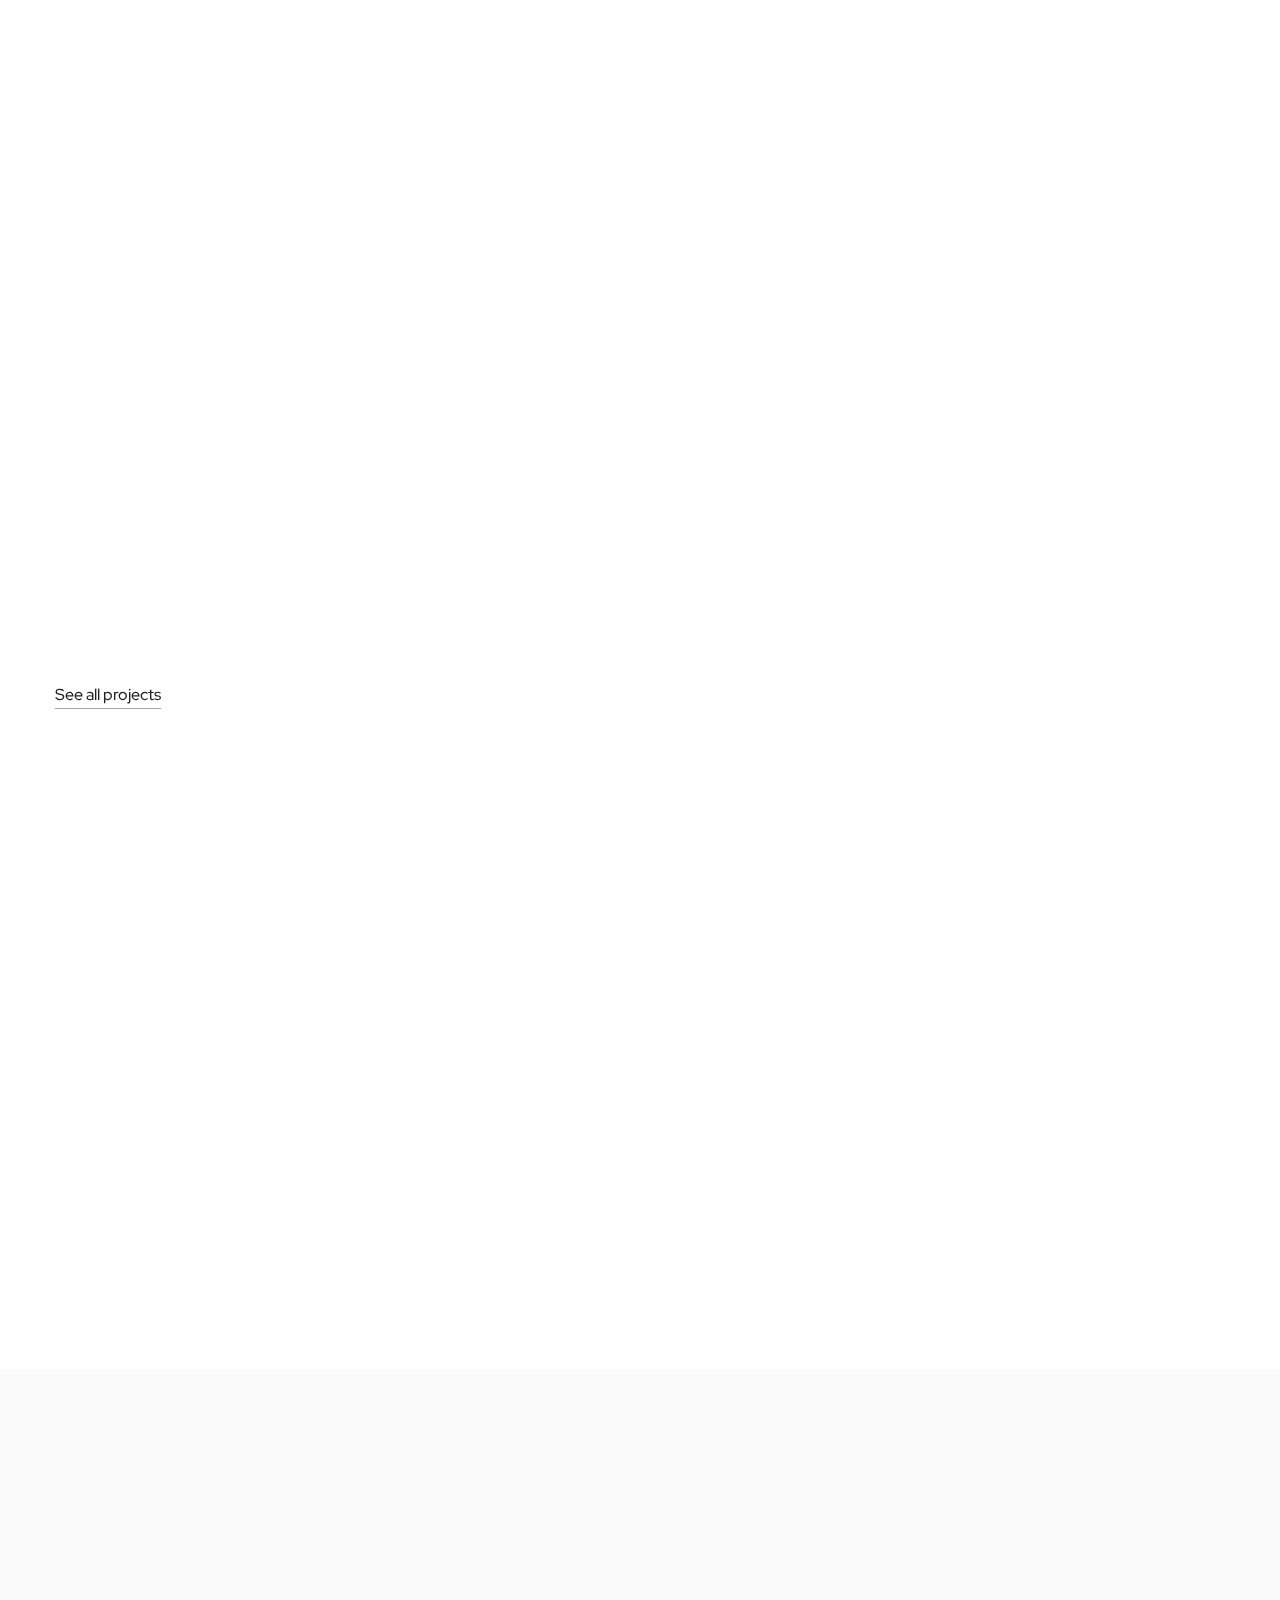
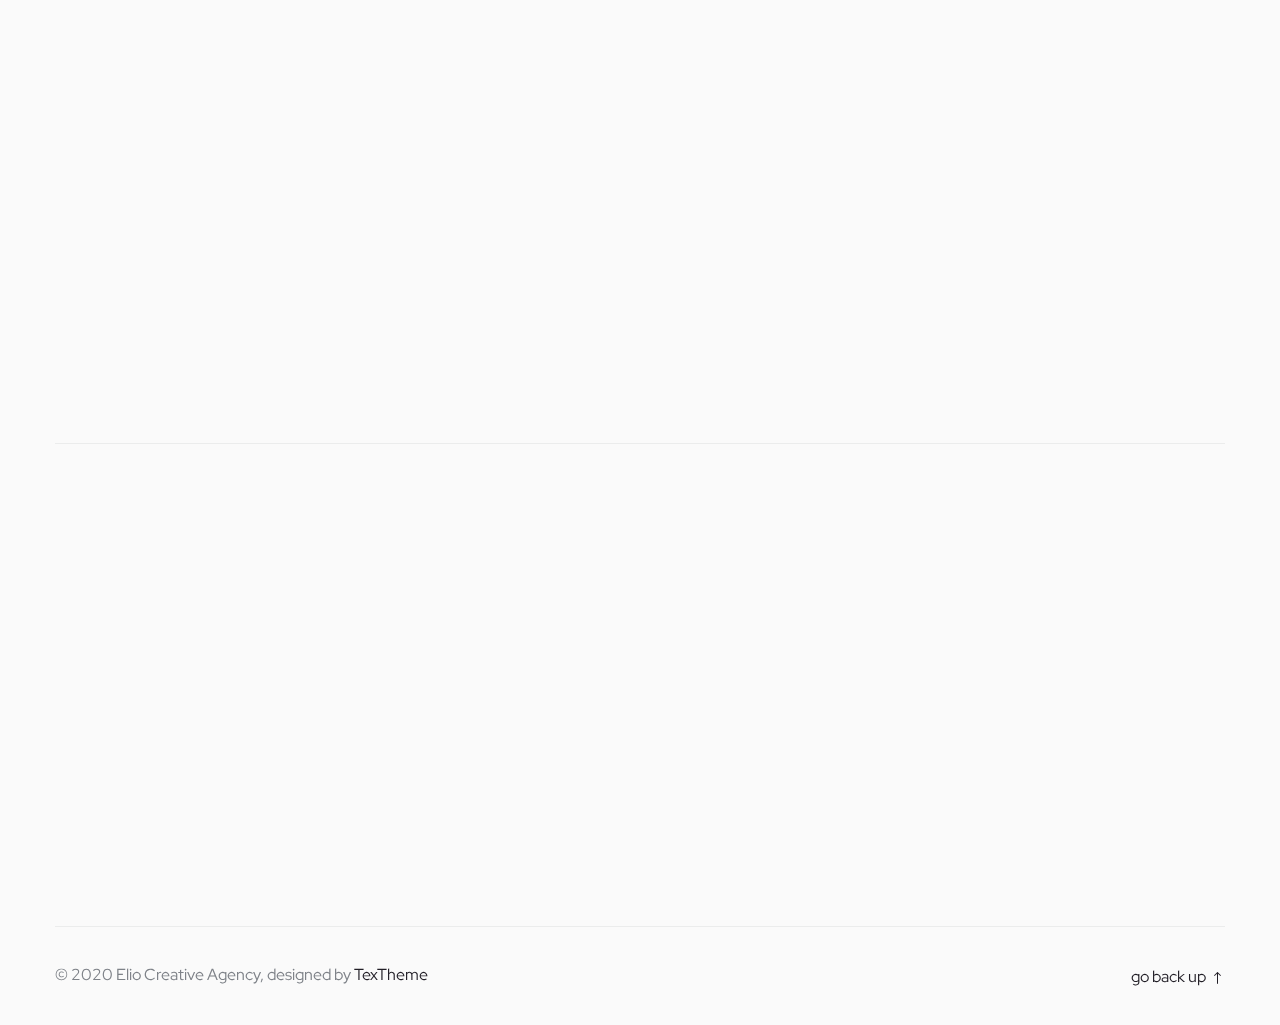
<file: index-3.html>
<!doctype html>
<html lang="en">

<head>
    <!-- Required meta tags -->
    <meta charset="utf-8">
    <meta name="viewport" content="width=device-width, initial-scale=1, shrink-to-fit=no">
    <!-- favicon -->
    <link rel="shortcut icon" type="image/x-icon" href="assets/img/favicon.ico">
    <!-- Bootstrap CSS -->
    <link rel="stylesheet" href="assets/vendors/bootstrap/css/bootstrap.min.css">
    <!-- animation CSS -->
    <link rel="stylesheet" href="assets/vendors/animation/animate.css">
    <!-- icon CSS -->
    <link rel="stylesheet" href="assets/vendors/elegant-icon/style.css">
    <!-- animation CSS -->
    <link rel="stylesheet" href="assets/vendors/slick/slick.css">
    <link rel="stylesheet" href="assets/vendors/slick/slick-theme.css">
    <link rel="stylesheet" href="assets/vendors/nice-select/css/nice-select.css">
    <!-- Custome CSS -->
    <link rel="stylesheet" href="assets/css/style.css">
    <link rel="stylesheet" href="assets/css/responsive.css">
    <title>Elio</title>
</head>

<body>
    <div class="body_wrapper">
        <div id="preloader">
            <div class="product_name">Elio</div>
        </div>
        <header class="header_area">
            <div class="container">
                <div class="d-flex align-items-center justify-content-between">
                    <a href="#" class="logo">
                        <img src="assets/img/logo-w.png" alt="">
                        <img src="assets/img/logo-b.png" alt="">
                    </a>
                    <div class="right_item">
                        <a href="mailto:hello@elio.io" class="h_contact_info">hello@elio.io</a>
                        <div class="burger_menu">
                            <span></span>
                            <span></span>
                            <span></span>
                            <span></span>
                            <span></span>
                            <span></span>
                        </div>
                    </div>
                </div>
            </div>
        </header>
        <div class="offcanvas_menu">
            <ul class="navbar-nav side_menu">
                <li class="nav-item dropdown submenu active">
                    <a class="nav-link dropdown-toggle" href="#" role="button" data-toggle="dropdown"
                        aria-haspopup="true" aria-expanded="false">
                        Home
                    </a>
                    <ul class="dropdown-menu">
                        <li class="nav-item"><a class="nav-link" href="index.html">Home One</a>
                        </li>
                        <li class="nav-item"><a class="nav-link" href="index-2.html">Home Two</a>
                        </li>
                        <li class="nav-item active"><a class="nav-link" href="index-3.html">Home
                                Three</a></li>
                        <li class="nav-item"><a class="nav-link" href="index-4.html">Home Four</a>
                        </li>
                    </ul>
                </li>
                <li class="nav-item">
                    <a class="nav-link" href="about.html">
                        About
                    </a>
                </li>
                <li class="nav-item">
                    <a class="nav-link" href="portfolio.html">
                        Portfolio
                    </a>
                </li>
                <li class="nav-item dropdown submenu">
                    <a class="nav-link dropdown-toggle" href="#" role="button" data-toggle="dropdown"
                        aria-haspopup="true" aria-expanded="false">
                        Blogs
                    </a>
                    <ul class="dropdown-menu">
                        <li class="nav-item"><a href="blog.html" class="nav-link">Blog</a></li>
                        <li class="nav-item"><a href="blog-details.html" class="nav-link">Blog Details</a>
                        </li>
                    </ul>
                </li>
                <li class="nav-item">
                    <a class="nav-link" href="contact.html">
                        Contact
                    </a>
                </li>
            </ul>
        </div>
        <div id="luxy">
            <!-- main_slider_area -->
            <section class="main_slider_area_three">
                <div class="container">
                    <div class="main_slider">
                        <div class="slider_item">
                            <div class="row">
                                <div class="col-md-4 d-flex align-items-center">
                                    <div class="slider_content">
                                        <h2 data-animation="fadeInUp" data-delay="0.2s">Creative Marketing Campaign for
                                            <span>Deixis</span>
                                        </h2>
                                        <a href="#" class="theme_btn btn_white" data-animation="fadeInUp"
                                            data-delay="0.5s">See Campaign</a>
                                    </div>
                                </div>
                                <div class="col-md-8">
                                    <div class="slider_img_info">
                                        <div class="slider_img" data-animation="fadeInRight" data-delay="0.2s">
                                            <img src="assets/img/home-three/01.jpg" alt="">
                                        </div>
                                    </div>
                                </div>
                            </div>
                        </div>
                        <div class="slider_item">
                            <div class="row">
                                <div class="col-md-4 d-flex align-items-center">
                                    <div class="slider_content">
                                        <h2 data-animation="fadeInUp" data-delay="0.2s">Creative Marketing Campaign for
                                            <span>Deixis</span>
                                        </h2>
                                        <a href="#" class="theme_btn btn_white" data-animation="fadeInUp"
                                            data-delay="0.5s">See Campaign</a>
                                    </div>
                                </div>
                                <div class="col-md-8">
                                    <div class="slider_img_info">
                                        <div class="slider_img" data-animation="fadeInRight" data-delay="0.2s">
                                            <img src="assets/img/home-three/01.jpg" alt="">
                                        </div>
                                    </div>
                                </div>
                            </div>
                        </div>
                    </div>
                    <div class="slider_nav">
                        <a href="#" class="prev"><i class="arrow_left"></i></a>
                        <a href="#" class="next"><i class="arrow_right"></i></a>
                    </div>
                </div>
            </section>
            <!-- main_slider_area -->

            <!-- portfolio_area three -->
            <section class="portfolio_area_three">
                <div class="container">
                    <div class="row" id="portfolio_masonry">
                        <div class="col-md-2 wow fadeInDown">
                            <div class="sec_title">
                                <h2>Our <span>Portfolio</span></h2>
                            </div>
                        </div>
                        <div class="col-md-4 col-sm-6 wow fadeInDown" data-wow-delay="0.2s">
                            <div class="portfolio_item_three">
                                <div class="img"><img src="assets/img/home-three/pr_1.jpg" alt=""></div>
                                <div class="content">
                                    <div class="category">Branding</div>
                                    <a href="#">
                                        <h3>Brand Launching of Wom-<br>en's Sneakers</h3>
                                    </a>
                                </div>
                            </div>
                        </div>
                        <div class="col-sm-6 wow fadeInDown" data-wow-delay="0.5s">
                            <div class="portfolio_item_three pr">
                                <div class="img"><img src="assets/img/home-three/pr_2.jpg" alt=""></div>
                                <div class="content">
                                    <div class="category">Branding</div>
                                    <a href="#">
                                        <h3>Natural and creative cover<br> for Boots</h3>
                                    </a>
                                </div>
                            </div>
                        </div>
                        <div class="col-sm-6 wow fadeInDown" data-wow-delay="0.2s">
                            <div class="portfolio_item_three mt_190">
                                <div class="img"><img src="assets/img/home-three/pr_3.jpg" alt=""></div>
                                <div class="content">
                                    <div class="category">Marketing</div>
                                    <a href="#">
                                        <h3>Creative campaign for<br> healthy food</h3>
                                    </a>
                                </div>
                            </div>
                        </div>
                        <div class="col-sm-6 wow fadeInDown" data-wow-delay="0.4s">
                            <div class="portfolio_item_three mt_190">
                                <div class="img"><img src="assets/img/home-three/pr_4.jpg" alt=""></div>
                                <div class="content">
                                    <div class="category">Marketing</div>
                                    <a href="#">
                                        <h3>Composition for minimal-<br> ist brand</h3>
                                    </a>
                                </div>
                            </div>
                        </div>
                        <div class="col-sm-6 wow fadeInDown" data-wow-delay="0.2s">
                            <div class="portfolio_item_three mt_190">
                                <div class="img"><img src="assets/img/home-three/pr_5.jpg" alt=""></div>
                                <div class="content">
                                    <div class="category">Branding</div>
                                    <a href="#">
                                        <h3>Creation of total corporate<br> identity</h3>
                                    </a>
                                </div>
                            </div>
                        </div>
                        <div class="col-sm-6 wow fadeInDown" data-wow-delay="0.4s">
                            <div class="portfolio_item_three mt_190">
                                <div class="img"><img src="assets/img/home-three/pr_6.jpg" alt=""></div>
                                <div class="content">
                                    <div class="category">Branding</div>
                                    <a href="#">
                                        <h3>Grobal awareness<br> stop campaign</h3>
                                    </a>
                                </div>
                            </div>
                        </div>
                        <div class="col-lg-12">
                            <a href="#" class="theme_btn">See all projects</a>
                        </div>
                    </div>
                </div>
            </section>
            <!-- portfolio_area three -->
            <!-- fact area -->
            <section class="fact_area">
                <div class="container">
                    <div class="sec_title text-center wow fadeInDown">
                        <h2>Some Facts <span>& Figures</span></h2>
                    </div>
                    <div class="row">
                        <div class="col-md-3 col-sm-6 wow fadeInDown">
                            <div class="fact_item">
                                <div class="counter">14</div><i class="arrow_up"></i>
                                <p>Ongoing projects</p>
                            </div>
                        </div>
                        <div class="col-md-3 col-sm-6 wow fadeInDown" data-wow-delay="0.2s">
                            <div class="fact_item">
                                <div class="counter">4.2</div>K<i class="arrow_up"></i>
                                <p>Cups of coffe</p>
                            </div>
                        </div>
                        <div class="col-md-3 col-sm-6 wow fadeInDown" data-wow-delay="0.4s">
                            <div class="fact_item">
                                <div class="counter">68</div><i class="arrow_up"></i>
                                <p>Experts at work</p>
                            </div>
                        </div>
                        <div class="col-md-3 col-sm-6 wow fadeInDown" data-wow-delay="0.6s">
                            <div class="fact_item">
                                <div class="counter">3.7</div>K<i class="arrow_up"></i>
                                <p>Happy customers</p>
                            </div>
                        </div>
                    </div>
                </div>
            </section>
            <!-- fact area -->
            <!-- contact area -->
            <section class="contact_area offwhite_bg">
                <div class="container">
                    <div class="row">
                        <div class="col-lg-5 wow fadeInDown" data-wow-delay="0.1s">
                            <div class="contact_info">
                                <h2>10 N Florida St, TX 9007, USA.</h2>
                                <p>Our opening hours are from Mon - Fri 08:00 to 17:00 you can also contact us through
                                    our
                                    online channel</p>
                            </div>
                        </div>
                        <div class="col-lg-6 offset-lg-1 wow fadeInDown" data-wow-delay="0.3s">
                            <form action="#" class="row contact_form contact_form_two">
                                <div class="col-lg-6 form-group">
                                    <input type="text" class="form-control" placeholder="Your email *">
                                </div>
                                <div class="col-lg-6 form-group">
                                    <input type="text" class="form-control" placeholder="Phone *">
                                </div>
                                <div class="col-lg-12 form-group">
                                    <select class="form-control" id="exampleFormControlSelect1">
                                        <option>I need to do marketing for my brand</option>
                                        <option>2</option>
                                        <option>3</option>
                                        <option>4</option>
                                        <option>5</option>
                                    </select>
                                </div>
                                <div class="col-md-6">
                                    <button type="submit" class="submit_btn submit_btn_black">
                                        Send Message
                                    </button>
                                </div>
                                <div class="col-md-6">
                                    <div class="form-check">
                                        <input class="form-check-input" type="checkbox" value="" id="defaultCheck1">
                                        <label class="form-check-label" for="defaultCheck1">
                                            I agree to receive information
                                        </label>
                                    </div>
                                </div>
                            </form>
                        </div>
                    </div>
                    <div class="border_bottom"></div>
                </div>
            </section>
            <!-- contact area -->
            <!-- footer area -->
            <footer class="offwhite_bg">
                <div class="footer_top">
                    <div class="container">
                        <div class="row">
                            <div class="col-md-4 col-sm-6 wow fadeInDown" data-wow-delay="0.1s">
                                <div class="f_widget about-widget">
                                    <a href="#" class="f_logo"><img src="assets/img/logo-b.png" alt=""></a>
                                    <p>Our main objective is to help people achieve their business goals and make their
                                        business an efficient organization from all sides.</p>
                                </div>
                            </div>
                            <div class="col-md-4 col-sm-6 wow fadeInDown" data-wow-delay="0.3s">
                                <div class="f_widget social_widget">
                                    <h3 class="f_title">Follow Us On</h3>
                                    <ul class="list-unstyled">
                                        <li><a href="">Instagram</a></li>
                                        <li><a href="">Twitter</a></li>
                                        <li><a href="">Linkedin</a></li>
                                    </ul>
                                </div>
                            </div>
                            <div class="col-md-4 wow fadeInDown" data-wow-delay="0.4s">
                                <div class="f_widget contact_widget">
                                    <h3 class="f_title">Contact Us</h3>
                                    <ul class="list-unstyled">
                                        <li>Phone: <a href="051958237851">+051 958 237 851</a>
                                            <a href="tel:051555222000">- +051 555 222 000</a>
                                        </li>
                                        <li>Email: <a href="#">support@elio-design.com</a></li>
                                        <li>Address: 10 N Florida St, Texas 9007, USA.</li>
                                    </ul>
                                </div>
                            </div>
                        </div>
                    </div>
                </div>
                <div class="footer_bottom footer_bottom_two">
                    <div class="container">
                        <div class="border_bottom"></div>
                        <div class="row">
                            <div class="col-md-7 col-sm-9">
                                <p>© 2020 Elio Creative Agency, designed by <a href="#">TexTheme</a></p>
                            </div>
                            <div class="col-md-5 col-sm-3 text-right">
                                <a href="#" class="go_top">go back up <i class="arrow_up"></i></a>
                            </div>
                        </div>
                    </div>
                </div>
            </footer>
            <!-- footer area -->
        </div>
    </div>

    <!-- Optional JavaScript -->
    <!-- jQuery first, then Popper.js, then Bootstrap JS -->
    <script src="assets/js/jquery-3.4.1.min.js"></script>
    <script src="assets/vendors/bootstrap/js/popper.min.js"></script>
    <script src="assets/vendors/bootstrap/js/bootstrap.min.js"></script>
    <script src="assets/vendors/slick/slick.min.js"></script>
    <script src="assets/vendors/isotope/imagesloaded.pkgd.min.js"></script>
    <script src="assets/vendors/isotope/isotope.pkgd.min.js"></script>
    <script src="assets/vendors/counterup/jquery.counterup.min.js"></script>
    <script src="assets/vendors/counterup/jquery.waypoints.min.js"></script>
    <script src="assets/vendors/spilitting/splitting.min.js"></script>
    <script src="assets/vendors/wow/wow.min.js"></script>
    <script src="assets/vendors/pace/pace.min.js"></script>
    <script src="assets/js/luxy.js"></script>
    <script src="assets/vendors/nice-select/js/jquery.nice-select.min.js"></script>
    <script src="assets/js/main.js"></script>
</body>

</html>
</file>
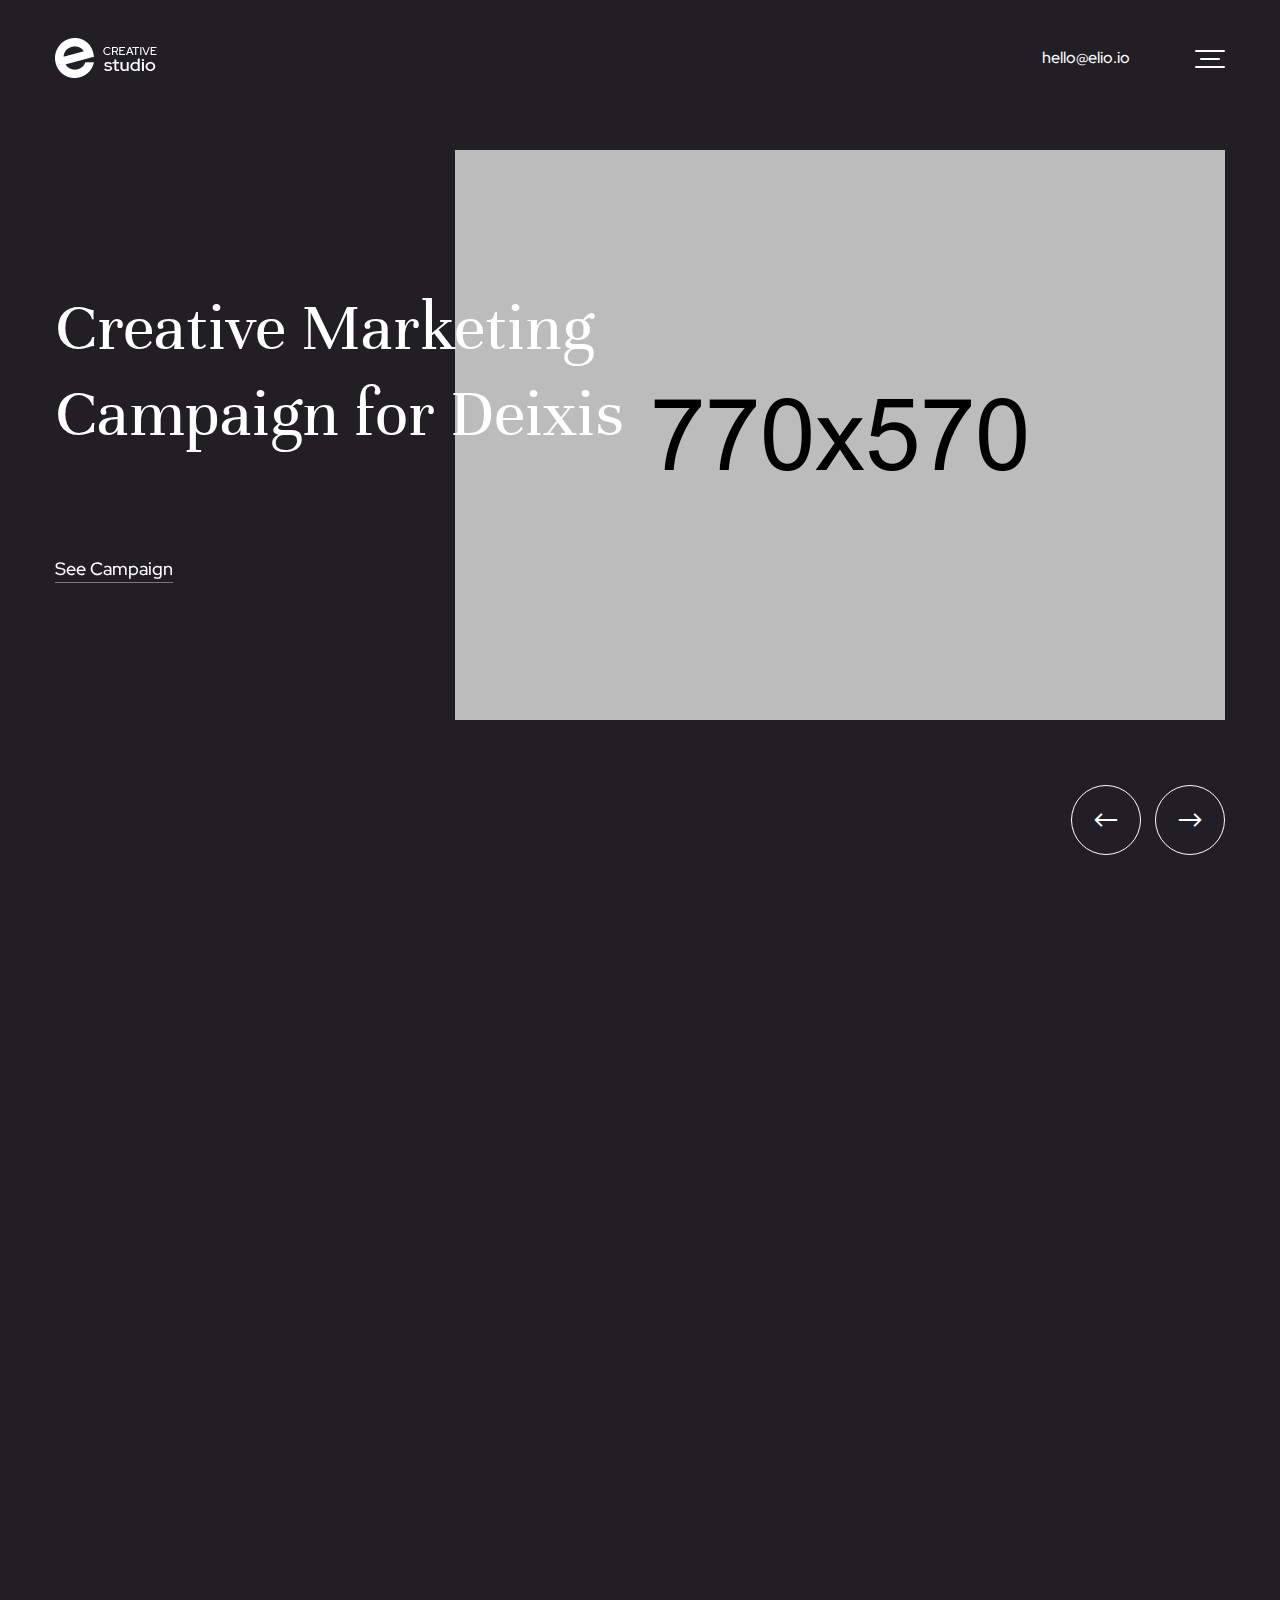
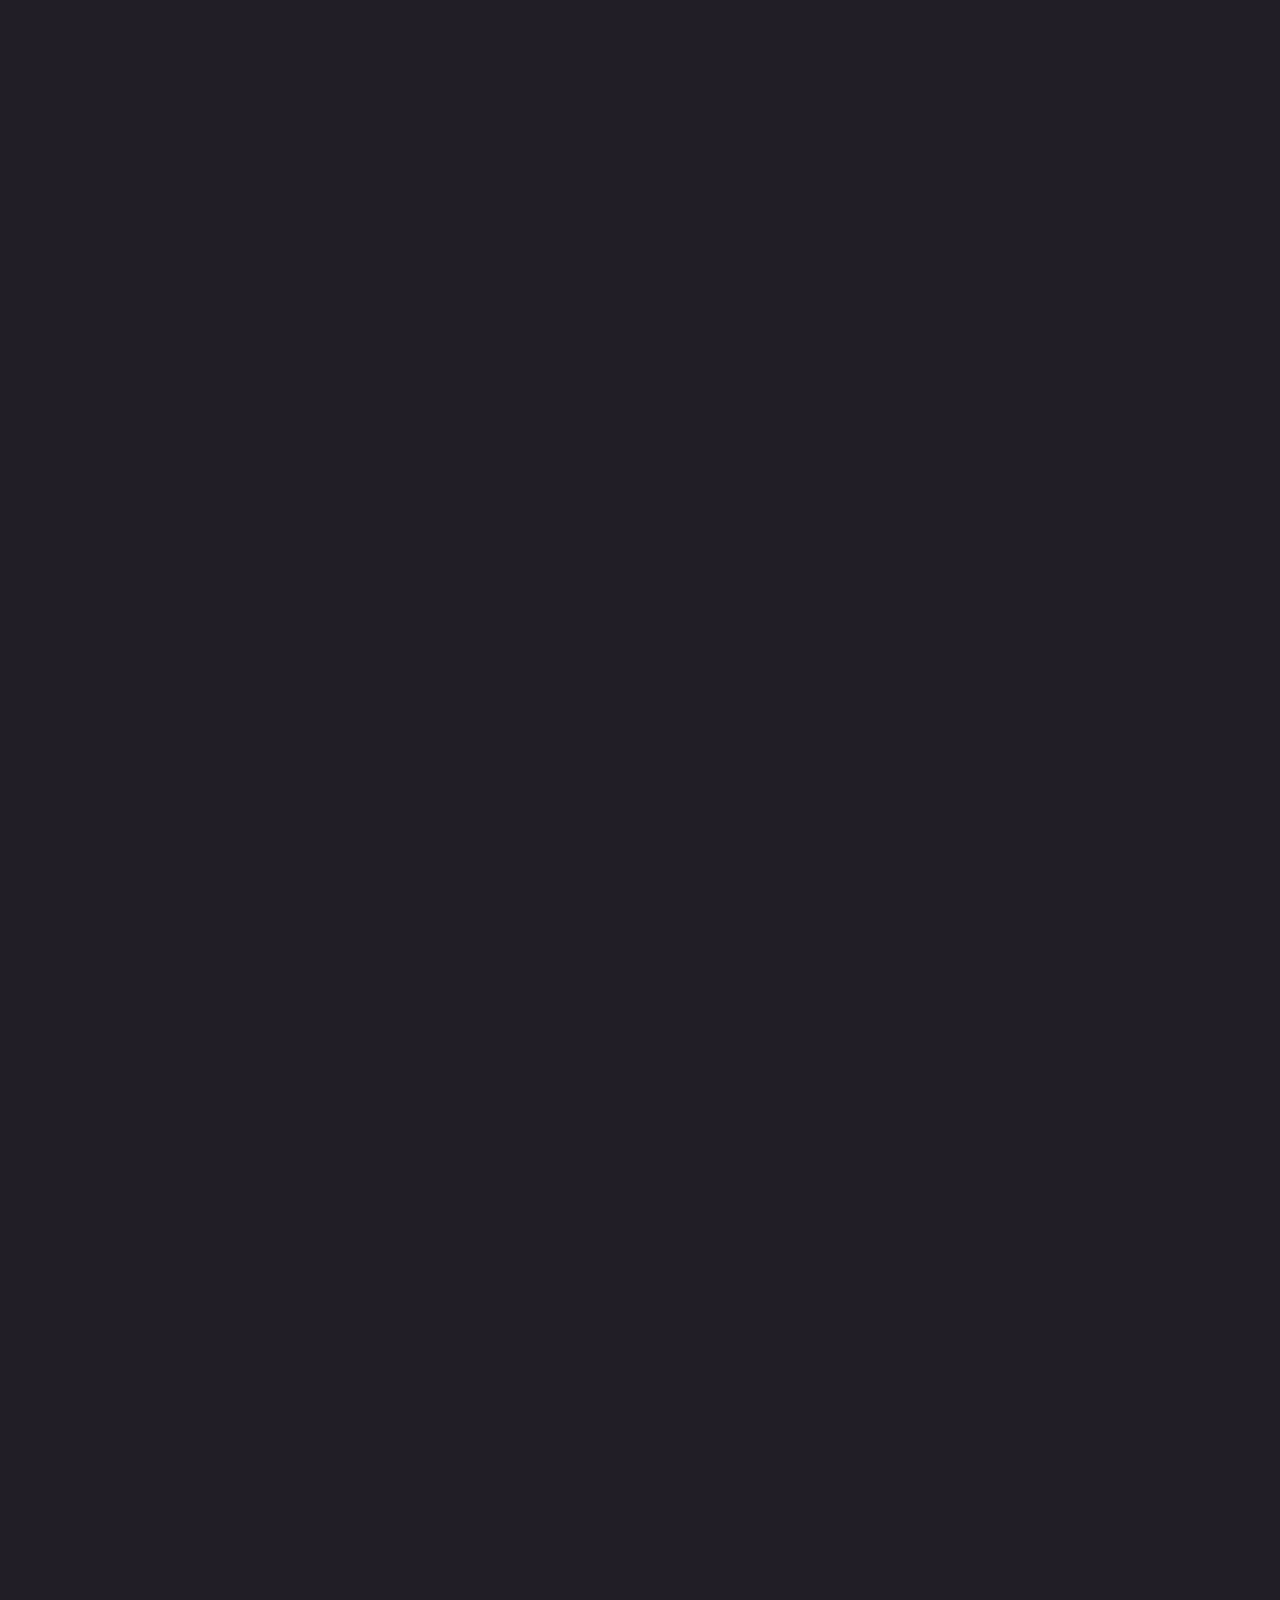
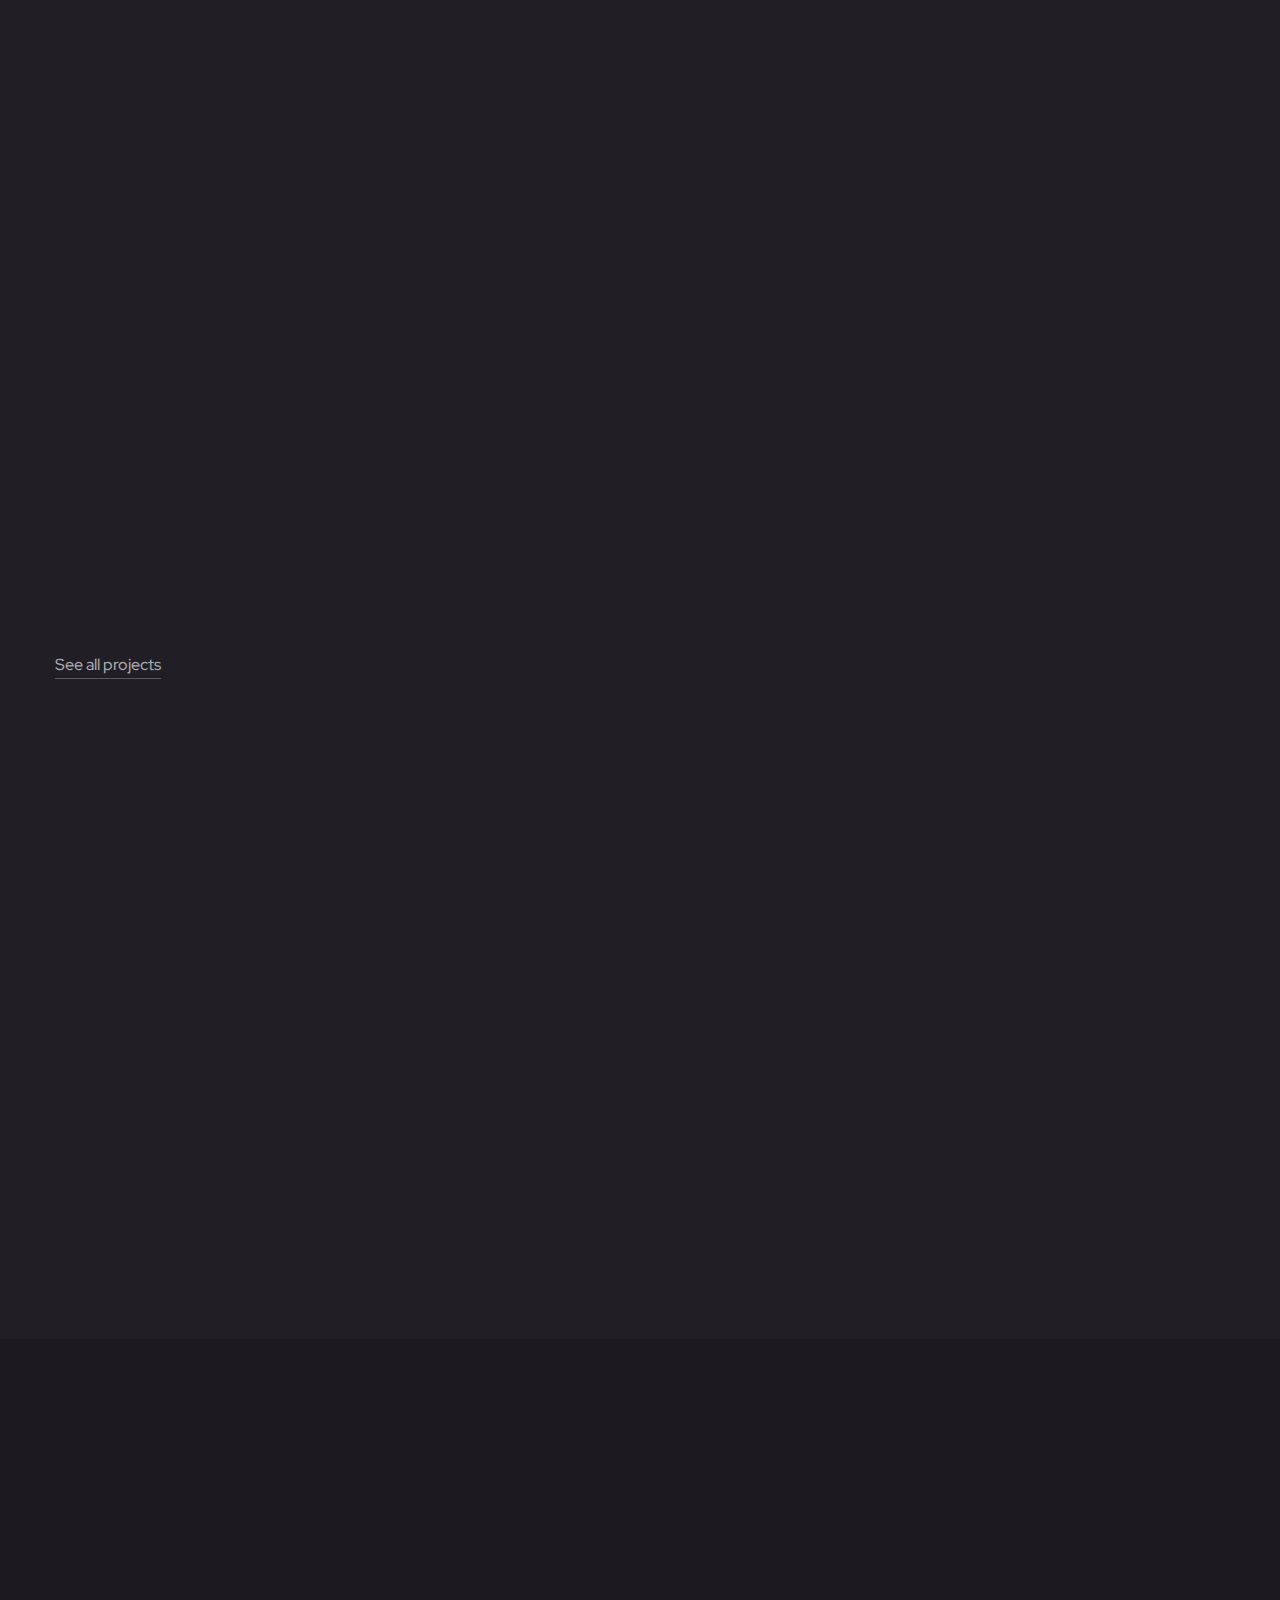
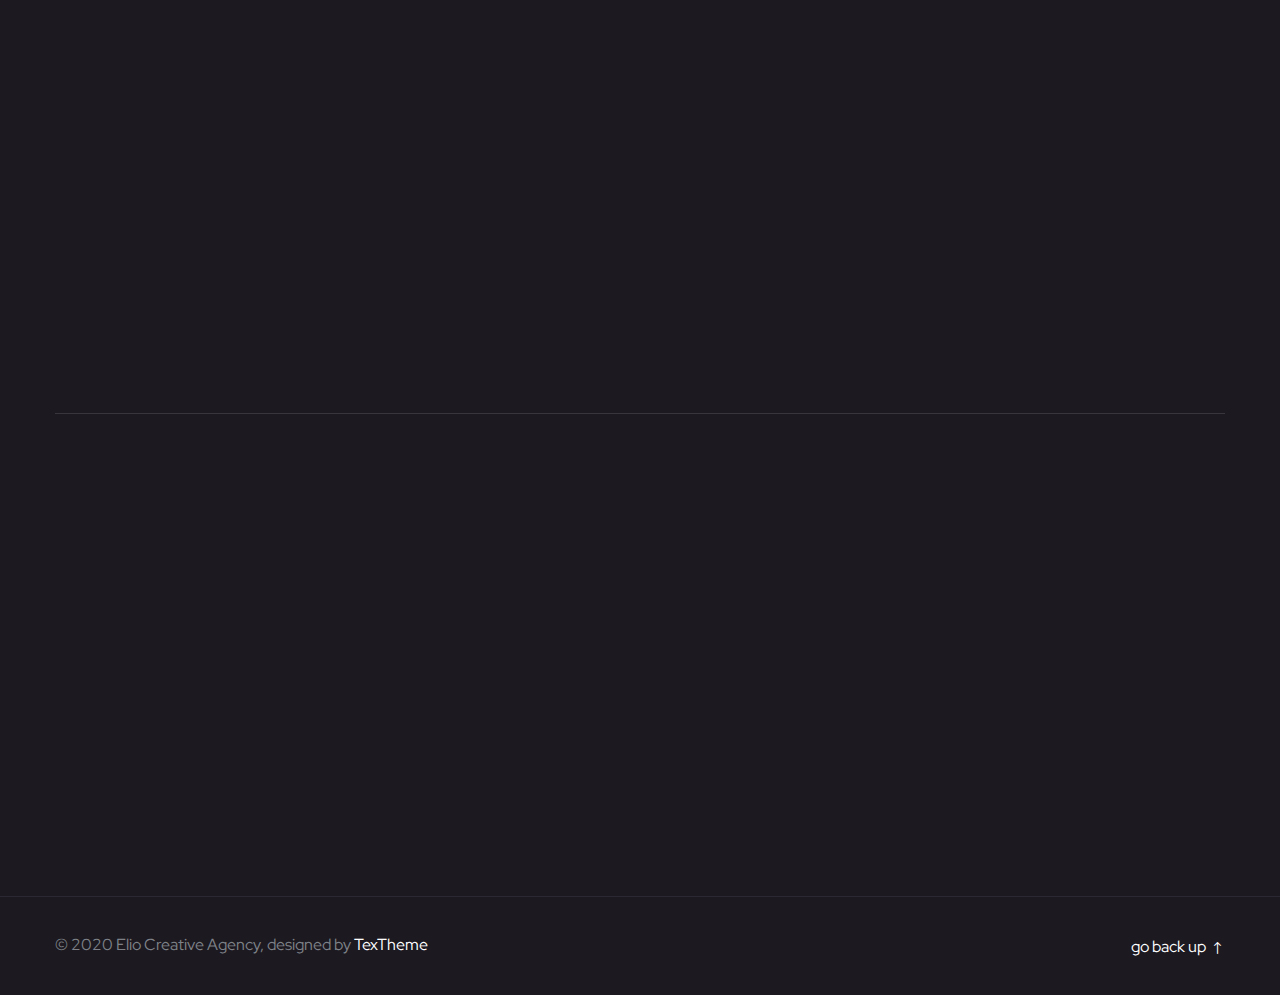
<file: index-4.html>
<!doctype html>
<html lang="en">

<head>
    <!-- Required meta tags -->
    <meta charset="utf-8">
    <meta name="viewport" content="width=device-width, initial-scale=1, shrink-to-fit=no">
    <!-- favicon -->
    <link rel="shortcut icon" type="image/x-icon" href="assets/img/favicon.ico">
    <!-- Bootstrap CSS -->
    <link rel="stylesheet" href="assets/vendors/bootstrap/css/bootstrap.min.css">
    <!-- animation CSS -->
    <link rel="stylesheet" href="assets/vendors/animation/animate.css">
    <!-- icon CSS -->
    <link rel="stylesheet" href="assets/vendors/elegant-icon/style.css">
    <!-- animation CSS -->
    <link rel="stylesheet" href="assets/vendors/slick/slick.css">
    <link rel="stylesheet" href="assets/vendors/slick/slick-theme.css">
    <link rel="stylesheet" href="assets/vendors/nice-select/css/nice-select.css">
    <!-- Custome CSS -->
    <link rel="stylesheet" href="assets/css/style.css">
    <link rel="stylesheet" href="assets/css/responsive.css">
    <title>Elio</title>
</head>

<body>
    <div class="body_wrapper dark_bg">
        <div id="preloader">
            <div class="product_name">Elio</div>
        </div>
        <header class="header_area">
            <div class="container">
                <div class="d-flex align-items-center justify-content-between">
                    <a href="#" class="logo">
                        <img src="assets/img/logo-w.png" alt="">
                        <img src="assets/img/logo-b.png" alt="">
                    </a>
                    <div class="right_item">
                        <a href="mailto:hello@elio.io" class="h_contact_info">hello@elio.io</a>
                        <div class="burger_menu">
                            <span></span>
                            <span></span>
                            <span></span>
                            <span></span>
                            <span></span>
                            <span></span>
                        </div>
                    </div>
                </div>
            </div>
        </header>
        <div class="offcanvas_menu">
            <ul class="navbar-nav side_menu">
                <li class="nav-item dropdown submenu active">
                    <a class="nav-link dropdown-toggle" href="#" role="button" data-toggle="dropdown"
                        aria-haspopup="true" aria-expanded="false">
                        Home
                    </a>
                    <ul class="dropdown-menu">
                        <li class="nav-item"><a class="nav-link" href="index.html">Home One</a>
                        </li>
                        <li class="nav-item"><a class="nav-link" href="index-2.html">Home Two</a>
                        </li>
                        <li class="nav-item"><a class="nav-link" href="index-3.html">Home
                                Three</a></li>
                        <li class="nav-item active"><a class="nav-link" href="index-4.html">Home Four</a>
                        </li>
                    </ul>
                </li>
                <li class="nav-item">
                    <a class="nav-link" href="about.html">
                        About
                    </a>
                </li>
                <li class="nav-item">
                    <a class="nav-link" href="portfolio.html">
                        Portfolio
                    </a>
                </li>
                <li class="nav-item dropdown submenu">
                    <a class="nav-link dropdown-toggle" href="#" role="button" data-toggle="dropdown"
                        aria-haspopup="true" aria-expanded="false">
                        Blogs
                    </a>
                    <ul class="dropdown-menu">
                        <li class="nav-item"><a href="blog.html" class="nav-link">Blog</a></li>
                        <li class="nav-item"><a href="blog-details.html" class="nav-link">Blog Details</a>
                        </li>
                    </ul>
                </li>
                <li class="nav-item">
                    <a class="nav-link" href="contact.html">
                        Contact
                    </a>
                </li>
            </ul>
        </div>
        <!-- main_slider_area -->
        <section class="main_slider_area_three">
            <div class="container">
                <div class="main_slider">
                    <div class="slider_item">
                        <div class="row">
                            <div class="col-md-4 d-flex align-items-center">
                                <div class="slider_content">
                                    <h2 data-animation="fadeInUp" data-delay="0.2s">Creative Marketing Campaign for
                                        <span>Deixis</span>
                                    </h2>
                                    <a href="#" class="theme_btn btn_white" data-animation="fadeInUp"
                                        data-delay="0.5s">See Campaign</a>
                                </div>
                            </div>
                            <div class="col-md-8">
                                <div class="slider_img_info">
                                    <div class="slider_img" data-animation="fadeInRight" data-delay="0.2s">
                                        <img src="assets/img/home-three/01.jpg" alt="">
                                    </div>
                                </div>
                            </div>
                        </div>
                    </div>
                    <div class="slider_item">
                        <div class="row">
                            <div class="col-md-4 d-flex align-items-center">
                                <div class="slider_content">
                                    <h2 data-animation="fadeInUp" data-delay="0.2s">Creative Marketing Campaign for
                                        <span>Deixis</span>
                                    </h2>
                                    <a href="#" class="theme_btn btn_white" data-animation="fadeInUp"
                                        data-delay="0.5s">See Campaign</a>
                                </div>
                            </div>
                            <div class="col-md-8">
                                <div class="slider_img_info">
                                    <div class="slider_img" data-animation="fadeInRight" data-delay="0.2s">
                                        <img src="assets/img/home-three/01.jpg" alt="">
                                    </div>
                                </div>
                            </div>
                        </div>
                    </div>
                </div>
                <div class="slider_nav">
                    <a href="#" class="prev"><i class="arrow_left"></i></a>
                    <a href="#" class="next"><i class="arrow_right"></i></a>
                </div>
            </div>
        </section>
        <!-- main_slider_area -->

        <!-- portfolio_area three -->
        <section class="portfolio_area_three">
            <div class="container">
                <div class="row" id="portfolio_masonry">
                    <div class="col-md-2 wow fadeInDown">
                        <div class="sec_title">
                            <h2>Our <span>Portfolio</span></h2>
                        </div>
                    </div>
                    <div class="col-md-4 col-sm-6 wow fadeInDown" data-wow-delay="0.3s">
                        <div class="portfolio_item_three">
                            <div class="img"><img src="assets/img/home-three/pr_1.jpg" alt=""></div>
                            <div class="content">
                                <div class="category">Branding</div>
                                <a href="#">
                                    <h3>Brand Launching of Wom-<br>en's Sneakers</h3>
                                </a>
                            </div>
                        </div>
                    </div>
                    <div class="col-sm-6 wow fadeInDown" data-wow-delay="0.5s">
                        <div class="portfolio_item_three pr">
                            <div class="img"><img src="assets/img/home-three/pr_2.jpg" alt=""></div>
                            <div class="content">
                                <div class="category">Branding</div>
                                <a href="#">
                                    <h3>Natural and creative cover<br> for Boots</h3>
                                </a>
                            </div>
                        </div>
                    </div>
                    <div class="col-sm-6 wow fadeInDown" data-wow-delay="0.2s">
                        <div class="portfolio_item_three mt_190">
                            <div class="img"><img src="assets/img/home-three/pr_3.jpg" alt=""></div>
                            <div class="content">
                                <div class="category">Marketing</div>
                                <a href="#">
                                    <h3>Creative campaign for<br> healthy food</h3>
                                </a>
                            </div>
                        </div>
                    </div>
                    <div class="col-sm-6 wow fadeInDown" data-wow-delay="0.4s">
                        <div class="portfolio_item_three mt_190">
                            <div class="img"><img src="assets/img/home-three/pr_4.jpg" alt=""></div>
                            <div class="content">
                                <div class="category">Marketing</div>
                                <a href="#">
                                    <h3>Composition for minimal-<br> ist brand</h3>
                                </a>
                            </div>
                        </div>
                    </div>
                    <div class="col-sm-6 wow fadeInDown" data-wow-delay="0.2s">
                        <div class="portfolio_item_three mt_190">
                            <div class="img"><img src="assets/img/home-three/pr_5.jpg" alt=""></div>
                            <div class="content">
                                <div class="category">Branding</div>
                                <a href="#">
                                    <h3>Creation of total corporate<br> identity</h3>
                                </a>
                            </div>
                        </div>
                    </div>
                    <div class="col-sm-6 wow fadeInDown" data-wow-delay="0.4s">
                        <div class="portfolio_item_three mt_190">
                            <div class="img"><img src="assets/img/home-three/pr_6.jpg" alt=""></div>
                            <div class="content">
                                <div class="category">Branding</div>
                                <a href="#">
                                    <h3>Grobal awareness<br> stop campaign</h3>
                                </a>
                            </div>
                        </div>
                    </div>
                    <div class="col-lg-12">
                        <a href="#" class="theme_btn">See all projects</a>
                    </div>
                </div>
            </div>
        </section>
        <!-- portfolio_area three -->
        <!-- fact area -->
        <section class="fact_area">
            <div class="container">
                <div class="sec_title text-center wow fadeInDown">
                    <h2>Some Facts <span>& Figures</span></h2>
                </div>
                <div class="row">
                    <div class="col-lg-3 col-sm-6 wow fadeInDown">
                        <div class="fact_item">
                            <div class="counter">14</div><i class="arrow_up"></i>
                            <p>Ongoing projects</p>
                        </div>
                    </div>
                    <div class="col-lg-3 col-sm-6 wow fadeInDown" data-wow-delay="0.2s">
                        <div class="fact_item">
                            <div class="counter">4.2</div>K<i class="arrow_up"></i>
                            <p>Cups of coffe</p>
                        </div>
                    </div>
                    <div class="col-lg-3 col-sm-6 wow fadeInDown" data-wow-delay="0.4s">
                        <div class="fact_item">
                            <div class="counter">68</div><i class="arrow_up"></i>
                            <p>Experts at work</p>
                        </div>
                    </div>
                    <div class="col-lg-3 col-sm-6 wow fadeInDown" data-wow-delay="0.6s">
                        <div class="fact_item">
                            <div class="counter">3.7</div>K<i class="arrow_up"></i>
                            <p>Happy customers</p>
                        </div>
                    </div>
                </div>
            </div>
        </section>
        <!-- fact area -->
        <!-- contact area -->
        <section class="contact_area black_bg">
            <div class="container">
                <div class="row">
                    <div class="col-lg-5 wow fadeInDown" data-wow-delay="0.2s">
                        <div class="contact_info">
                            <h2>10 N Florida St, TX 9007, USA.</h2>
                            <p>Our opening hours are from Mon - Fri 08:00 to 17:00 you can also contact us through our
                                online channel
                            </p>
                        </div>
                    </div>
                    <div class="col-lg-6 offset-lg-1 wow fadeInDown" data-wow-delay="0.3s">
                        <form action="#" class="row contact_form">
                            <div class="col-lg-6 form-group">
                                <input type="text" class="form-control" placeholder="Your email *">
                            </div>
                            <div class="col-lg-6 form-group">
                                <input type="text" class="form-control" placeholder="Phone *">
                            </div>
                            <div class="col-lg-12 form-group">
                                <select class="form-control" id="exampleFormControlSelect1">
                                    <option>I need to do marketing for my brand</option>
                                    <option>2</option>
                                    <option>3</option>
                                    <option>4</option>
                                    <option>5</option>
                                </select>
                            </div>
                            <div class="col-md-6">
                                <button type="submit" class="submit_btn">
                                    Send Message
                                </button>
                            </div>
                            <div class="col-md-6">
                                <div class="form-check">
                                    <input class="form-check-input" type="checkbox" value="" id="defaultCheck1">
                                    <label class="form-check-label" for="defaultCheck1">
                                        I agree to receive information
                                    </label>
                                </div>
                            </div>
                        </form>
                    </div>
                </div>
                <div class="border_bottom"></div>
            </div>
        </section>
        <!-- contact area -->
        <!-- footer area -->
        <footer class="black_bg">
            <div class="footer_top">
                <div class="container">
                    <div class="row">
                        <div class="col-md-4 col-sm-6 wow fadeInDown" data-wow-delay="0.1s">
                            <div class="f_widget about-widget">
                                <a href="#" class="f_logo"><img src="assets/img/logo-w.png" alt=""></a>
                                <p>Our main objective is to help people achieve their business goals and make their
                                    business an efficient organization from all sides.</p>
                            </div>
                        </div>
                        <div class="col-md-4 col-sm-6 wow fadeInDown" data-wow-delay="0.3s">
                            <div class="f_widget social_widget">
                                <h3 class="f_title">Follow Us On</h3>
                                <ul class="list-unstyled">
                                    <li><a href="">Instagram</a></li>
                                    <li><a href="">Twitter</a></li>
                                    <li><a href="">Linkedin</a></li>
                                </ul>
                            </div>
                        </div>
                        <div class="col-md-4 wow fadeInDown" data-wow-delay="0.5s">
                            <div class="f_widget contact_widget">
                                <h3 class="f_title">Contact Us</h3>
                                <ul class="list-unstyled">
                                    <li>Phone: <a href="051958237851">+051 958 237 851</a>
                                        <a href="tel:051555222000">- +051 555 222 000</a>
                                    </li>
                                    <li>Email: <a href="#">support@elio-design.com</a></li>
                                    <li>Address: 10 N Florida St, Texas 9007, USA.</li>
                                </ul>
                            </div>
                        </div>
                    </div>
                </div>
            </div>
            <div class="footer_bottom">
                <div class="container">
                    <div class="row">
                        <div class="col-md-7 col-sm-9">
                            <p>© 2020 Elio Creative Agency, designed by <a href="#">TexTheme</a></p>
                        </div>
                        <div class="col-md-5 col-sm-3 text-right">
                            <a href="#" class="go_top">go back up <i class="arrow_up"></i></a>
                        </div>
                    </div>
                </div>
            </div>
        </footer>
        <!-- footer area -->
    </div>

    <!-- Optional JavaScript -->
    <!-- jQuery first, then Popper.js, then Bootstrap JS -->
    <script src="assets/js/jquery-3.4.1.min.js"></script>
    <script src="assets/vendors/bootstrap/js/popper.min.js"></script>
    <script src="assets/vendors/bootstrap/js/bootstrap.min.js"></script>
    <script src="assets/vendors/slick/slick.min.js"></script>
    <script src="assets/vendors/isotope/imagesloaded.pkgd.min.js"></script>
    <script src="assets/vendors/isotope/isotope.pkgd.min.js"></script>
    <script src="assets/vendors/counterup/jquery.counterup.min.js"></script>
    <script src="assets/vendors/counterup/jquery.waypoints.min.js"></script>
    <script src="assets/vendors/spilitting/splitting.min.js"></script>
    <script src="assets/vendors/wow/wow.min.js"></script>
    <script src="assets/vendors/pace/pace.min.js"></script>
    <script src="assets/vendors/nice-select/js/jquery.nice-select.min.js"></script>
    <script src="assets/js/main.js"></script>
</body>

</html>
</file>
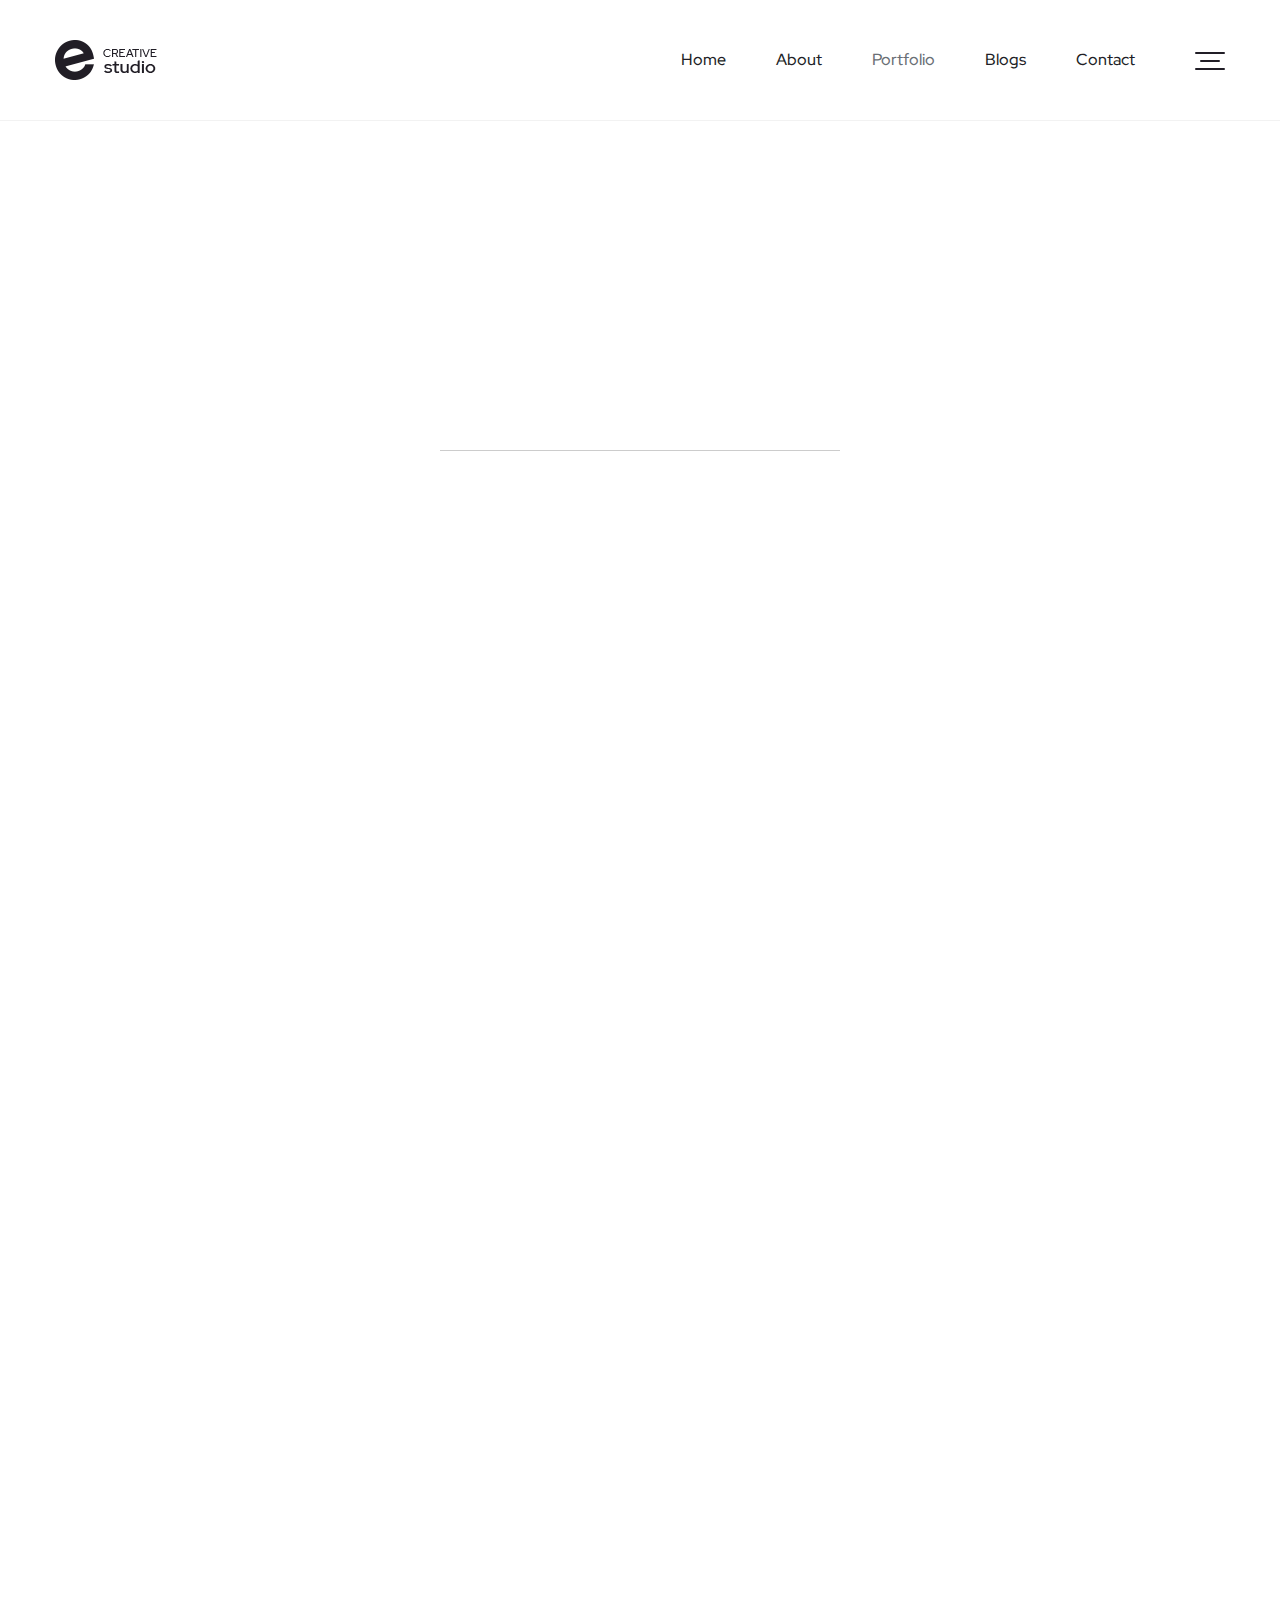
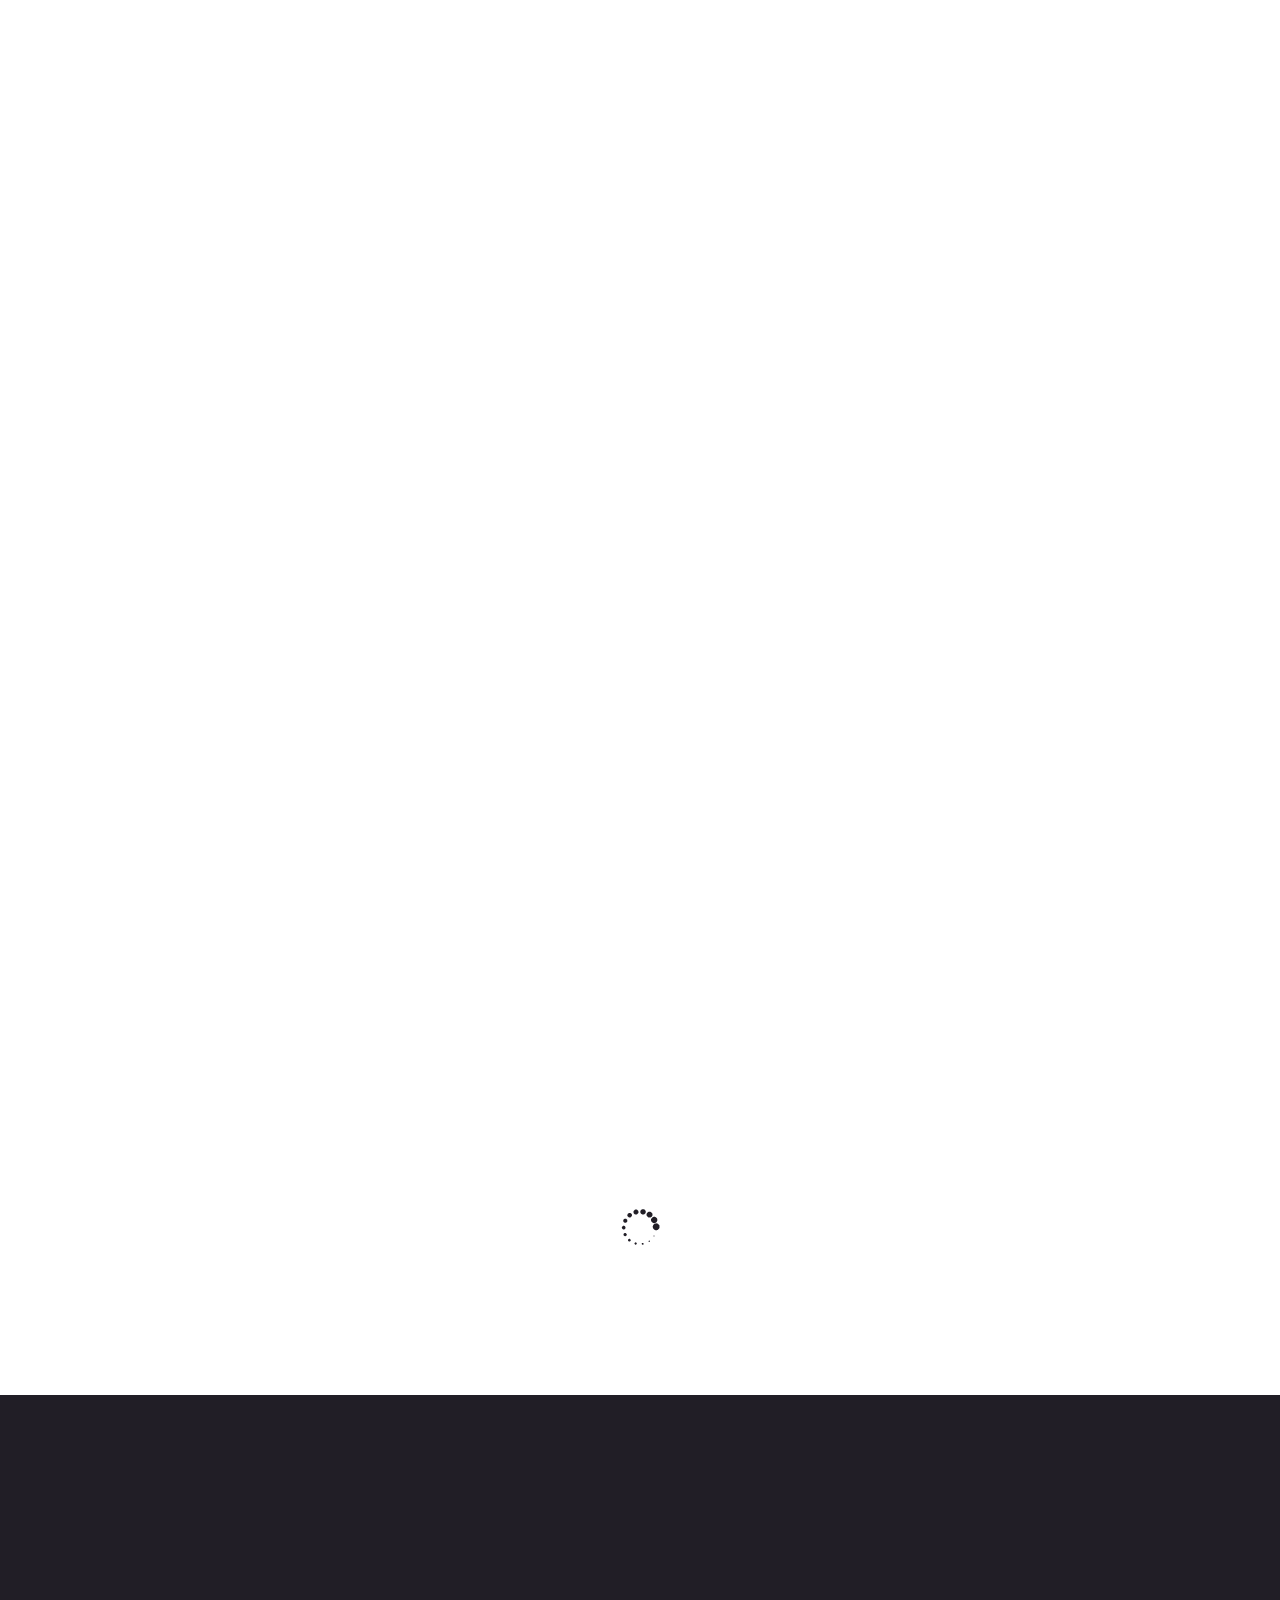
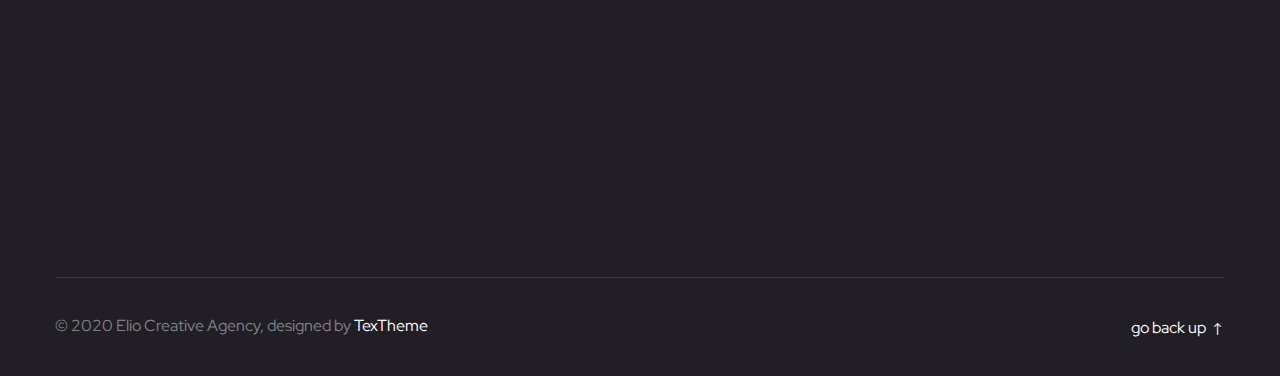
<file: portfolio.html>
<!doctype html>
<html lang="en">

<head>
    <!-- Required meta tags -->
    <meta charset="utf-8">
    <meta name="viewport" content="width=device-width, initial-scale=1, shrink-to-fit=no">
    <!-- favicon -->
    <link rel="shortcut icon" type="image/x-icon" href="assets/img/favicon.ico">
    <!-- Bootstrap CSS -->
    <link rel="stylesheet" href="assets/vendors/bootstrap/css/bootstrap.min.css">
    <!-- animation CSS -->
    <link rel="stylesheet" href="assets/vendors/animation/animate.css">
    <!-- icon CSS -->
    <link rel="stylesheet" href="assets/vendors/elegant-icon/style.css">
    <!-- animation CSS -->
    <link rel="stylesheet" href="assets/vendors/slick/slick.css">
    <link rel="stylesheet" href="assets/vendors/slick/slick-theme.css">
    <link rel="stylesheet" href="assets/vendors/spilitting/splitting.css">
    <link rel="stylesheet" href="assets/vendors/nice-select/css/nice-select.css">
    <!-- Custome CSS -->
    <link rel="stylesheet" href="assets/css/style.css">
    <link rel="stylesheet" href="assets/css/responsive.css">
    <title>Elio</title>
</head>

<body>
    <div class="body_wrapper">
        <div id="preloader">
            <div class="product_name">Elio</div>
        </div>
        <nav class="navbar navbar-expand-lg navbar-light header_area_two">
            <div class="container">
                <a class="navbar-brand" href="index.html"><img src="assets/img/logo-b.png" alt=""></a>
                <button class="navbar-toggler" type="button" data-toggle="collapse"
                    data-target="#navbarSupportedContent" aria-controls="navbarSupportedContent" aria-expanded="false"
                    aria-label="Toggle navigation">
                    <span class="navbar-toggler-icon"></span>
                </button>
                <div class="collapse navbar-collapse" id="navbarSupportedContent">
                    <ul class="navbar-nav ml-auto">
                        <li class="nav-item dropdown submenu">
                            <a class="nav-link dropdown-toggle" href="#" role="button" data-toggle="dropdown"
                                aria-expanded="false">
                                Home
                            </a>
                            <ul class="dropdown-menu">
                                <li class="nav-item"><a class="nav-link dropdown-item" href="index.html">Home One</a>
                                </li>
                                <li class="nav-item"><a class="nav-link dropdown-item" href="index-2.html">Home Two</a>
                                </li>
                                <li class="nav-item"><a class="nav-link dropdown-item" href="index-3.html">Home
                                        Three</a></li>
                                <li class="nav-item"><a class="nav-link dropdown-item" href="index-4.html">Home Four</a>
                                </li>
                            </ul>
                        </li>
                        <li class="nav-item">
                            <a class="nav-link" href="about.html">About</a>
                        </li>
                        <li class="nav-item active">
                            <a class="nav-link" href="portfolio.html">Portfolio</a>
                        </li>
                        <li class="nav-item dropdown submenu">
                            <a class="nav-link dropdown-toggle" href="#" role="button" data-toggle="dropdown"
                                aria-expanded="false">
                                Blogs
                            </a>
                            <ul class="dropdown-menu">
                                <li class="nav-item"><a class="nav-link dropdown-item" href="blog.html">Blog</a></li>
                                <li class="nav-item"><a class="nav-link dropdown-item" href="blog-details.html">Blog
                                        Details</a></li>
                            </ul>
                        </li>
                        <li class="nav-item">
                            <a class="nav-link" href="contact.html">Contact</a>
                        </li>
                    </ul>
                    <div class="burger_menu">
                        <span></span>
                        <span></span>
                        <span></span>
                        <span></span>
                        <span></span>
                        <span></span>
                    </div>
                </div>
            </div>
        </nav>
        <div class="offcanvas_menu">
            <div class="close_icon"><i class="icon_close"></i></div>
            <ul class="navbar-nav side_menu">
                <li class="nav-item dropdown submenu">
                    <a class="nav-link dropdown-toggle" href="#" role="button" data-toggle="dropdown"
                        aria-haspopup="true" aria-expanded="false">
                        Home
                    </a>
                    <ul class="dropdown-menu">
                        <li class="nav-item"><a class="nav-link dropdown-item" href="index.html">Home One</a>
                        </li>
                        <li class="nav-item"><a class="nav-link dropdown-item" href="index-2.html">Home Two</a>
                        </li>
                        <li class="nav-item"><a class="nav-link dropdown-item" href="index-3.html">Home
                                Three</a></li>
                        <li class="nav-item"><a class="nav-link dropdown-item" href="index-4.html">Home Four</a>
                        </li>
                    </ul>
                </li>
                <li class="nav-item">
                    <a class="nav-link" href="about.html">
                        About
                    </a>
                </li>
                <li class="nav-item active">
                    <a class="nav-link" href="portfolio.html">
                        Portfolio
                    </a>
                </li>
                <li class="nav-item dropdown submenu">
                    <a class="nav-link dropdown-toggle" href="#" role="button" data-toggle="dropdown"
                        aria-haspopup="true" aria-expanded="false">
                        Blogs
                    </a>
                    <ul class="dropdown-menu">
                        <li class="nav-item"><a href="blog.html" class="nav-link">Blog</a></li>
                        <li class="nav-item"><a href="blog-details.html" class="nav-link">Blog Details</a>
                        </li>
                    </ul>
                </li>
                <li class="nav-item">
                    <a class="nav-link" href="contact.html">
                        Contact
                    </a>
                </li>
            </ul>
        </div>
        <!-- portfolio_area three -->
        <section class="portfolio_area_four">
            <div class="container">
                <div class="row" id="portfolio_masonry">
                    <div class="col-sm-6 wow fadeInDown" data-wow-delay="0.1s">
                        <div class="portfolio_item_three">
                            <div class="img"><img src="assets/img/portfolio/pr_1.jpg" alt=""></div>
                            <div class="content">
                                <div class="category">Marketing</div>
                                <a href="#">
                                    <h3>Creative campaign for<br> healthy food</h3>
                                </a>
                            </div>
                        </div>
                    </div>
                    <div class="col-sm-6 wow fadeInDown" data-wow-delay="0.3s">
                        <div class="portfolio_item_three">
                            <div class="img"><img src="assets/img/portfolio/pr_2.jpg" alt=""></div>
                            <div class="content">
                                <div class="category">Marketing</div>
                                <a href="#">
                                    <h3>Composition for minimal-<br> ist brand</h3>
                                </a>
                            </div>
                        </div>
                    </div>
                    <div class="col-sm-6 wow fadeInDown" data-wow-delay="0.2s">
                        <div class="portfolio_item_three">
                            <div class="img"><img src="assets/img/portfolio/pr_3.jpg" alt=""></div>
                            <div class="content">
                                <div class="category">Branding</div>
                                <a href="#">
                                    <h3>Creation of total corporate<br> identity</h3>
                                </a>
                            </div>
                        </div>
                    </div>
                    <div class="col-sm-6 wow fadeInDown" data-wow-delay="0.4s">
                        <div class="portfolio_item_three">
                            <div class="img"><img src="assets/img/portfolio/pr_4.jpg" alt=""></div>
                            <div class="content">
                                <div class="category">Branding</div>
                                <a href="#">
                                    <h3>Grobal awareness<br> stop campaign</h3>
                                </a>
                            </div>
                        </div>
                    </div>
                    <div class="col-sm-6 wow fadeInDown" data-wow-delay="0.2s">
                        <div class="portfolio_item_three">
                            <div class="img"><img src="assets/img/portfolio/pr_5.jpg" alt=""></div>
                            <div class="content">
                                <div class="category">Branding</div>
                                <a href="#">
                                    <h3>Minimalist campaign for<br> Booster</h3>
                                </a>
                            </div>
                        </div>
                    </div>
                    <div class="col-sm-6 wow fadeInDown" data-wow-delay="0.4s">
                        <div class="portfolio_item_three">
                            <div class="img"><img src="assets/img/portfolio/pr_6.jpg" alt=""></div>
                            <div class="content">
                                <div class="category">Branding</div>
                                <a href="#">
                                    <h3>Brand Launching of<br> Women's Sneakers</h3>
                                </a>
                            </div>
                        </div>
                    </div>
                    <div class="col-lg-12 text-center">
                        <a href="#" class="load_btn"><img src="assets/img/portfolio/loadmore.png" alt=""></a>
                    </div>
                </div>
            </div>
        </section>
        <!-- portfolio area -->

        <!-- footer area -->
        <footer class="black_bg">
            <div class="footer_top">
                <div class="container">
                    <div class="row">
                        <div class="col-md-4 col-sm-6 wow fadeInDown" data-wow-delay="0.1s">
                            <div class="f_widget about-widget">
                                <a href="#" class="f_logo"><img src="assets/img/logo-w.png" alt=""></a>
                                <p>Our main objective is to help people achieve their business goals and make their
                                    business an efficient organization from all sides.</p>
                            </div>
                        </div>
                        <div class="col-md-4 col-sm-6 wow fadeInDown" data-wow-delay="0.2s">
                            <div class="f_widget social_widget">
                                <h3 class="f_title">Follow Us On</h3>
                                <ul class="list-unstyled">
                                    <li><a href="">Instagram</a></li>
                                    <li><a href="">Twitter</a></li>
                                    <li><a href="">Linkedin</a></li>
                                </ul>
                            </div>
                        </div>
                        <div class="col-md-4 wow fadeInDown" data-wow-delay="0.3s">
                            <div class="f_widget contact_widget">
                                <h3 class="f_title">Contact Us</h3>
                                <ul class="list-unstyled">
                                    <li>Phone: <a href="051958237851">+051 958 237 851</a>
                                        <a href="tel:051555222000">- +051 555 222 000</a>
                                    </li>
                                    <li>Email: <a href="#">support@elio-design.com</a></li>
                                    <li>Address: 10 N Florida St, Texas 9007, USA.</li>
                                </ul>
                            </div>
                        </div>
                    </div>
                </div>
            </div>
            <div class="footer_bottom footer_bottom_two">
                <div class="container">
                    <div class="border_bottom"></div>
                    <div class="row">
                        <div class="col-md-7 col-sm-9">
                            <p>© 2020 Elio Creative Agency, designed by <a href="#">TexTheme</a></p>
                        </div>
                        <div class="col-md-5 col-sm-3 text-right">
                            <a href="#" class="go_top">go back up <i class="arrow_up"></i></a>
                        </div>
                    </div>
                </div>
            </div>
        </footer>
        <!-- footer area -->
    </div>

    <!-- Optional JavaScript -->
    <!-- jQuery first, then Popper.js, then Bootstrap JS -->
    <script src="assets/js/jquery-3.4.1.min.js"></script>
    <script src="assets/vendors/bootstrap/js/popper.min.js"></script>
    <script src="assets/vendors/bootstrap/js/bootstrap.min.js"></script>
    <script src="assets/vendors/slick/slick.min.js"></script>
    <script src="assets/vendors/isotope/imagesloaded.pkgd.min.js"></script>
    <script src="assets/vendors/isotope/isotope.pkgd.min.js"></script>
    <script src="assets/vendors/counterup/jquery.counterup.min.js"></script>
    <script src="assets/vendors/counterup/jquery.waypoints.min.js"></script>
    <script src="assets/vendors/spilitting/splitting.min.js"></script>
    <script src="assets/vendors/wow/wow.min.js"></script>
    <script src="assets/vendors/nice-select/js/jquery.nice-select.min.js"></script>
    <script src="assets/vendors/pace/pace.min.js"></script>
    <script src="assets/js/main.js"></script>
</body>

</html>
</file>
<file: assets/vendors/elegant-icon/style.css>
@font-face {
	font-family: 'ElegantIcons';
	src:url('fonts/ElegantIcons.eot');
	src:url('fonts/ElegantIcons.eot?#iefix') format('embedded-opentype'),
		url('fonts/ElegantIcons.woff') format('woff'),
		url('fonts/ElegantIcons.ttf') format('truetype'),
		url('fonts/ElegantIcons.svg#ElegantIcons') format('svg');
	font-weight: normal;
	font-style: normal;
}

/* Use the following CSS code if you want to use data attributes for inserting your icons */
[data-icon]:before {
	font-family: 'ElegantIcons';
	content: attr(data-icon);
	speak: none;
	font-weight: normal;
	font-variant: normal;
	text-transform: none;
	line-height: 1;
	-webkit-font-smoothing: antialiased;
	-moz-osx-font-smoothing: grayscale;
}

/* Use the following CSS code if you want to have a class per icon */
/*
Instead of a list of all class selectors,
you can use the generic selector below, but it's slower:
[class*="your-class-prefix"] {
*/
.arrow_up, .arrow_down, .arrow_left, .arrow_right, .arrow_left-up, .arrow_right-up, .arrow_right-down, .arrow_left-down, .arrow-up-down, .arrow_up-down_alt, .arrow_left-right_alt, .arrow_left-right, .arrow_expand_alt2, .arrow_expand_alt, .arrow_condense, .arrow_expand, .arrow_move, .arrow_carrot-up, .arrow_carrot-down, .arrow_carrot-left, .arrow_carrot-right, .arrow_carrot-2up, .arrow_carrot-2down, .arrow_carrot-2left, .arrow_carrot-2right, .arrow_carrot-up_alt2, .arrow_carrot-down_alt2, .arrow_carrot-left_alt2, .arrow_carrot-right_alt2, .arrow_carrot-2up_alt2, .arrow_carrot-2down_alt2, .arrow_carrot-2left_alt2, .arrow_carrot-2right_alt2, .arrow_triangle-up, .arrow_triangle-down, .arrow_triangle-left, .arrow_triangle-right, .arrow_triangle-up_alt2, .arrow_triangle-down_alt2, .arrow_triangle-left_alt2, .arrow_triangle-right_alt2, .arrow_back, .icon_minus-06, .icon_plus, .icon_close, .icon_check, .icon_minus_alt2, .icon_plus_alt2, .icon_close_alt2, .icon_check_alt2, .icon_zoom-out_alt, .icon_zoom-in_alt, .icon_search, .icon_box-empty, .icon_box-selected, .icon_minus-box, .icon_plus-box, .icon_box-checked, .icon_circle-empty, .icon_circle-slelected, .icon_stop_alt2, .icon_stop, .icon_pause_alt2, .icon_pause, .icon_menu, .icon_menu-square_alt2, .icon_menu-circle_alt2, .icon_ul, .icon_ol, .icon_adjust-horiz, .icon_adjust-vert, .icon_document_alt, .icon_documents_alt, .icon_pencil, .icon_pencil-edit_alt, .icon_pencil-edit, .icon_folder-alt, .icon_folder-open_alt, .icon_folder-add_alt, .icon_info_alt, .icon_error-oct_alt, .icon_error-circle_alt, .icon_error-triangle_alt, .icon_question_alt2, .icon_question, .icon_comment_alt, .icon_chat_alt, .icon_vol-mute_alt, .icon_volume-low_alt, .icon_volume-high_alt, .icon_quotations, .icon_quotations_alt2, .icon_clock_alt, .icon_lock_alt, .icon_lock-open_alt, .icon_key_alt, .icon_cloud_alt, .icon_cloud-upload_alt, .icon_cloud-download_alt, .icon_image, .icon_images, .icon_lightbulb_alt, .icon_gift_alt, .icon_house_alt, .icon_genius, .icon_mobile, .icon_tablet, .icon_laptop, .icon_desktop, .icon_camera_alt, .icon_mail_alt, .icon_cone_alt, .icon_ribbon_alt, .icon_bag_alt, .icon_creditcard, .icon_cart_alt, .icon_paperclip, .icon_tag_alt, .icon_tags_alt, .icon_trash_alt, .icon_cursor_alt, .icon_mic_alt, .icon_compass_alt, .icon_pin_alt, .icon_pushpin_alt, .icon_map_alt, .icon_drawer_alt, .icon_toolbox_alt, .icon_book_alt, .icon_calendar, .icon_film, .icon_table, .icon_contacts_alt, .icon_headphones, .icon_lifesaver, .icon_piechart, .icon_refresh, .icon_link_alt, .icon_link, .icon_loading, .icon_blocked, .icon_archive_alt, .icon_heart_alt, .icon_star_alt, .icon_star-half_alt, .icon_star, .icon_star-half, .icon_tools, .icon_tool, .icon_cog, .icon_cogs, .arrow_up_alt, .arrow_down_alt, .arrow_left_alt, .arrow_right_alt, .arrow_left-up_alt, .arrow_right-up_alt, .arrow_right-down_alt, .arrow_left-down_alt, .arrow_condense_alt, .arrow_expand_alt3, .arrow_carrot_up_alt, .arrow_carrot-down_alt, .arrow_carrot-left_alt, .arrow_carrot-right_alt, .arrow_carrot-2up_alt, .arrow_carrot-2dwnn_alt, .arrow_carrot-2left_alt, .arrow_carrot-2right_alt, .arrow_triangle-up_alt, .arrow_triangle-down_alt, .arrow_triangle-left_alt, .arrow_triangle-right_alt, .icon_minus_alt, .icon_plus_alt, .icon_close_alt, .icon_check_alt, .icon_zoom-out, .icon_zoom-in, .icon_stop_alt, .icon_menu-square_alt, .icon_menu-circle_alt, .icon_document, .icon_documents, .icon_pencil_alt, .icon_folder, .icon_folder-open, .icon_folder-add, .icon_folder_upload, .icon_folder_download, .icon_info, .icon_error-circle, .icon_error-oct, .icon_error-triangle, .icon_question_alt, .icon_comment, .icon_chat, .icon_vol-mute, .icon_volume-low, .icon_volume-high, .icon_quotations_alt, .icon_clock, .icon_lock, .icon_lock-open, .icon_key, .icon_cloud, .icon_cloud-upload, .icon_cloud-download, .icon_lightbulb, .icon_gift, .icon_house, .icon_camera, .icon_mail, .icon_cone, .icon_ribbon, .icon_bag, .icon_cart, .icon_tag, .icon_tags, .icon_trash, .icon_cursor, .icon_mic, .icon_compass, .icon_pin, .icon_pushpin, .icon_map, .icon_drawer, .icon_toolbox, .icon_book, .icon_contacts, .icon_archive, .icon_heart, .icon_profile, .icon_group, .icon_grid-2x2, .icon_grid-3x3, .icon_music, .icon_pause_alt, .icon_phone, .icon_upload, .icon_download, .social_facebook, .social_twitter, .social_pinterest, .social_googleplus, .social_tumblr, .social_tumbleupon, .social_wordpress, .social_instagram, .social_dribbble, .social_vimeo, .social_linkedin, .social_rss, .social_deviantart, .social_share, .social_myspace, .social_skype, .social_youtube, .social_picassa, .social_googledrive, .social_flickr, .social_blogger, .social_spotify, .social_delicious, .social_facebook_circle, .social_twitter_circle, .social_pinterest_circle, .social_googleplus_circle, .social_tumblr_circle, .social_stumbleupon_circle, .social_wordpress_circle, .social_instagram_circle, .social_dribbble_circle, .social_vimeo_circle, .social_linkedin_circle, .social_rss_circle, .social_deviantart_circle, .social_share_circle, .social_myspace_circle, .social_skype_circle, .social_youtube_circle, .social_picassa_circle, .social_googledrive_alt2, .social_flickr_circle, .social_blogger_circle, .social_spotify_circle, .social_delicious_circle, .social_facebook_square, .social_twitter_square, .social_pinterest_square, .social_googleplus_square, .social_tumblr_square, .social_stumbleupon_square, .social_wordpress_square, .social_instagram_square, .social_dribbble_square, .social_vimeo_square, .social_linkedin_square, .social_rss_square, .social_deviantart_square, .social_share_square, .social_myspace_square, .social_skype_square, .social_youtube_square, .social_picassa_square, .social_googledrive_square, .social_flickr_square, .social_blogger_square, .social_spotify_square, .social_delicious_square, .icon_printer, .icon_calulator, .icon_building, .icon_floppy, .icon_drive, .icon_search-2, .icon_id, .icon_id-2, .icon_puzzle, .icon_like, .icon_dislike, .icon_mug, .icon_currency, .icon_wallet, .icon_pens, .icon_easel, .icon_flowchart, .icon_datareport, .icon_briefcase, .icon_shield, .icon_percent, .icon_globe, .icon_globe-2, .icon_target, .icon_hourglass, .icon_balance, .icon_rook, .icon_printer-alt, .icon_calculator_alt, .icon_building_alt, .icon_floppy_alt, .icon_drive_alt, .icon_search_alt, .icon_id_alt, .icon_id-2_alt, .icon_puzzle_alt, .icon_like_alt, .icon_dislike_alt, .icon_mug_alt, .icon_currency_alt, .icon_wallet_alt, .icon_pens_alt, .icon_easel_alt, .icon_flowchart_alt, .icon_datareport_alt, .icon_briefcase_alt, .icon_shield_alt, .icon_percent_alt, .icon_globe_alt, .icon_clipboard {
	font-family: 'ElegantIcons';
	speak: none;
	font-style: normal;
	font-weight: normal;
	font-variant: normal;
	text-transform: none;
	line-height: 1;
	-webkit-font-smoothing: antialiased;
}
.arrow_up:before {
	content: "\21";
}
.arrow_down:before {
	content: "\22";
}
.arrow_left:before {
	content: "\23";
}
.arrow_right:before {
	content: "\24";
}
.arrow_left-up:before {
	content: "\25";
}
.arrow_right-up:before {
	content: "\26";
}
.arrow_right-down:before {
	content: "\27";
}
.arrow_left-down:before {
	content: "\28";
}
.arrow-up-down:before {
	content: "\29";
}
.arrow_up-down_alt:before {
	content: "\2a";
}
.arrow_left-right_alt:before {
	content: "\2b";
}
.arrow_left-right:before {
	content: "\2c";
}
.arrow_expand_alt2:before {
	content: "\2d";
}
.arrow_expand_alt:before {
	content: "\2e";
}
.arrow_condense:before {
	content: "\2f";
}
.arrow_expand:before {
	content: "\30";
}
.arrow_move:before {
	content: "\31";
}
.arrow_carrot-up:before {
	content: "\32";
}
.arrow_carrot-down:before {
	content: "\33";
}
.arrow_carrot-left:before {
	content: "\34";
}
.arrow_carrot-right:before {
	content: "\35";
}
.arrow_carrot-2up:before {
	content: "\36";
}
.arrow_carrot-2down:before {
	content: "\37";
}
.arrow_carrot-2left:before {
	content: "\38";
}
.arrow_carrot-2right:before {
	content: "\39";
}
.arrow_carrot-up_alt2:before {
	content: "\3a";
}
.arrow_carrot-down_alt2:before {
	content: "\3b";
}
.arrow_carrot-left_alt2:before {
	content: "\3c";
}
.arrow_carrot-right_alt2:before {
	content: "\3d";
}
.arrow_carrot-2up_alt2:before {
	content: "\3e";
}
.arrow_carrot-2down_alt2:before {
	content: "\3f";
}
.arrow_carrot-2left_alt2:before {
	content: "\40";
}
.arrow_carrot-2right_alt2:before {
	content: "\41";
}
.arrow_triangle-up:before {
	content: "\42";
}
.arrow_triangle-down:before {
	content: "\43";
}
.arrow_triangle-left:before {
	content: "\44";
}
.arrow_triangle-right:before {
	content: "\45";
}
.arrow_triangle-up_alt2:before {
	content: "\46";
}
.arrow_triangle-down_alt2:before {
	content: "\47";
}
.arrow_triangle-left_alt2:before {
	content: "\48";
}
.arrow_triangle-right_alt2:before {
	content: "\49";
}
.arrow_back:before {
	content: "\4a";
}
.icon_minus-06:before {
	content: "\4b";
}
.icon_plus:before {
	content: "\4c";
}
.icon_close:before {
	content: "\4d";
}
.icon_check:before {
	content: "\4e";
}
.icon_minus_alt2:before {
	content: "\4f";
}
.icon_plus_alt2:before {
	content: "\50";
}
.icon_close_alt2:before {
	content: "\51";
}
.icon_check_alt2:before {
	content: "\52";
}
.icon_zoom-out_alt:before {
	content: "\53";
}
.icon_zoom-in_alt:before {
	content: "\54";
}
.icon_search:before {
	content: "\55";
}
.icon_box-empty:before {
	content: "\56";
}
.icon_box-selected:before {
	content: "\57";
}
.icon_minus-box:before {
	content: "\58";
}
.icon_plus-box:before {
	content: "\59";
}
.icon_box-checked:before {
	content: "\5a";
}
.icon_circle-empty:before {
	content: "\5b";
}
.icon_circle-slelected:before {
	content: "\5c";
}
.icon_stop_alt2:before {
	content: "\5d";
}
.icon_stop:before {
	content: "\5e";
}
.icon_pause_alt2:before {
	content: "\5f";
}
.icon_pause:before {
	content: "\60";
}
.icon_menu:before {
	content: "\61";
}
.icon_menu-square_alt2:before {
	content: "\62";
}
.icon_menu-circle_alt2:before {
	content: "\63";
}
.icon_ul:before {
	content: "\64";
}
.icon_ol:before {
	content: "\65";
}
.icon_adjust-horiz:before {
	content: "\66";
}
.icon_adjust-vert:before {
	content: "\67";
}
.icon_document_alt:before {
	content: "\68";
}
.icon_documents_alt:before {
	content: "\69";
}
.icon_pencil:before {
	content: "\6a";
}
.icon_pencil-edit_alt:before {
	content: "\6b";
}
.icon_pencil-edit:before {
	content: "\6c";
}
.icon_folder-alt:before {
	content: "\6d";
}
.icon_folder-open_alt:before {
	content: "\6e";
}
.icon_folder-add_alt:before {
	content: "\6f";
}
.icon_info_alt:before {
	content: "\70";
}
.icon_error-oct_alt:before {
	content: "\71";
}
.icon_error-circle_alt:before {
	content: "\72";
}
.icon_error-triangle_alt:before {
	content: "\73";
}
.icon_question_alt2:before {
	content: "\74";
}
.icon_question:before {
	content: "\75";
}
.icon_comment_alt:before {
	content: "\76";
}
.icon_chat_alt:before {
	content: "\77";
}
.icon_vol-mute_alt:before {
	content: "\78";
}
.icon_volume-low_alt:before {
	content: "\79";
}
.icon_volume-high_alt:before {
	content: "\7a";
}
.icon_quotations:before {
	content: "\7b";
}
.icon_quotations_alt2:before {
	content: "\7c";
}
.icon_clock_alt:before {
	content: "\7d";
}
.icon_lock_alt:before {
	content: "\7e";
}
.icon_lock-open_alt:before {
	content: "\e000";
}
.icon_key_alt:before {
	content: "\e001";
}
.icon_cloud_alt:before {
	content: "\e002";
}
.icon_cloud-upload_alt:before {
	content: "\e003";
}
.icon_cloud-download_alt:before {
	content: "\e004";
}
.icon_image:before {
	content: "\e005";
}
.icon_images:before {
	content: "\e006";
}
.icon_lightbulb_alt:before {
	content: "\e007";
}
.icon_gift_alt:before {
	content: "\e008";
}
.icon_house_alt:before {
	content: "\e009";
}
.icon_genius:before {
	content: "\e00a";
}
.icon_mobile:before {
	content: "\e00b";
}
.icon_tablet:before {
	content: "\e00c";
}
.icon_laptop:before {
	content: "\e00d";
}
.icon_desktop:before {
	content: "\e00e";
}
.icon_camera_alt:before {
	content: "\e00f";
}
.icon_mail_alt:before {
	content: "\e010";
}
.icon_cone_alt:before {
	content: "\e011";
}
.icon_ribbon_alt:before {
	content: "\e012";
}
.icon_bag_alt:before {
	content: "\e013";
}
.icon_creditcard:before {
	content: "\e014";
}
.icon_cart_alt:before {
	content: "\e015";
}
.icon_paperclip:before {
	content: "\e016";
}
.icon_tag_alt:before {
	content: "\e017";
}
.icon_tags_alt:before {
	content: "\e018";
}
.icon_trash_alt:before {
	content: "\e019";
}
.icon_cursor_alt:before {
	content: "\e01a";
}
.icon_mic_alt:before {
	content: "\e01b";
}
.icon_compass_alt:before {
	content: "\e01c";
}
.icon_pin_alt:before {
	content: "\e01d";
}
.icon_pushpin_alt:before {
	content: "\e01e";
}
.icon_map_alt:before {
	content: "\e01f";
}
.icon_drawer_alt:before {
	content: "\e020";
}
.icon_toolbox_alt:before {
	content: "\e021";
}
.icon_book_alt:before {
	content: "\e022";
}
.icon_calendar:before {
	content: "\e023";
}
.icon_film:before {
	content: "\e024";
}
.icon_table:before {
	content: "\e025";
}
.icon_contacts_alt:before {
	content: "\e026";
}
.icon_headphones:before {
	content: "\e027";
}
.icon_lifesaver:before {
	content: "\e028";
}
.icon_piechart:before {
	content: "\e029";
}
.icon_refresh:before {
	content: "\e02a";
}
.icon_link_alt:before {
	content: "\e02b";
}
.icon_link:before {
	content: "\e02c";
}
.icon_loading:before {
	content: "\e02d";
}
.icon_blocked:before {
	content: "\e02e";
}
.icon_archive_alt:before {
	content: "\e02f";
}
.icon_heart_alt:before {
	content: "\e030";
}
.icon_star_alt:before {
	content: "\e031";
}
.icon_star-half_alt:before {
	content: "\e032";
}
.icon_star:before {
	content: "\e033";
}
.icon_star-half:before {
	content: "\e034";
}
.icon_tools:before {
	content: "\e035";
}
.icon_tool:before {
	content: "\e036";
}
.icon_cog:before {
	content: "\e037";
}
.icon_cogs:before {
	content: "\e038";
}
.arrow_up_alt:before {
	content: "\e039";
}
.arrow_down_alt:before {
	content: "\e03a";
}
.arrow_left_alt:before {
	content: "\e03b";
}
.arrow_right_alt:before {
	content: "\e03c";
}
.arrow_left-up_alt:before {
	content: "\e03d";
}
.arrow_right-up_alt:before {
	content: "\e03e";
}
.arrow_right-down_alt:before {
	content: "\e03f";
}
.arrow_left-down_alt:before {
	content: "\e040";
}
.arrow_condense_alt:before {
	content: "\e041";
}
.arrow_expand_alt3:before {
	content: "\e042";
}
.arrow_carrot_up_alt:before {
	content: "\e043";
}
.arrow_carrot-down_alt:before {
	content: "\e044";
}
.arrow_carrot-left_alt:before {
	content: "\e045";
}
.arrow_carrot-right_alt:before {
	content: "\e046";
}
.arrow_carrot-2up_alt:before {
	content: "\e047";
}
.arrow_carrot-2dwnn_alt:before {
	content: "\e048";
}
.arrow_carrot-2left_alt:before {
	content: "\e049";
}
.arrow_carrot-2right_alt:before {
	content: "\e04a";
}
.arrow_triangle-up_alt:before {
	content: "\e04b";
}
.arrow_triangle-down_alt:before {
	content: "\e04c";
}
.arrow_triangle-left_alt:before {
	content: "\e04d";
}
.arrow_triangle-right_alt:before {
	content: "\e04e";
}
.icon_minus_alt:before {
	content: "\e04f";
}
.icon_plus_alt:before {
	content: "\e050";
}
.icon_close_alt:before {
	content: "\e051";
}
.icon_check_alt:before {
	content: "\e052";
}
.icon_zoom-out:before {
	content: "\e053";
}
.icon_zoom-in:before {
	content: "\e054";
}
.icon_stop_alt:before {
	content: "\e055";
}
.icon_menu-square_alt:before {
	content: "\e056";
}
.icon_menu-circle_alt:before {
	content: "\e057";
}
.icon_document:before {
	content: "\e058";
}
.icon_documents:before {
	content: "\e059";
}
.icon_pencil_alt:before {
	content: "\e05a";
}
.icon_folder:before {
	content: "\e05b";
}
.icon_folder-open:before {
	content: "\e05c";
}
.icon_folder-add:before {
	content: "\e05d";
}
.icon_folder_upload:before {
	content: "\e05e";
}
.icon_folder_download:before {
	content: "\e05f";
}
.icon_info:before {
	content: "\e060";
}
.icon_error-circle:before {
	content: "\e061";
}
.icon_error-oct:before {
	content: "\e062";
}
.icon_error-triangle:before {
	content: "\e063";
}
.icon_question_alt:before {
	content: "\e064";
}
.icon_comment:before {
	content: "\e065";
}
.icon_chat:before {
	content: "\e066";
}
.icon_vol-mute:before {
	content: "\e067";
}
.icon_volume-low:before {
	content: "\e068";
}
.icon_volume-high:before {
	content: "\e069";
}
.icon_quotations_alt:before {
	content: "\e06a";
}
.icon_clock:before {
	content: "\e06b";
}
.icon_lock:before {
	content: "\e06c";
}
.icon_lock-open:before {
	content: "\e06d";
}
.icon_key:before {
	content: "\e06e";
}
.icon_cloud:before {
	content: "\e06f";
}
.icon_cloud-upload:before {
	content: "\e070";
}
.icon_cloud-download:before {
	content: "\e071";
}
.icon_lightbulb:before {
	content: "\e072";
}
.icon_gift:before {
	content: "\e073";
}
.icon_house:before {
	content: "\e074";
}
.icon_camera:before {
	content: "\e075";
}
.icon_mail:before {
	content: "\e076";
}
.icon_cone:before {
	content: "\e077";
}
.icon_ribbon:before {
	content: "\e078";
}
.icon_bag:before {
	content: "\e079";
}
.icon_cart:before {
	content: "\e07a";
}
.icon_tag:before {
	content: "\e07b";
}
.icon_tags:before {
	content: "\e07c";
}
.icon_trash:before {
	content: "\e07d";
}
.icon_cursor:before {
	content: "\e07e";
}
.icon_mic:before {
	content: "\e07f";
}
.icon_compass:before {
	content: "\e080";
}
.icon_pin:before {
	content: "\e081";
}
.icon_pushpin:before {
	content: "\e082";
}
.icon_map:before {
	content: "\e083";
}
.icon_drawer:before {
	content: "\e084";
}
.icon_toolbox:before {
	content: "\e085";
}
.icon_book:before {
	content: "\e086";
}
.icon_contacts:before {
	content: "\e087";
}
.icon_archive:before {
	content: "\e088";
}
.icon_heart:before {
	content: "\e089";
}
.icon_profile:before {
	content: "\e08a";
}
.icon_group:before {
	content: "\e08b";
}
.icon_grid-2x2:before {
	content: "\e08c";
}
.icon_grid-3x3:before {
	content: "\e08d";
}
.icon_music:before {
	content: "\e08e";
}
.icon_pause_alt:before {
	content: "\e08f";
}
.icon_phone:before {
	content: "\e090";
}
.icon_upload:before {
	content: "\e091";
}
.icon_download:before {
	content: "\e092";
}
.social_facebook:before {
	content: "\e093";
}
.social_twitter:before {
	content: "\e094";
}
.social_pinterest:before {
	content: "\e095";
}
.social_googleplus:before {
	content: "\e096";
}
.social_tumblr:before {
	content: "\e097";
}
.social_tumbleupon:before {
	content: "\e098";
}
.social_wordpress:before {
	content: "\e099";
}
.social_instagram:before {
	content: "\e09a";
}
.social_dribbble:before {
	content: "\e09b";
}
.social_vimeo:before {
	content: "\e09c";
}
.social_linkedin:before {
	content: "\e09d";
}
.social_rss:before {
	content: "\e09e";
}
.social_deviantart:before {
	content: "\e09f";
}
.social_share:before {
	content: "\e0a0";
}
.social_myspace:before {
	content: "\e0a1";
}
.social_skype:before {
	content: "\e0a2";
}
.social_youtube:before {
	content: "\e0a3";
}
.social_picassa:before {
	content: "\e0a4";
}
.social_googledrive:before {
	content: "\e0a5";
}
.social_flickr:before {
	content: "\e0a6";
}
.social_blogger:before {
	content: "\e0a7";
}
.social_spotify:before {
	content: "\e0a8";
}
.social_delicious:before {
	content: "\e0a9";
}
.social_facebook_circle:before {
	content: "\e0aa";
}
.social_twitter_circle:before {
	content: "\e0ab";
}
.social_pinterest_circle:before {
	content: "\e0ac";
}
.social_googleplus_circle:before {
	content: "\e0ad";
}
.social_tumblr_circle:before {
	content: "\e0ae";
}
.social_stumbleupon_circle:before {
	content: "\e0af";
}
.social_wordpress_circle:before {
	content: "\e0b0";
}
.social_instagram_circle:before {
	content: "\e0b1";
}
.social_dribbble_circle:before {
	content: "\e0b2";
}
.social_vimeo_circle:before {
	content: "\e0b3";
}
.social_linkedin_circle:before {
	content: "\e0b4";
}
.social_rss_circle:before {
	content: "\e0b5";
}
.social_deviantart_circle:before {
	content: "\e0b6";
}
.social_share_circle:before {
	content: "\e0b7";
}
.social_myspace_circle:before {
	content: "\e0b8";
}
.social_skype_circle:before {
	content: "\e0b9";
}
.social_youtube_circle:before {
	content: "\e0ba";
}
.social_picassa_circle:before {
	content: "\e0bb";
}
.social_googledrive_alt2:before {
	content: "\e0bc";
}
.social_flickr_circle:before {
	content: "\e0bd";
}
.social_blogger_circle:before {
	content: "\e0be";
}
.social_spotify_circle:before {
	content: "\e0bf";
}
.social_delicious_circle:before {
	content: "\e0c0";
}
.social_facebook_square:before {
	content: "\e0c1";
}
.social_twitter_square:before {
	content: "\e0c2";
}
.social_pinterest_square:before {
	content: "\e0c3";
}
.social_googleplus_square:before {
	content: "\e0c4";
}
.social_tumblr_square:before {
	content: "\e0c5";
}
.social_stumbleupon_square:before {
	content: "\e0c6";
}
.social_wordpress_square:before {
	content: "\e0c7";
}
.social_instagram_square:before {
	content: "\e0c8";
}
.social_dribbble_square:before {
	content: "\e0c9";
}
.social_vimeo_square:before {
	content: "\e0ca";
}
.social_linkedin_square:before {
	content: "\e0cb";
}
.social_rss_square:before {
	content: "\e0cc";
}
.social_deviantart_square:before {
	content: "\e0cd";
}
.social_share_square:before {
	content: "\e0ce";
}
.social_myspace_square:before {
	content: "\e0cf";
}
.social_skype_square:before {
	content: "\e0d0";
}
.social_youtube_square:before {
	content: "\e0d1";
}
.social_picassa_square:before {
	content: "\e0d2";
}
.social_googledrive_square:before {
	content: "\e0d3";
}
.social_flickr_square:before {
	content: "\e0d4";
}
.social_blogger_square:before {
	content: "\e0d5";
}
.social_spotify_square:before {
	content: "\e0d6";
}
.social_delicious_square:before {
	content: "\e0d7";
}
.icon_printer:before {
	content: "\e103";
}
.icon_calulator:before {
	content: "\e0ee";
}
.icon_building:before {
	content: "\e0ef";
}
.icon_floppy:before {
	content: "\e0e8";
}
.icon_drive:before {
	content: "\e0ea";
}
.icon_search-2:before {
	content: "\e101";
}
.icon_id:before {
	content: "\e107";
}
.icon_id-2:before {
	content: "\e108";
}
.icon_puzzle:before {
	content: "\e102";
}
.icon_like:before {
	content: "\e106";
}
.icon_dislike:before {
	content: "\e0eb";
}
.icon_mug:before {
	content: "\e105";
}
.icon_currency:before {
	content: "\e0ed";
}
.icon_wallet:before {
	content: "\e100";
}
.icon_pens:before {
	content: "\e104";
}
.icon_easel:before {
	content: "\e0e9";
}
.icon_flowchart:before {
	content: "\e109";
}
.icon_datareport:before {
	content: "\e0ec";
}
.icon_briefcase:before {
	content: "\e0fe";
}
.icon_shield:before {
	content: "\e0f6";
}
.icon_percent:before {
	content: "\e0fb";
}
.icon_globe:before {
	content: "\e0e2";
}
.icon_globe-2:before {
	content: "\e0e3";
}
.icon_target:before {
	content: "\e0f5";
}
.icon_hourglass:before {
	content: "\e0e1";
}
.icon_balance:before {
	content: "\e0ff";
}
.icon_rook:before {
	content: "\e0f8";
}
.icon_printer-alt:before {
	content: "\e0fa";
}
.icon_calculator_alt:before {
	content: "\e0e7";
}
.icon_building_alt:before {
	content: "\e0fd";
}
.icon_floppy_alt:before {
	content: "\e0e4";
}
.icon_drive_alt:before {
	content: "\e0e5";
}
.icon_search_alt:before {
	content: "\e0f7";
}
.icon_id_alt:before {
	content: "\e0e0";
}
.icon_id-2_alt:before {
	content: "\e0fc";
}
.icon_puzzle_alt:before {
	content: "\e0f9";
}
.icon_like_alt:before {
	content: "\e0dd";
}
.icon_dislike_alt:before {
	content: "\e0f1";
}
.icon_mug_alt:before {
	content: "\e0dc";
}
.icon_currency_alt:before {
	content: "\e0f3";
}
.icon_wallet_alt:before {
	content: "\e0d8";
}
.icon_pens_alt:before {
	content: "\e0db";
}
.icon_easel_alt:before {
	content: "\e0f0";
}
.icon_flowchart_alt:before {
	content: "\e0df";
}
.icon_datareport_alt:before {
	content: "\e0f2";
}
.icon_briefcase_alt:before {
	content: "\e0f4";
}
.icon_shield_alt:before {
	content: "\e0d9";
}
.icon_percent_alt:before {
	content: "\e0da";
}
.icon_globe_alt:before {
	content: "\e0de";
}
.icon_clipboard:before {
	content: "\e0e6";
}


	.glyph {
		float: left;
		text-align: center;
		padding: .75em;
		margin: .4em 1.5em .75em 0;
		width: 6em;
text-shadow: none;
	}
        .glyph_big {
        font-size: 128px;
        color: #59c5dc;
        float: left;
        margin-right: 20px;
        }

        .glyph div { padding-bottom: 10px;}

	.glyph input {
		font-family: consolas, monospace;
		font-size: 12px;
		width: 100%;
		text-align: center;
		border: 0;
		box-shadow: 0 0 0 1px #ccc;
		padding: .2em;
                -moz-border-radius: 5px;
                -webkit-border-radius: 5px;
	}
	.centered {
		margin-left: auto;
		margin-right: auto;
	}
	.glyph .fs1 {
		font-size: 2em;
	}
</file>
<file: assets/vendors/spilitting/splitting.css>
/* Recommended styles for Splitting */
.splitting .word,
.splitting .char {
  display: inline-block;
}

/* Psuedo-element chars */
.splitting .char {
  position: relative;
}

/**
 * Populate the psuedo elements with the character to allow for expanded effects
 * Set to `display: none` by default; just add `display: block` when you want
 * to use the psuedo elements
 */
.splitting .char::before,
.splitting .char::after {
  content: attr(data-char);
  position: absolute;
  top: 0;
  left: 0;
  visibility: hidden;
  transition: inherit;
  user-select: none;
}

/* Expanded CSS Variables */

.splitting {
  /* The center word index */
  --word-center: calc((var(--word-total) - 1) / 2);

  /* The center character index */
  --char-center: calc((var(--char-total) - 1) / 2);

  /* The center character index */
  --line-center: calc((var(--line-total) - 1) / 2);
}

.splitting .word {
  /* Pecent (0-1) of the word's position */
  --word-percent: calc(var(--word-index) / var(--word-total));

  /* Pecent (0-1) of the line's position */
  --line-percent: calc(var(--line-index) / var(--line-total));
}

.splitting .char {
  /* Percent (0-1) of the char's position */
  --char-percent: calc(var(--char-index) / var(--char-total));

  /* Offset from center, positive & negative */
  --char-offset: calc(var(--char-index) - var(--char-center));

  /* Absolute distance from center, only positive */
  --distance: calc(
     (var(--char-offset) * var(--char-offset)) / var(--char-center)
  );

  /* Distance from center where -1 is the far left, 0 is center, 1 is far right */
  --distance-sine: calc(var(--char-offset) / var(--char-center));

  /* Distance from center where 1 is far left/far right, 0 is center */
  --distance-percent: calc((var(--distance) / var(--char-center)));
}
</file>
<file: assets/vendors/nice-select/css/nice-select.css>
.nice-select {
  -webkit-tap-highlight-color: transparent;
  background-color: #fff;
  border-radius: 5px;
  border: solid 1px #e8e8e8;
  box-sizing: border-box;
  clear: both;
  cursor: pointer;
  display: block;
  float: left;
  font-family: inherit;
  font-size: 14px;
  font-weight: normal;
  height: 42px;
  line-height: 40px;
  outline: none;
  padding-left: 18px;
  padding-right: 30px;
  position: relative;
  text-align: left !important;
  -webkit-transition: all 0.2s ease-in-out;
  transition: all 0.2s ease-in-out;
  -webkit-user-select: none;
     -moz-user-select: none;
      -ms-user-select: none;
          user-select: none;
  white-space: nowrap;
  width: auto; }
  .nice-select:hover {
    border-color: #dbdbdb; }
  .nice-select:active, .nice-select.open, .nice-select:focus {
    border-color: #999; }
  .nice-select:after {
    border-bottom: 2px solid #999;
    border-right: 2px solid #999;
    content: '';
    display: block;
    height: 5px;
    margin-top: -4px;
    pointer-events: none;
    position: absolute;
    right: 12px;
    top: 50%;
    -webkit-transform-origin: 66% 66%;
        -ms-transform-origin: 66% 66%;
            transform-origin: 66% 66%;
    -webkit-transform: rotate(45deg);
        -ms-transform: rotate(45deg);
            transform: rotate(45deg);
    -webkit-transition: all 0.15s ease-in-out;
    transition: all 0.15s ease-in-out;
    width: 5px; }
  .nice-select.open:after {
    -webkit-transform: rotate(-135deg);
        -ms-transform: rotate(-135deg);
            transform: rotate(-135deg); }
  .nice-select.open .list {
    opacity: 1;
    pointer-events: auto;
    -webkit-transform: scale(1) translateY(0);
        -ms-transform: scale(1) translateY(0);
            transform: scale(1) translateY(0); }
  .nice-select.disabled {
    border-color: #ededed;
    color: #999;
    pointer-events: none; }
    .nice-select.disabled:after {
      border-color: #cccccc; }
  .nice-select.wide {
    width: 100%; }
    .nice-select.wide .list {
      left: 0 !important;
      right: 0 !important; }
  .nice-select.right {
    float: right; }
    .nice-select.right .list {
      left: auto;
      right: 0; }
  .nice-select.small {
    font-size: 12px;
    height: 36px;
    line-height: 34px; }
    .nice-select.small:after {
      height: 4px;
      width: 4px; }
    .nice-select.small .option {
      line-height: 34px;
      min-height: 34px; }
  .nice-select .list {
    background-color: #fff;
    border-radius: 5px;
    box-shadow: 0 0 0 1px rgba(68, 68, 68, 0.11);
    box-sizing: border-box;
    margin-top: 4px;
    opacity: 0;
    overflow: hidden;
    padding: 0;
    pointer-events: none;
    position: absolute;
    top: 100%;
    left: 0;
    -webkit-transform-origin: 50% 0;
        -ms-transform-origin: 50% 0;
            transform-origin: 50% 0;
    -webkit-transform: scale(0.75) translateY(-21px);
        -ms-transform: scale(0.75) translateY(-21px);
            transform: scale(0.75) translateY(-21px);
    -webkit-transition: all 0.2s cubic-bezier(0.5, 0, 0, 1.25), opacity 0.15s ease-out;
    transition: all 0.2s cubic-bezier(0.5, 0, 0, 1.25), opacity 0.15s ease-out;
    z-index: 9; }
    .nice-select .list:hover .option:not(:hover) {
      background-color: transparent !important; }
  .nice-select .option {
    cursor: pointer;
    font-weight: 400;
    line-height: 40px;
    list-style: none;
    min-height: 40px;
    outline: none;
    padding-left: 18px;
    padding-right: 29px;
    text-align: left;
    -webkit-transition: all 0.2s;
    transition: all 0.2s; }
    .nice-select .option:hover, .nice-select .option.focus, .nice-select .option.selected.focus {
      background-color: #f6f6f6; }
    .nice-select .option.selected {
      font-weight: bold; }
    .nice-select .option.disabled {
      background-color: transparent;
      color: #999;
      cursor: default; }

.no-csspointerevents .nice-select .list {
  display: none; }

.no-csspointerevents .nice-select.open .list {
  display: block; }
</file>
<file: assets/css/style.css>
@charset "UTF-8";
/*----------------------------------------------------
@File: Default Styles
@Author: Tex Theme
@URL: http://wethemez.com
Author E-mail: 

This file contains the styling for the actual template, this
is the file you need to edit to change the look of the
template.
---------------------------------------------------- */
/*=====================================================================
@Template Name: Elio
@Author: Tex Theme
@Developed By: Rony
@Developer URL: http://rocky.wethemez.com
Author E-mail: 

@Default Styles

Table of Content:
01/ Variables
02/ predefine
03/ header
04/ banner
05/ about
06/ portfolio
07/ team
08/ blog
09/ service
10/ blog
11/ contact 
12/ footer 


=====================================================================*/
/*----------------------------------------------------*/
/*font Variables*/
/*Color Variables*/
/*=================== fonts ====================*/
@import url("https://fonts.googleapis.com/css2?family=Red+Hat+Display:wght@400;500;700&family=Unna:ital,wght@0,400;1,700&display=swap");
.col-md-offset-right-1,
.col-lg-offset-right-1 {
  margin-right: 8.33333333%;
}

/*---------------------------------------------------- */
/*----------------------------------------------------*/
a {
  text-decoration: none;
  transition: all 0.3s ease-in-out;
}

a:hover, a:focus {
  text-decoration: none;
  outline: none;
}

body {
  line-height: 32px;
  font-size: 18px;
  font-weight: 400;
  font-family: "Red Hat Display", sans-serif;
  height: 100%;
  color: #6a6f75;
}

:focus {
  outline: none;
}

button:focus {
  outline: none;
}

@media (min-width: 1200px) {
  .container {
    max-width: 1200px;
  }
}

.body_wrapper {
  overflow: hidden;
}

h2,
h3,
h4,
h5,
h6 {
  font-family: "Unna", serif;
  color: #211e26;
}

.sec_pad {
  padding: 100px 0px;
}

.sec_title {
  margin-bottom: 76px;
}

.sec_title h2 {
  font-size: 52px;
  line-height: 66px;
  font-family: "Unna", serif;
  color: #211e26;
}

.sec_title h2 span {
  font-weight: 700;
}

/*---------------------------------------------------- */
/*----------------------------------------------------*/
/** ======= Pre-loader =======**/
/*======================[ 03 Start Preloader]======================*/
.pace {
  pointer-events: none;
  user-select: none;
  z-index: 999999999999;
  position: fixed;
  margin: auto;
  top: 0;
  left: 0;
  right: 0;
  bottom: 0;
  width: 400px;
  border: 0px;
  height: 1px;
  overflow: hidden;
  background: rgba(255, 255, 255, 0.2);
  transition: all 1.5s;
}

.pace .pace-progress {
  transform: translate3d(0, 0, 0);
  max-width: 400px;
  position: fixed;
  z-index: 999999999999;
  display: block;
  position: absolute;
  top: 0;
  right: 100%;
  height: 100%;
  width: 100%;
  background: #ccc;
}

.pace.pace-inactive {
  width: 100vw;
  opacity: 0;
}

.pace.pace-inactive .pace-progress {
  max-width: 100vw;
}

#preloader {
  width: 100%;
  height: 100vh;
  overflow: hidden;
  position: fixed;
  z-index: 9999999;
}

#preloader:after,
#preloader:before {
  content: "";
  position: fixed;
  left: 0;
  height: 50vh;
  width: 100%;
  background: #333333;
  transition-timing-function: cubic-bezier(0.19, 1, 0.22, 1);
}

#preloader:before {
  top: 0;
}

#preloader:after {
  bottom: 0;
}

#preloader.load_coplate {
  visibility: hidden;
  transition-delay: 1s;
}

#preloader.load_coplate:after,
#preloader.load_coplate:before {
  height: 0;
  transition: all 0.5s cubic-bezier(1, 0, 0.55, 1);
  transition-delay: 0.5s;
}

.product_name {
  font-weight: 700;
  text-transform: uppercase;
  letter-spacing: 10px;
  position: absolute;
  font-size: 70px;
  font-family: "Unna", serif;
  top: 40%;
  left: 50%;
  color: #fff;
  transform: translate(-50%, -50%);
}

.product_name.load_coplate {
  top: 36%;
  opacity: 0;
  transition: all 0.8s cubic-bezier(0.19, 1, 0.22, 1);
  transition-delay: 0.5s;
}

/* ====================== [ End Preloader ] ====================== */
/*=================  header_area css =============*/
.header_area {
  position: absolute;
  top: 0;
  width: 100%;
  left: 0;
  z-index: 100;
  padding: 38px 0px;
  transition: all 0.2s linear;
}

.header_area .logo img + img {
  display: none;
}

.header_area .h_contact_info {
  font-size: 16px;
  font-weight: 500;
  font-family: "Red Hat Display", sans-serif;
  color: #fff;
}

.header_area .right_item {
  display: flex;
  align-items: center;
}

.header_area .right_item .h_contact_info {
  margin-right: 65px;
}

.burger_menu {
  position: relative;
  width: 30px;
  height: 20px;
  cursor: pointer;
}

.burger_menu span {
  display: block;
  position: absolute;
  height: 2px;
  width: 50%;
  background: #fff;
  opacity: 1;
  transform: rotate(0deg);
  transition: 0.25s ease-in-out;
}

.burger_menu span:nth-child(even) {
  left: 50%;
  border-radius: 0 9px 9px 0;
}

.burger_menu span:nth-child(odd) {
  left: 0px;
  border-radius: 9px 0 0 9px;
}

.burger_menu span:nth-child(1), .burger_menu span:nth-child(2) {
  top: 2px;
}

.burger_menu span:nth-child(3), .burger_menu span:nth-child(4) {
  top: 10px;
  width: 34%;
}

.burger_menu span:nth-child(3) {
  left: 5px;
}

.burger_menu span:nth-child(4) {
  right: 5px;
}

.burger_menu span:nth-child(5), .burger_menu span:nth-child(6) {
  top: 18px;
}

.burger_menu.open span:nth-child(1), .burger_menu.open span:nth-child(6) {
  transform: rotate(45deg);
}

.burger_menu.open span:nth-child(2), .burger_menu.open span:nth-child(5) {
  transform: rotate(-45deg);
}

.burger_menu.open span:nth-child(1) {
  left: 0px;
  top: 4px;
}

.burger_menu.open span:nth-child(2) {
  left: calc(50% - 4px);
  top: 4px;
}

.burger_menu.open span:nth-child(3) {
  left: -50%;
  opacity: 0;
}

.burger_menu.open span:nth-child(4) {
  left: 100%;
  opacity: 0;
}

.burger_menu.open span:nth-child(5) {
  left: 0px;
  top: 14px;
}

.burger_menu.open span:nth-child(6) {
  left: calc(50% - 5px);
  top: 14px;
}

/*=================  header_area css =============*/
/*=================  header_area two css =============*/
.header_area_two {
  position: absolute;
  top: 0;
  left: 0;
  width: 100%;
  z-index: 90;
  padding: 0px;
  border-radius: 0px;
  border-bottom: 1px solid #f2f2f2;
}

.header_area_two .burger_menu {
  margin-left: 60px;
}

.header_area_two .burger_menu span {
  background: #211e26;
}

.header_area_two .burger_menu.open span {
  transform: rotate(0deg);
}

.header_area_two .burger_menu.open span:nth-child(even) {
  left: 50%;
}

.header_area_two .burger_menu.open span:nth-child(odd) {
  left: 0px;
}

.header_area_two .burger_menu.open span:nth-child(1), .header_area_two .burger_menu.open span:nth-child(2) {
  top: 2px;
}

.header_area_two .burger_menu.open span:nth-child(3), .header_area_two .burger_menu.open span:nth-child(4) {
  top: 10px;
  width: 34%;
  opacity: 1;
}

.header_area_two .burger_menu.open span:nth-child(3) {
  left: 5px;
}

.header_area_two .burger_menu.open span:nth-child(4) {
  right: 5px;
}

.header_area_two .burger_menu.open span:nth-child(5), .header_area_two .burger_menu.open span:nth-child(6) {
  top: 18px;
}

.header_area_two .navbar-nav .nav-item .nav-link {
  padding: 44px 0px;
  font-size: 16px;
  font-family: "Red Hat Display", sans-serif;
  font-weight: 500;
  color: #211e26;
}

.header_area_two .navbar-nav .nav-item .nav-link:after {
  display: none;
}

.header_area_two .navbar-nav .nav-item.submenu .dropdown-menu {
  border: 0px;
  margin: 0px;
  border-radius: 0px;
  left: -30px;
  min-width: 180px;
  padding: 20px 0px;
  background: #fff;
  box-shadow: -1px 2px 19px 3px rgba(14, 0, 40, 0.05);
}

@media (min-width: 992px) {
  .header_area_two .navbar-nav .nav-item.submenu .dropdown-menu {
    transform: translateY(20px);
    transition: all 0.3s ease-in;
    opacity: 0;
    visibility: hidden;
    display: block;
  }
}

.header_area_two .navbar-nav .nav-item.submenu .dropdown-menu .nav-item {
  display: block;
  width: 100%;
  margin-left: 0px;
  position: relative;
}

.header_area_two .navbar-nav .nav-item.submenu .dropdown-menu .nav-item .nav-link {
  padding: 0px 30px;
  font: 500 13px/36px "Red Hat Display", sans-serif;
  display: block;
  color: #212028;
  transition: color 0.2s linear;
}

.header_area_two .navbar-nav .nav-item.submenu .dropdown-menu .nav-item .nav-link:after {
  display: none;
}

.header_area_two .navbar-nav .nav-item.submenu .dropdown-menu .nav-item:hover > .nav-link, .header_area_two .navbar-nav .nav-item.submenu .dropdown-menu .nav-item:focus > .nav-link, .header_area_two .navbar-nav .nav-item.submenu .dropdown-menu .nav-item.active > .nav-link {
  background: #211e26;
  color: #fff;
}

.header_area_two .navbar-nav .nav-item.submenu .dropdown-menu .nav-item > .dropdown-menu {
  transition: all 0.3s ease-in;
  padding: 0px;
}

@media (min-width: 992px) {
  .header_area_two .navbar-nav .nav-item.submenu .dropdown-menu .nav-item > .dropdown-menu {
    position: absolute;
    left: 100%;
    top: -25px;
    opacity: 0;
    display: block;
    visibility: hidden;
    transform: translateY(20px);
    transition: all 0.3s ease-in;
  }
}

.header_area_two .navbar-nav .nav-item.active .nav-link {
  color: #6a6f75;
}

.header_area_two .navbar-nav .nav-item:hover .nav-link {
  color: #6a6f75;
}

@media (min-width: 992px) {
  .header_area_two .navbar-nav .nav-item:hover .dropdown-menu {
    opacity: 1;
    transform: translateY(0);
    visibility: visible;
  }
}

@media (min-width: 992px) and (min-width: 992px) {
  .header_area_two .navbar-nav .nav-item:hover .dropdown-menu > .nav-item:hover .dropdown-menu {
    transform: scaleY(1);
    opacity: 1;
    visibility: visible;
  }
}

.header_area_two .navbar-nav .nav-item + .nav-item {
  margin-left: 50px;
}

/*=================  header_area two css =============*/
/*=================  offcanvas_menu css =============*/
.offcanvas_menu {
  position: fixed;
  min-height: 100vh;
  top: 0;
  background: #211e26;
  width: 55%;
  max-height: 100vh;
  padding: 130px 55px 55px;
  transition: all 0.6s linear;
  z-index: 90;
  left: auto;
  right: -100%;
  display: flex;
  align-items: center;
  padding-left: 225px;
}

.offcanvas_menu .close_icon {
  position: absolute;
  top: 30px;
  right: 30px;
  font-size: 28px;
  color: #fff;
  cursor: pointer;
}

.offcanvas_menu .navbar {
  padding: 0px;
}

.offcanvas_menu .side_menu .nav-item {
  display: inline-block;
}

.offcanvas_menu .side_menu .nav-item .nav-link {
  font-size: 36px;
  line-height: 52px;
  font-weight: 500;
  font-family: "Red Hat Display", sans-serif;
  color: #6a6f75;
  padding: 0px;
  display: inline-block;
  position: relative;
}

.offcanvas_menu .side_menu .nav-item .nav-link:before {
  content: "";
  width: 0px;
  height: 1px;
  background: #7a787d;
  position: absolute;
  left: auto;
  right: 0;
  bottom: 0;
  transition: width 0.3s linear;
}

.offcanvas_menu .side_menu .nav-item .nav-link:after {
  display: none;
}

.offcanvas_menu .side_menu .nav-item ul {
  background: transparent;
  border: 0px;
  padding-left: 10px;
  padding-bottom: 0;
}

.offcanvas_menu .side_menu .nav-item ul .nav-item {
  display: block;
}

.offcanvas_menu .side_menu .nav-item ul .nav-item .nav-link {
  font-size: 15px;
  line-height: 25px;
  display: inline-block;
}

.offcanvas_menu .side_menu .nav-item ul .nav-item .nav-link:hover {
  background: transparent;
}

.offcanvas_menu .side_menu .nav-item ul .nav-item + .nav-item {
  margin-top: 5px;
}

.offcanvas_menu .side_menu .nav-item:hover > .nav-link, .offcanvas_menu .side_menu .nav-item.active > .nav-link {
  color: #fff;
}

.offcanvas_menu .side_menu .nav-item:hover > .nav-link:before, .offcanvas_menu .side_menu .nav-item.active > .nav-link:before {
  width: 100%;
  right: auto;
  left: 0;
}

.offcanvas_menu .side_menu .nav-item + .nav-item {
  margin-top: 12px;
}

.offcanvas_menu.open {
  right: 0;
  left: auto;
}

/*=================  offcanvas_menu css =============*/
/* Menu Effect Css */
.navbar-toggler {
  position: relative;
  height: 20px;
  width: 30px;
  top: 0px;
  border: none;
  padding: 0px;
  margin-top: 22px;
  margin-bottom: 25px;
  margin-left: 30px;
}

.navbar-toggler span {
  height: 2px;
  width: 30px;
  display: block;
  background: #211e26;
  cursor: pointer;
  transition: background 0.3s linear;
  position: absolute;
  left: 0px;
  top: 50%;
}

.navbar-toggler[aria-expanded="true"] span {
  background: transparent;
}

.navbar-toggler.collapsed span {
  background: #211e26;
}

.navbar-toggler span:before {
  content: "";
  height: 2px;
  width: 30px;
  display: block;
  background: #211e26;
  left: 0px;
  top: -8px;
  position: absolute;
  transition: top 0.3s 0.3s;
}

.navbar-toggler span:after {
  content: "";
  height: 2px;
  width: 30px;
  display: block;
  background: #211e26;
  left: 0px;
  bottom: -8px;
  position: absolute;
  transition: bottom 0.2s 0.3s;
}

.navbar-toggler[aria-expanded="true"] span:before {
  transform: rotate(45deg);
  top: 0px;
  transition: top 0.3s 0s, transform 0.3s 0.3s;
}

.navbar-toggler[aria-expanded="true"] span:after {
  transform: rotate(-45deg);
  bottom: 0px;
  transition: bottom 0.3s 0s, transform 0.3s 0.3s;
}

/*========= navbar_fixed css =========*/
.navbar_fixed {
  position: fixed;
  background-color: white;
  box-shadow: 0px 4px 6px 0px rgba(12, 0, 46, 0.06);
}

.navbar_fixed.header_area {
  padding: 20px 0px;
}

.navbar_fixed.header_area .logo img {
  display: none;
}

.navbar_fixed.header_area .logo img + img {
  display: block;
}

.navbar_fixed.header_area .h_contact_info {
  color: #211e26;
}

.navbar_fixed.header_area .burger_menu span {
  background: #211e26;
}

.navbar_fixed.header_area_two .navbar-nav .nav-item .nav-link {
  padding-top: 24px;
  padding-bottom: 24px;
}

/*========= navbar_fixed css =========*/
/*---------------------------------------------------- */
/*----------------------------------------------------*/
/*===============================
 main_slider_area 
 =================================*/
.main_slider_area {
  background: #d9a7a7;
  height: 1080px;
  padding-bottom: 120px;
  padding-top: 120px;
}

.main_slider_area .container {
  position: relative;
}

.main_slider_area .main_slider {
  margin-bottom: 0px !important;
}

.main_slider_area .main_slider .slick-list,
.main_slider_area .main_slider .slick-track {
  height: 100%;
}

.main_slider_area .main_slider .slider_img_info {
  position: relative;
}

.main_slider_area .main_slider .slider_img {
  padding-right: 100px;
}

.main_slider_area .main_slider .slider_img img {
  width: auto;
  max-width: 100%;
  display: inline-block;
  transform: translateX(100px);
  transition: all 0.4s linear;
  opacity: 0;
}

.main_slider_area .main_slider .slick-active .slider_content h2 .char {
  animation: fadeInUp 0.9s cubic-bezier(0.3, 0, 0.7, 1) both;
  animation-delay: calc(0.09s * var(--char-index));
}

.main_slider_area .main_slider .slick-active .slider_img img {
  transform: translateX(0px);
  opacity: 1;
}

.main_slider_area .social_icon {
  position: absolute;
  margin-bottom: 0;
  list-style: none;
  padding-left: 0;
  right: 0;
  bottom: 0;
}

.main_slider_area .social_icon li {
  writing-mode: vertical-rl;
  margin-bottom: 60px;
}

.main_slider_area .social_icon li a {
  color: #fff;
  font-size: 16px;
  font-weight: 500;
}

.main_slider_area .social_icon li:last-child {
  margin-bottom: 0;
}

.slider_content {
  margin-right: -200px;
  position: relative;
  z-index: 1;
}

.slider_content h2 {
  font-size: 70px;
  line-height: 86px;
  font-weight: 400;
  font-family: "Unna", serif;
  color: #fff;
}

.slider_content h2 strong {
  font-weight: 700;
  font-style: italic;
}

.slider_content .btn_white {
  margin-top: 90px;
  font-size: 18px;
}

.theme_btn.btn_white {
  color: #fff;
}

.theme_btn.btn_white:before {
  background: #fff;
  opacity: 0.4;
}

.theme_btn.btn_white:hover {
  color: #fff;
}

.theme_btn.btn_white:hover:before {
  background: #fff;
  opacity: 1;
}

.slider_nav {
  position: absolute;
  bottom: 0px;
}

.slider_nav .prev,
.slider_nav .next {
  width: 70px;
  height: 70px;
  border-radius: 50%;
  border: 1px solid #fff;
  text-align: center;
  line-height: 75px;
  color: #fff;
  font-size: 30px;
  display: inline-block;
}

.slider_nav .prev:hover,
.slider_nav .next:hover {
  background: #fff;
  color: #211e26;
}

.slider_nav .next {
  margin-left: 10px;
}

/*===============================
 main_slider_area 
 =================================*/
/*===============================
 main_slider_area three
 =================================*/
.main_slider_area_three {
  background: #211e26;
  padding: 150px 0px;
}

.main_slider_area_three .container {
  position: relative;
}

.main_slider_area_three .main_slider {
  padding-bottom: 135px;
}

.main_slider_area_three .slider_nav {
  right: 15px;
}

/*===============================
 main_slider_area three
 =================================*/
/*---------------------------------------------------- */
/*----------------------------------------------------*/
/*========= about_area css =========*/
.about_area {
  padding: 180px 0px 200px;
}

.about_content {
  padding-right: 70px;
}

.about_content p {
  margin-bottom: 50px;
}

.fact_item {
  display: inline-block;
  color: #211e26;
  font-size: 80px;
  margin-bottom: 5px;
  font-weight: 500;
}

.fact_item i {
  font-size: 36px;
}

.fact_item .counter {
  display: inline-block;
  line-height: 80px;
}

.fact_item p {
  margin-bottom: 0px;
  font-size: 18px;
  padding-top: 20px;
}

.fact_item + .fact_item {
  margin-left: 135px;
}

.theme_btn {
  font-size: 16px;
  font-weight: 500;
  line-height: 28px;
  color: #211e26;
  position: relative;
  z-index: 1;
  transition: color 0.3s linear;
  display: inline-block;
}

.theme_btn:before {
  content: "";
  width: 100%;
  height: 1px;
  bottom: 0;
  right: 0;
  background: #a6a5a8;
  transition: all 0.6s linear;
  position: absolute;
}

.theme_btn i {
  vertical-align: middle;
  font-size: 12px;
  padding-left: 8px;
}

.theme_btn:hover {
  color: #6a6f75;
}

.theme_btn:hover:before {
  width: 0;
  background: #211e26;
}

.arrow_btn {
  overflow: hidden;
}

.arrow_btn .theme_btn {
  transform: translateX(-85%);
  transition: all 0.3s linear;
}

.arrow_btn .theme_btn:before {
  transition: all 0.6s linear;
}

.arrow_btn .theme_btn:hover {
  transform: translateX(0);
}

.arrow_btn .theme_btn:hover:before {
  width: 100%;
}

/*========= about_area css =========*/
/*========= solution area css =========*/
.solution_area {
  padding: 90px 0px 190px;
}

.solution_item h3 {
  font-size: 24px;
  line-height: 38px;
  font-weight: 700;
  font-family: "Red Hat Display", sans-serif;
  color: #211e26;
  margin-bottom: 16px;
}

.solution_item p {
  padding-right: 10px;
}

.solution_item.first {
  margin-right: -15px;
}

/*========= solution area css =========*/
/*========= about_banner_area css =========*/
.about_banner_area {
  padding-top: 270px;
}

.about_details_content h6 {
  font-weight: 500;
  color: #a8aaad;
  font-size: 18px;
  margin-bottom: 24px;
}

.about_details_content h2 {
  font-size: 70px;
  line-height: 86px;
  font-family: "Unna", serif;
  color: #211e26;
  margin-bottom: 38px;
}

.about_details_content p {
  margin-bottom: 32px;
}

.about_img {
  text-align: right;
  padding-top: 172px;
  padding-bottom: 190px;
  position: relative;
}

.about_img .img_one,
.about_img .img_two {
  display: inline-block;
}

.about_img .img_two {
  position: absolute;
  right: 275px;
  bottom: 0;
}

/*========= about_banner_area css =========*/
/*========= fact_area css =========*/
.fact_area {
  padding: 190px 0px;
}

.fact_area .fact_item {
  text-align: center;
}

/*========= fact_area css =========*/
/*---------------------------------------------------- */
/*----------------------------------------------------*/
/*============  portfolio_area css ==============*/
.portfolio_area {
  padding-top: 100px;
  padding-bottom: 100px;
}

.portfolio_gallery {
  padding-bottom: 65px;
}

.portfolio_gallery .col-lg-4:nth-child(2) {
  margin-top: -100px;
}

.portfolio_item {
  margin-bottom: 30px;
  overflow: hidden;
  cursor: pointer;
}

.portfolio_item .overlay_img {
  transform: translate3d(-100.5%, 0, 0);
  transform-origin: left;
  transition-duration: 1s;
  transition-timing-function: cubic-bezier(0.075, 0.82, 0.165, 1);
  transition-property: transform;
  transition-delay: 0s;
  position: relative;
  z-index: 1;
}

.portfolio_item .overlay_img:before {
  content: "";
  display: block;
  position: absolute;
  top: 0;
  right: 0;
  bottom: 0;
  left: 0;
  z-index: 2;
  background-color: #000;
  transform: scaleX(1);
  transform-origin: right;
  transition-duration: 1s;
  transition-timing-function: cubic-bezier(0.075, 0.82, 0.165, 1);
  transition-property: transform;
  transition-delay: 0.4s;
}

.portfolio_item .overlay_img:after {
  content: "";
  position: absolute;
  top: 0;
  left: 0;
  width: 100%;
  height: 100%;
  background: #211e26;
  opacity: 0;
  transition: opacity 0.3s linear;
  z-index: -1;
}

.portfolio_item img {
  position: relative;
  z-index: -1;
  transition: all 0.4s;
}

.portfolio_item .content {
  position: absolute;
  bottom: 0;
  padding: 50px;
  width: 100%;
  left: 0;
}

.portfolio_item .content h3 {
  font-size: 28px;
  color: #fff;
  line-height: 35px;
  font-family: "Unna", serif;
  opacity: 0;
  transition: opacity 0.2s;
  margin-bottom: 32px;
}

.portfolio_item .content .theme_btn {
  color: #fff;
  font-size: 14px;
  transition: opacity 0.2s;
  opacity: 0;
}

.portfolio_item .content .theme_btn:before {
  background: #fff;
  opacity: 0.4;
  transition: opacity 0.2s, width 0.5s linear;
}

.portfolio_item .content .theme_btn:hover:before {
  opacity: 1;
}

.portfolio_item:hover .overlay_img:after {
  opacity: 0.4;
}

.portfolio_item:hover img {
  transform: scale3d(1.2, 1.1, 1.3);
}

.portfolio_item:hover .content h3 {
  animation: fadeInUp 0.4s both;
  opacity: 1;
}

.portfolio_item:hover .content .theme_btn {
  animation: fadeInUp 0.6s both;
  opacity: 1;
}

.portfolio_item.show .overlay_img {
  transform: translate3d(0, 0, 0);
}

.portfolio_item.show .overlay_img:before {
  transform: scale(0, 1);
}

/*============  portfolio_area css ==============*/
/*============  portfolio_area_three css ==============*/
.portfolio_area_three {
  padding-top: 200px;
}

.portfolio_area_three .sec_title {
  margin-bottom: 0;
}

.portfolio_area_three .sec_title h2 {
  writing-mode: vertical-rl;
  transform: rotate(-180deg);
}

.portfolio_area_three .theme_btn {
  margin-top: 85px;
}

.portfolio_item_three {
  cursor: pointer;
}

.portfolio_item_three .img {
  position: relative;
  z-index: 1;
  overflow: hidden;
}

.portfolio_item_three .img:before {
  content: "";
  position: absolute;
  width: 100%;
  height: 100%;
  top: 0;
  left: 0;
  background: #211e26;
  opacity: 0;
  z-index: 0;
  transition: all 0.4s linear;
}

.portfolio_item_three .img img {
  position: relative;
  z-index: -1;
  transition: all 0.8s linear;
}

.portfolio_item_three .content {
  padding-top: 33px;
}

.portfolio_item_three .content .category {
  font-size: 14px;
  font-family: "Red Hat Display", sans-serif;
  color: #a8aaad;
  font-weight: 500;
  margin-bottom: 12px;
}

.portfolio_item_three .content h3 {
  font-family: "Unna", serif;
  font-size: 28px;
  line-height: 35px;
  color: #211e26;
  margin-bottom: 0;
  transition: all 0.2s linear;
}

.portfolio_item_three:hover .img:before {
  opacity: 0.4;
}

.portfolio_item_three:hover img {
  transform: scale(1.2);
}

.portfolio_item_three:hover .content h3 {
  color: #6a6f75;
}

.portfolio_item_three.mt_190 {
  margin-top: 190px;
}

.portfolio_item_three.pr {
  padding-right: 70px;
}

/*============  portfolio_area_three css ==============*/
/*============  portfolio_area_four css ==============*/
.portfolio_area_four {
  padding: 270px 0px 150px;
}

.portfolio_area_four .portfolio_item_three {
  margin-bottom: 100px;
}

.portfolio_area_four .portfolio_item_three .content .category {
  margin-bottom: 8px;
}

.load_btn {
  margin-top: 40px;
  display: inline-block;
  animation: rotateanimation 5s infinite;
}

/*============  portfolio_area_four css ==============*/
/*---------------------------------------------------- */
/*----------------------------------------------------*/
/*=========== testimonial_slider css ============*/
.testimonial_area .slick-initialized .slick-slide {
  display: flex;
}

.testimonial_slider {
  margin-bottom: 0 !important;
  background: #fbcec9;
  padding-top: 30px;
}

.testimonial_slider .testimonial_content {
  font-family: "Unna", serif;
  color: #592d23;
  padding-left: 100px;
  padding-top: 75px;
}

.testimonial_slider .testimonial_content .icon {
  font-size: 100px;
  line-height: 100px;
  font-weight: 700;
  color: #592d23;
}

.testimonial_slider .testimonial_content h3 {
  font-size: 36px;
  line-height: 53px;
  margin-bottom: 45px;
}

.testimonial_slider .testimonial_content h3 span {
  font-weight: 700;
}

.testimonial_slider .testimonial_content .name {
  font-family: "Red Hat Display", sans-serif;
  font-weight: 500;
}

.testimonial_slider .slick-dots {
  bottom: 120px;
  text-align: left;
  left: 100px;
}

.testimonial_slider .slick-dots li {
  width: auto;
  height: auto;
}

.testimonial_slider .slick-dots li button {
  padding: 0px;
  border-radius: 50%;
  width: 10px;
  height: 10px;
  text-align: center;
  border: 1px solid #592d23;
  transition: all 0.2s linear;
}

.testimonial_slider .slick-dots li button:before {
  width: 6px;
  top: 50%;
  left: 50%;
  transform: translate(-50%, -50%);
  content: "";
  height: 6px;
  opacity: 1;
  border-radius: 50%;
  background: #592d23;
  transition: all 0.3s linear;
}

.testimonial_slider .slick-dots li.slick-active button {
  transform: scale(1.4);
}

.testimonial_slider .slick-dots li.slick-active button:before {
  transform: translate(-50%, -50%) scale(1.67);
}

/*=========== testimonial_slider css ============*/
/*---------------------------------------------------- */
/*----------------------------------------------------*/
/*======== team area css ======*/
.team_area {
  padding: 200px 0px;
}

.team_item .img {
  position: relative;
  z-index: 1;
  overflow: hidden;
  display: block;
}

.team_item .img::before {
  content: "";
  width: 100%;
  height: 100%;
  position: absolute;
  top: 0;
  left: 0;
  background: rgba(33, 30, 38, 0.4);
  opacity: 0;
  z-index: 0;
  transition: all 0.4s linear;
}

.team_item .img img {
  transition: all 0.5s;
  position: relative;
  z-index: -1;
}

.team_item h3 {
  margin-bottom: 0;
  font-size: 18px;
  font-weight: 700;
  color: #211e26;
  margin-top: 35px;
}

.team_item:hover .img:before {
  opacity: 1;
}

.team_item:hover .img img {
  transform: scale(1.05);
}

/*======== team area css ======*/
/*======== video_area css ======*/
.video_info {
  position: relative;
  z-index: 1;
}

.video_info:before {
  content: "";
  position: absolute;
  top: 0;
  left: 0;
  width: 100%;
  height: 100%;
  background: #211e26;
  opacity: 0.4;
  z-index: 0;
}

.video_info .video_icon {
  position: absolute;
  top: 50%;
  left: 50%;
  width: 100%;
  transform: translate(-50%, -50%);
  text-align: center;
}

.video_info .video_icon p {
  font-size: 18px;
  color: #fff;
  margin-bottom: 0;
  margin-top: 35px;
}

/*======== video_area css ======*/
/*---------------------------------------------------- */
/*----------------------------------------------------*/
/*============  blog_area css  ===========*/
.blog_area {
  padding: 270px 0px 150px;
}

.blog_item {
  cursor: pointer;
  margin-bottom: 98px;
}

.blog_item .img {
  overflow: hidden;
  display: block;
}

.blog_item .img img {
  transition: all 0.3s linear;
}

.blog_item .blog_content {
  margin-top: 30px;
  padding-right: 80px;
}

.blog_item .blog_content .post_date {
  font-size: 14px;
  color: #a8aaad;
  font-weight: 500;
  padding-bottom: 8px;
}

.blog_item .blog_content h2 {
  font: 400 28px/35px "Unna", serif;
  color: #211e26;
  margin-bottom: 0;
  transition: color 0.2s linear;
}

.blog_item:hover img {
  transform: scale(1.03);
}

.blog_item:hover .blog_content h2 {
  color: #6a6f75;
}

/*============  blog_area css  ===========*/
/*============  blog_banner css  ===========*/
.blog_banner {
  padding-top: 260px;
}

.blog_banner_text {
  max-width: 670px;
}

.blog_banner_text h2 {
  font-size: 52px;
  line-height: 66px;
  margin-bottom: 46px;
}

.blog_banner_text p {
  margin-bottom: 0;
}

/*============  blog_banner css  ===========*/
/*============  blog_details_area css  ===========*/
.blog_details_area {
  padding-bottom: 150px;
  padding-top: 60px;
}

.blog_single_info {
  padding-right: 100px;
}

.blog_single_info .single_post_one,
.blog_single_info .single_post_two {
  margin-bottom: 60px;
}

.blog_single_info .single_post_two {
  margin-top: 30px;
}

.blog_single_info p {
  margin-bottom: 32px;
}

.blog_single_info blockquote {
  position: relative;
  z-index: 1;
  font-size: 36px;
  line-height: 53px;
  font-family: "Unna", serif;
  color: #211e26;
  font-weight: 400;
  padding: 18px 0px 40px 70px;
}

.blog_single_info blockquote:before {
  content: "“";
  font-family: "Unna", serif;
  font-weight: 700;
  font-size: 100px;
  color: #f7f5f9;
  position: absolute;
  z-index: -1;
  left: 0;
  top: 18px;
  line-height: 80px;
}

.blog_single_info blockquote .name {
  font-size: 16px;
  line-height: 28px;
  font-weight: 500;
  color: #6a6f75;
  font-family: "Red Hat Display", sans-serif;
  margin-top: 28px;
}

.post_share {
  display: flex;
  flex-wrap: wrap;
  font-size: 18px;
  color: #211e26;
  font-weight: 500;
  padding-top: 15px;
}

.post_share ul {
  margin-bottom: 0;
}

.post_share ul li {
  display: inline-block;
  margin-left: 30px;
}

.post_share ul li a {
  font-size: 14px;
  color: #6a6f75;
  transition: color 0.2s linear;
}

.post_share ul li a:hover {
  color: #211e26;
}

.blog_post_title {
  font-size: 36px;
  color: #211e26;
  margin-bottom: 60px;
}

.recent_post {
  margin-top: 130px;
}

.recent_post .recent_blog_item {
  display: inline-block;
  width: calc(100% / 2);
  padding: 0px 65px;
}

.recent_post .recent_blog_item img {
  margin-bottom: 20px;
  margin-top: 0;
}

.recent_post .recent_blog_item h3 {
  font-size: 18px;
  line-height: 28px;
  font-family: "Red Hat Display", sans-serif;
  transition: color 0.2s linear;
  padding-right: 50px;
}

.recent_post .recent_blog_item h3:hover {
  color: #6a6f75;
}

.recent_post_info {
  display: flex;
  flex-wrap: wrap;
  margin-left: -65px;
  margin-right: -65px;
}

.s_comment_list {
  margin-top: 130px;
}

.s_comment_list .blog_post_title {
  margin-bottom: 20px;
}

.s_comment_list .s_comment_list_inner .s_comment {
  padding-top: 40px;
}

.s_comment_list .s_comment_list_inner .s_comment .media .c_img {
  width: 60px;
  height: 60px;
  border-radius: 50%;
  margin-right: 40px;
}

.s_comment_list .s_comment_list_inner .s_comment .media .media-body {
  border-bottom: 1px solid #f7f5f9;
  padding-bottom: 30px;
}

.s_comment_list .s_comment_list_inner .s_comment .media .media-body h3 {
  font-size: 18px;
  font-weight: 700;
  font-family: "Red Hat Display", sans-serif;
  margin-bottom: 4px;
}

.s_comment_list .s_comment_list_inner .s_comment .media .media-body .date {
  font-family: "Red Hat Display", sans-serif;
  font-size: 14px;
  font-weight: 500;
  color: #a8aaad;
}

.s_comment_list .s_comment_list_inner .s_comment .media .media-body p {
  margin-bottom: 0;
  margin-top: 26px;
}

.s_comment_list .s_comment_list_inner .s_comment .media .media-body a {
  font-size: 14px;
  font-weight: 500;
  color: #211e26;
  display: inline-block;
  margin-top: 25px;
}

.s_comment_list .s_comment_list_inner .s_comment .replay_comment {
  margin-left: 100px;
  border-bottom: 1px solid #f7f5f9;
}

.s_comment_list .s_comment_list_inner .s_comment .replay_comment .media-body {
  border: 0px;
}

.comment_area {
  margin-top: 90px;
}

/*============  blog_details_area css  ===========*/
/*============  blog_right_sidebar css  ===========*/
.sidebar_widget .sidebar_title {
  font-size: 28px;
  line-height: 35px;
  margin-bottom: 60px;
}

.sidebar_widget + .sidebar_widget {
  margin-top: 115px;
}

.recent_post_widget ul {
  margin-bottom: 0;
}

.recent_post_widget ul li .media img {
  margin-right: 30px;
}

.recent_post_widget ul li .media .media-body h4 {
  font: 500 16px/25px "Red Hat Display", sans-serif;
  transition: color 0.2s linear;
}

.recent_post_widget ul li .media .media-body .date {
  font-size: 14px;
  line-height: 25px;
  color: #6a6f75;
}

.recent_post_widget ul li:hover .media .media-body h4 {
  color: #6a6f75;
}

.recent_post_widget ul li + li {
  margin-top: 40px;
}

.instragram_widget ul {
  margin-bottom: 0;
  display: flex;
  flex-wrap: wrap;
  margin: -2px;
}

.instragram_widget ul li {
  width: calc(100% / 2);
  padding: 2px;
}

.instragram_widget ul li a {
  position: relative;
  overflow: hidden;
  display: block;
  z-index: 1;
}

.instragram_widget ul li a:before {
  content: "";
  left: 0;
  top: 0;
  width: 100%;
  height: 100%;
  position: absolute;
  z-index: 0;
  background: #211e26;
  opacity: 0;
  transition: all 0.2s linear;
}

.instragram_widget ul li a:hover:before {
  opacity: 0.3;
}

.instragram_widget ul li a:hover img {
  transform: scale(1.03);
}

.instragram_widget ul li img {
  max-width: 100%;
  position: relative;
  z-index: -1;
  transition: all 0.3s linear;
}

.category_widget ul {
  margin-bottom: 0px;
}

.category_widget ul li a {
  font-size: 16px;
  font-weight: 500;
  line-height: 20px;
  display: block;
  color: #6a6f75;
  transition: color 0.3s linear;
}

.category_widget ul li a:hover {
  color: #211e26;
}

.category_widget ul li + li {
  margin-top: 22px;
}

/*============  blog_right_sidebar css  ===========*/
/*---------------------------------------------------- */
/*----------------------------------------------------*/
/*=========== contact_area css ============*/
.black_bg {
  background: #211e26;
}

.border_bottom {
  margin-top: 200px;
  width: 100%;
  height: 1px;
  background: #38353c;
}

.contact_area {
  padding-top: 200px;
}

.contact_info h2 {
  color: #fff;
  font-size: 52px;
  line-height: 66px;
  font-family: "Unna", serif;
  margin-bottom: 45px;
}

.contact_info p {
  margin-bottom: 0;
  color: #a8aaad;
}

.contact_form .form-group {
  margin-bottom: 64px;
}

.contact_form .form-group .form-control {
  font-size: 16px;
  border-radius: 0px;
  line-height: 25px;
  background: transparent;
  padding: 0px 0px 20px 0px;
  border: 0px;
  border-bottom: 1px solid #4d4b51;
  font-weight: 500;
  box-shadow: none;
  color: #7e8288;
  width: 100%;
}

.contact_form .form-group .form-control:focus {
  outline: none;
}

.contact_form .form-group .form-control.placeholder {
  color: #7e8288;
}

.contact_form .form-group .form-control:-moz-placeholder {
  color: #7e8288;
}

.contact_form .form-group .form-control::-moz-placeholder {
  color: #7e8288;
}

.contact_form .form-group .form-control::-webkit-input-placeholder {
  color: #7e8288;
}

.contact_form .form-group .nice-select {
  padding-left: 30px;
  height: auto;
}

.contact_form .form-group .nice-select:after {
  margin-top: -11px;
}

.contact_form .form-check {
  height: 100%;
  display: flex;
  align-items: center;
}

.contact_form .form-check input[type="checkbox"] {
  display: none;
}

.contact_form .form-check input[type="checkbox"]:checked + .form-check-label::after {
  opacity: 1;
}

.contact_form .form-check .form-check-label {
  font-size: 16px;
  color: #7e8288;
  font-weight: 500;
  position: relative;
  display: flex;
  align-items: center;
  padding-left: 35px;
  cursor: pointer;
}

.contact_form .form-check .form-check-label:before {
  content: "";
  width: 25px;
  height: 25px;
  background: #18161c;
  position: absolute;
  left: 0;
  top: 50%;
  transform: translateY(-50%);
}

.contact_form .form-check .form-check-label:after {
  content: "\4e";
  position: absolute;
  left: 5px;
  font-family: eleganticons;
  top: 50%;
  transform: translateY(-50%);
  opacity: 0;
}

.submit_btn {
  border: 1px solid #fff;
  font-weight: 500;
  padding: 14px 74px;
  background: #fff;
  transition: all 0.3s linear;
  font-family: "Red Hat Display", sans-serif;
}

.submit_btn:hover {
  background: transparent;
  color: #fff;
}

/*=========== contact_area css ============*/
/*=========== subscribe_area css ============*/
.subscribe_area {
  padding-bottom: 190px;
}

.subscribe_area .sec_title {
  margin-bottom: 0;
}

.subscribe_form {
  display: flex;
  flex-wrap: wrap;
}

.subscribe_form input {
  width: 270px;
  border: 0px;
  border-bottom: 1px solid #e8e8e9;
  font-size: 16px;
  line-height: 30px;
  padding-bottom: 14px;
  font-family: "Red Hat Display", sans-serif;
}

.subscribe_form input.placeholder {
  color: #6a6f75;
}

.subscribe_form input:-moz-placeholder {
  color: #6a6f75;
}

.subscribe_form input::-moz-placeholder {
  color: #6a6f75;
}

.subscribe_form input::-webkit-input-placeholder {
  color: #6a6f75;
}

.submit_btn_black {
  background: #211e26;
  color: #fff;
  margin-left: 30px;
  padding: 14px 91px;
  border-color: #211e26;
}

.submit_btn_black:hover {
  color: #211e26;
  background: transparent;
}

.offwhite_bg {
  background: #fafafa;
}

.offwhite_bg .contact_info h2 {
  color: #211e26;
}

.offwhite_bg .border_bottom {
  background: #ebecec;
}

.contact_form_two.contact_form .form-group .form-control {
  color: #6a6f75;
  border-bottom-color: #e4e4e4;
}

.contact_form_two.contact_form .form-group .form-control.placeholder {
  color: #6a6f75;
}

.contact_form_two.contact_form .form-group .form-control:-moz-placeholder {
  color: #6a6f75;
}

.contact_form_two.contact_form .form-group .form-control::-moz-placeholder {
  color: #6a6f75;
}

.contact_form_two.contact_form .form-group .form-control::-webkit-input-placeholder {
  color: #6a6f75;
}

.contact_form_two.contact_form .form-check .form-check-label {
  color: #6a6f75;
}

.contact_form_two.contact_form .form-check .form-check-label:before {
  border: 1px solid #e0e0e0;
  background-color: #f7f7f7;
  box-shadow: inset 0px 3px 7px 0px rgba(57, 62, 70, 0.26);
}

.contact_form_two.contact_form .submit_btn_black {
  margin-left: 0;
  padding-left: 74px;
  padding-right: 74px;
}

/*=========== subscribe_area css ============*/
.contact_us_form .form-group {
  margin-bottom: 60px;
}

.contact_us_form .form-group .form-control {
  border-radius: 0px;
  border: 0px;
  border-bottom: 1px solid #e8e8e9;
  font-family: "Red Hat Display", sans-serif;
  font-size: 16px;
  font-weight: 500;
  color: #211e26;
  padding-left: 0;
  padding-bottom: 15px;
  height: auto;
  line-height: 40px;
  box-shadow: none;
}

.contact_us_form .form-group .form-control.placeholder {
  color: #6a6f75;
}

.contact_us_form .form-group .form-control:-moz-placeholder {
  color: #6a6f75;
}

.contact_us_form .form-group .form-control::-moz-placeholder {
  color: #6a6f75;
}

.contact_us_form .form-group .form-control::-webkit-input-placeholder {
  color: #6a6f75;
}

.contact_us_form .form-group textarea.form-control {
  height: 60px;
  padding-left: 30px;
  padding-bottom: 0px;
  padding-top: 0;
}

.contact_us_form .form-group .submit_btn {
  color: #fff;
  background: #211e26;
  padding: 13px 72px;
  margin-top: 10px;
}

.contact_us_form .form-group .submit_btn:hover {
  background: #6a6f75;
}

.contact_us_form .form-group:last-child {
  margin-bottom: 0;
}

/*============ contact_area_two css ==========*/
.contact_area_two {
  padding-top: 270px;
  padding-bottom: 150px;
}

.contact_get_info h4 {
  font-size: 24px;
  line-height: 38px;
  font-weight: 500;
  font-family: "Red Hat Display", sans-serif;
  margin-bottom: 20px;
}

.contact_get_info p {
  margin-bottom: 0px;
  font-size: 18px;
  line-height: 32px;
  font-family: "Red Hat Display", sans-serif;
  color: #6a6f75;
}

.contact_get_info p a {
  color: #6a6f75;
}

.contact_get_info p a:hover {
  color: #211e26;
}

.contact_get_info .theme_btn {
  font-size: 14px;
  margin-top: 25px;
}

.contact_info_two {
  max-width: 770px;
  margin-left: auto;
  margin-right: auto;
  padding-top: 190px;
}

.contact_info_two .sec_title h6 {
  color: #a8aaad;
  font-size: 18px;
  font-family: "Red Hat Display", sans-serif;
  font-weight: 500;
  margin-bottom: 22px;
}

.contact_info_two .sec_title h2 {
  color: #211e26;
}

.contact_info_two .form-check {
  display: inline-block;
  padding-left: 30px;
}

/*============ contact_area_two css ==========*/
/*---------------------------------------------------- */
/*----------------------------------------------------*/
.dark_bg {
  background: #211e26;
}

.dark_bg .sec_title h2,
.dark_bg .fact_item,
.dark_bg .solution_item h3,
.dark_bg .team_item h3,
.dark_bg .testimonial_slider .testimonial_content .icon,
.dark_bg .testimonial_slider .testimonial_content h3,
.dark_bg .testimonial_slider .testimonial_content .name {
  color: #fff;
}

.dark_bg .theme_btn,
.dark_bg p {
  color: #a8aaad;
}

.dark_bg .theme_btn:before {
  background: #57565c;
}

.dark_bg .theme_btn:hover {
  color: #fff;
}

.dark_bg .theme_btn:hover:before {
  background: #fff;
}

.dark_bg .testimonial_slider {
  background: #29252f;
}

.dark_bg .testimonial_slider .slick-dots li button {
  border-color: #a8aaad;
}

.dark_bg .testimonial_slider .slick-dots li button:before {
  background: #a8aaad;
}

.dark_bg .black_bg {
  background: #1c1920;
}

.dark_bg .theme_btn.btn_white {
  color: #fff;
}

.dark_bg .theme_btn.btn_white:before {
  background: #fff;
}

.dark_bg .portfolio_area_three {
  padding-top: 170px;
}

.dark_bg .portfolio_area_three .portfolio_item_three .content h3 {
  color: #fff;
}

.dark_bg .portfolio_area_three .portfolio_item_three:hover .content h3 {
  color: #a8aaad;
}

/*---------------------------------------------------- */
/*----------------------------------------------------*/
/*============== footer_top css ==============*/
.footer_top {
  padding: 150px 0px 120px;
}

.f_widget .f_logo {
  margin-bottom: 40px;
  display: block;
}

.f_widget .f_title {
  font-size: 24px;
  line-height: 30px;
  font-family: "Unna", serif;
  color: #fff;
  margin-bottom: 40px;
}

.f_widget p {
  font-size: 16px;
  line-height: 28px;
  color: #7e8288;
}

.f_widget ul li {
  color: #7e8288;
}

.f_widget ul li a {
  color: #7e8288;
  font-weight: 500;
  font-size: 16px;
  line-height: 42px;
  transition: color 0.2s linear;
}

.f_widget ul li a:hover {
  color: #fff;
}

.f_widget.social_widget {
  padding-left: 100px;
}

.footer_bottom {
  padding: 33px 0px;
  border-top: 1px solid #2c2833;
}

.footer_bottom p {
  margin-bottom: 0;
  color: #7e8288;
}

.footer_bottom p,
.footer_bottom a {
  font-size: 16px;
  line-height: 30px;
}

.footer_bottom a {
  color: #fff;
}

.footer_bottom a i {
  vertical-align: middle;
}

.footer_bottom_two {
  padding-top: 0;
  border: 0px;
}

.footer_bottom_two .border_bottom {
  margin-bottom: 33px;
  margin-top: 0;
}

.offwhite_bg .f_title {
  color: #211e26;
}

.offwhite_bg .f_widget ul li a:hover {
  color: #211e26;
}

.offwhite_bg .footer_bottom a {
  color: #211e26;
}

/*============== footer_top css ==============*/
/*---------------------------------------------------- */
/*# sourceMappingURL=style.css.map */
</file>
<file: assets/css/responsive.css>
@media (max-width: 1500px) {
  .main_slider_area {
    height: 800px;
  }
  .main_slider_area .main_slider .slider_img img {
    width: auto;
    max-width: 100%;
    display: inline-block;
    transform: translateX(100px);
    transition: all 0.4s linear;
    opacity: 0;
    max-height: calc(800px - 240px);
  }
  .main_slider_area .main_slider .slider_img_info {
    text-align: right;
  }
}

@media (max-width: 1199px) {
  .slider_content h2 {
    font-size: 59px;
    line-height: 70px;
  }
  .portfolio_item img,
  .portfolio_item_three .img img {
    max-width: 100%;
  }
  .fact_item + .fact_item {
    margin-left: 90px;
  }
  .portfolio_gallery .col-lg-4:nth-child(2) {
    margin-top: -78px;
  }
  .testimonial_img img,
  .team_item .img img {
    max-width: 100%;
  }
  .testimonial_slider .testimonial_content .icon {
    line-height: 50px;
  }
  .testimonial_slider .testimonial_content h3 {
    font-size: 32px;
    line-height: 50px;
  }
  .testimonial_slider .slick-dots {
    bottom: 60px;
  }
  .sec_title h2 {
    font-size: 46px;
    line-height: 52px;
  }
  .contact_form .form-check {
    padding-left: 0;
  }
  .submit_btn {
    padding: 14px 43px;
  }
  .f_widget.social_widget {
    padding-left: 50px;
  }
  .offwhite_bg .contact_form .submit_btn_black {
    padding-left: 38px;
    padding-right: 38px;
  }
  .slider_img_info .slider_img img {
    max-width: 100%;
  }
  .dark_bg .portfolio_area_three {
    padding-top: 50px;
  }
  .about_img {
    padding-bottom: 287px;
  }
  .about_img .img_two {
    right: 18px;
  }
  .video_info img,
  .about_img .img_one img,
  .blog_item img {
    max-width: 100%;
  }
  .submit_btn_black {
    margin-left: 10px;
  }
  .blog_single_info {
    padding-right: 0;
  }
  .blog_single_info img {
    max-width: 100%;
    width: 100%;
  }
  .contact_get_info h4 br {
    display: none;
  }
  .contact_get_info p {
    font-size: 16px;
  }
  .contact_info .form-check {
    padding-left: 30px;
  }
}
@media (max-width: 991px) {
  .header_area_two .navbar-nav {
    background: #fff;
  }
  .header_area_two .navbar-nav .nav-item + .nav-item {
    margin-left: 0;
  }
  .header_area_two .navbar-nav .nav-item .nav-link,
  .navbar_fixed.header_area_two .navbar-nav .nav-item .nav-link {
    padding-top: 10px;
    padding-bottom: 10px;
  }
  .header_area_two .burger_menu {
    display: none;
  }
  .navbar-collapse {
    max-height: 350px;
    overflow-y: scroll;
  }
  .header_area_two .navbar-nav .nav-item.submenu .dropdown-menu {
    margin-left: 15px;
    margin-right: 15px;
  }
  .about_banner_area {
    padding-top: 150px;
  }
  .about_img {
    padding-top: 40px;
    padding-bottom: 50px;
  }
  .about_img img {
    max-width: 100%;
  }
  .about_details_content h6 {
    margin-bottom: 0px;
  }
  .about_area {
    padding: 100px 0px;
  }
  .main_slider_area .main_slider .slider_img {
    padding-right: 50px;
  }
  .slider_content h2 {
    font-size: 48px;
    line-height: 63px;
  }
  .main_slider_area .main_slider .slider_img img {
    max-height: inherit;
  }
  .main_slider_area {
    height: 741px;
  }
  .fact_item {
    width: calc(99% / 2);
    text-align: center;
  }
  .fact_item + .fact_item {
    margin-left: 0;
  }
  .about_content {
    padding-bottom: 20px;
  }
  .portfolio_gallery .col-lg-4:nth-child(2) {
    margin-top: 0;
  }
  .portfolio_area {
    padding-top: 40px;
  }
  .solution_area {
    padding: 50px 0px 100px;
  }
  .testimonial_slider .testimonial_content {
    padding-left: 50px;
    padding-right: 50px;
    padding-bottom: 40px;
  }
  .testimonial_slider .slick-dots {
    left: 0;
    right: 0px;
    text-align: right;
    padding-right: 20px;
  }
  .team_area {
    padding: 100px 0px;
  }
  .contact_area .contact_form {
    margin-top: 70px;
  }
  .contact_area {
    padding-top: 120px;
  }
  .f_widget ul li a {
    line-height: 26px;
  }
  .f_widget ul li + li {
    margin-top: 8px;
  }
  .footer_top {
    padding: 100px 0px 80px;
  }
  .border_bottom {
    margin-top: 120px;
  }
  .fact_area .fact_item {
    width: 100%;
  }
  .fact_item h2 {
    font-size: 56px;
  }
  .portfolio_item_three .img img {
    max-width: 100%;
  }
  .portfolio_item_three.pr {
    padding-right: 0;
  }
  .portfolio_item_three .content h3 {
    font-size: 26px;
  }
  .portfolio_item_three .content h3 br {
    display: none;
  }
  .portfolio_area_three {
    padding-top: 100px;
  }
  .portfolio_item_three.mt_190 {
    margin-top: 90px;
  }
  .fact_area {
    padding: 100px 0px 80px;
  }
  .fact_area .fact_item {
    margin-bottom: 20px;
    margin-top: 0;
  }
  .submit_btn_black {
    margin-left: 0px;
    padding: 14px 35px;
  }
  .subscribe_form input {
    width: 235px;
  }
  .subscribe_area {
    padding-bottom: 100px;
    text-align: center;
  }
  .subscribe_form {
    margin-top: 45px;
    justify-content: center;
  }
  .team_area .row {
    justify-content: center;
  }
  .portfolio_area_four,
  .blog_area {
    padding: 170px 0px 100px;
  }
  .portfolio_area_four .portfolio_item_three {
    margin-bottom: 50px;
  }
  .blog_item .blog_content {
    padding-right: 0;
  }
  .blog_item {
    margin-bottom: 50px;
  }
  .navbar .container {
    padding-left: 15px;
    padding-right: 15px;
  }
  .blog_banner {
    padding-top: 160px;
  }
  .blog_details_area {
    padding-bottom: 100px;
  }
  .blog_right_sidebar {
    margin-top: 60px;
  }
  .sidebar_widget .sidebar_title {
    margin-bottom: 40px;
  }
  .sidebar_widget + .sidebar_widget {
    margin-top: 50px;
  }
  .instragram_widget ul {
    max-width: 370px;
  }
  .contact_area_two {
    padding-top: 170px;
    padding-bottom: 100px;
  }
  .contact_get_info {
    margin-bottom: 40px;
  }
  .contact_info_two {
    padding-top: 50px;
  }
}

@media (max-width: 767px) {
  .offcanvas_menu .side_menu .nav-item .nav-link {
    font-size: 26px;
    line-height: 42px;
  }
  .slider_nav {
    bottom: -90px;
  }
  .slider_content {
    margin-right: 0;
    margin-bottom: 50px;
  }
  .slider_content .btn_white {
    margin-top: 25px;
  }
  .main_slider_area {
    height: auto;
  }
  .offcanvas_menu {
    padding: 100px 55px 55px 50px;
    display: block;
  }
  .offcanvas_menu .side_menu {
    padding: 0px;
    max-height: 300px;
    overflow-y: scroll;
  }
  .contact_info .form-check {
    padding-left: 0px;
  }
  .contact_form .form-group .nice-select {
    padding-left: 0;
  }
  .sec_title h2 br {
    display: none;
  }
  .portfolio_gallery {
    max-width: 370px;
    margin: 0 auto;
  }
  .about_content {
    padding-right: 0px;
  }
  .team_item {
    margin-bottom: 30px;
  }
  .team_area {
    padding-bottom: 70px;
  }
  .contact_form .form-check {
    margin-top: 15px;
  }
  .f_widget {
    margin-bottom: 50px;
  }
  .footer_top {
    padding-bottom: 40px;
  }
  .portfolio_area_three .sec_title h2 {
    transform: rotate(0deg);
    writing-mode: inherit;
  }
  .portfolio_item_three.mt_190 {
    margin-top: 0;
  }
  .portfolio_area_three .portfolio_item_three {
    margin-top: 40px;
  }
  .main_slider_area_three .main_slider {
    padding-bottom: 0;
  }
  .portfolio_item_three .img img {
    width: 100%;
  }
  .header_area {
    padding: 25px 0px;
  }
  .about_img .img_two {
    left: 18px;
  }
  .video_info .video_icon p {
    margin-top: 5px;
  }
  .recent_post .recent_blog_item {
    padding-left: 15px;
    padding-right: 15px;
  }
  .recent_post_info {
    margin-left: -15px;
    margin-right: -15px;
  }
  .recent_post,
  .s_comment_list,
  .comment_area {
    margin-top: 80px;
  }
  .s_comment_list_inner {
    margin-bottom: 0;
  }
  .s_comment_list .s_comment_list_inner .s_comment .media .c_img {
    margin-right: 15px;
  }
  .s_comment_list .s_comment_list_inner .s_comment .replay_comment {
    margin-left: 80px;
  }
}

@media (max-width: 576px) {
  .footer_bottom,
  .footer_bottom .text-right {
    text-align: center !important;
  }
  .f_widget.social_widget {
    padding-left: 0;
  }
  .f_widget .f_title {
    margin-bottom: 20px;
  }
  .team_item {
    max-width: 290px;
    margin-left: auto;
    margin-right: auto;
  }
  .solution_item {
    margin-top: 30px;
  }
  .solution_item.first {
    margin-top: 0;
  }
  .sec_title {
    margin-bottom: 45px;
  }
  .main_slider_area .social_icon li {
    margin-bottom: 20px;
  }
  .sec_title h2 {
    font-size: 35px;
    line-height: 40px;
  }
  .portfolio_item img,
  .team_item .img img,
  .portfolio_item {
    width: 100%;
  }
  .portfolio_gallery {
    max-width: 100%;
  }
  .portfolio_gallery .col-lg-4 {
    padding-left: 0px;
    padding-right: 0px;
  }
  .testimonial_slider .testimonial_content {
    padding-left: 15px;
    padding-right: 15px;
  }
  .solution_area {
    padding-top: 0;
  }
  .portfolio_item .content {
    padding: 15px 15px 30px;
  }
  .contact_form .form-group select.form-control {
    padding-left: 0;
  }
  .header_area .right_item .h_contact_info {
    margin-right: 15px;
  }
  .navbar .container {
    padding-left: 15px;
    padding-right: 15px;
  }
  .about_details_content h2 {
    font-size: 48px;
    line-height: 66px;
  }
  .about_details_content h2 {
    font-size: 35px;
    line-height: 46px;
    margin-bottom: 20px;
  }
  .blog_area .blog_item {
    max-width: 370px;
    margin-left: auto;
    margin-right: auto;
  }
}

@media (max-width: 480px) {
  .slider_content h2 {
    font-size: 35px;
    line-height: 43px;
  }
  .fact_item {
    width: 100%;
    margin-top: 20px;
  }
  .subscribe_form {
    display: block;
  }
  .subscribe_form input {
    width: 100%;
    margin-bottom: 25px;
  }
  .s_comment_list .s_comment_list_inner .s_comment .replay_comment {
    margin-left: 0px;
  }
  .recent_post_info {
    margin-bottom: -25px;
  }
  .recent_post .recent_blog_item {
    width: 100%;
    margin-bottom: 25px;
  }
  .blog_single_info blockquote {
    font-size: 28px;
    line-height: 40px;
  }
}
</file>
